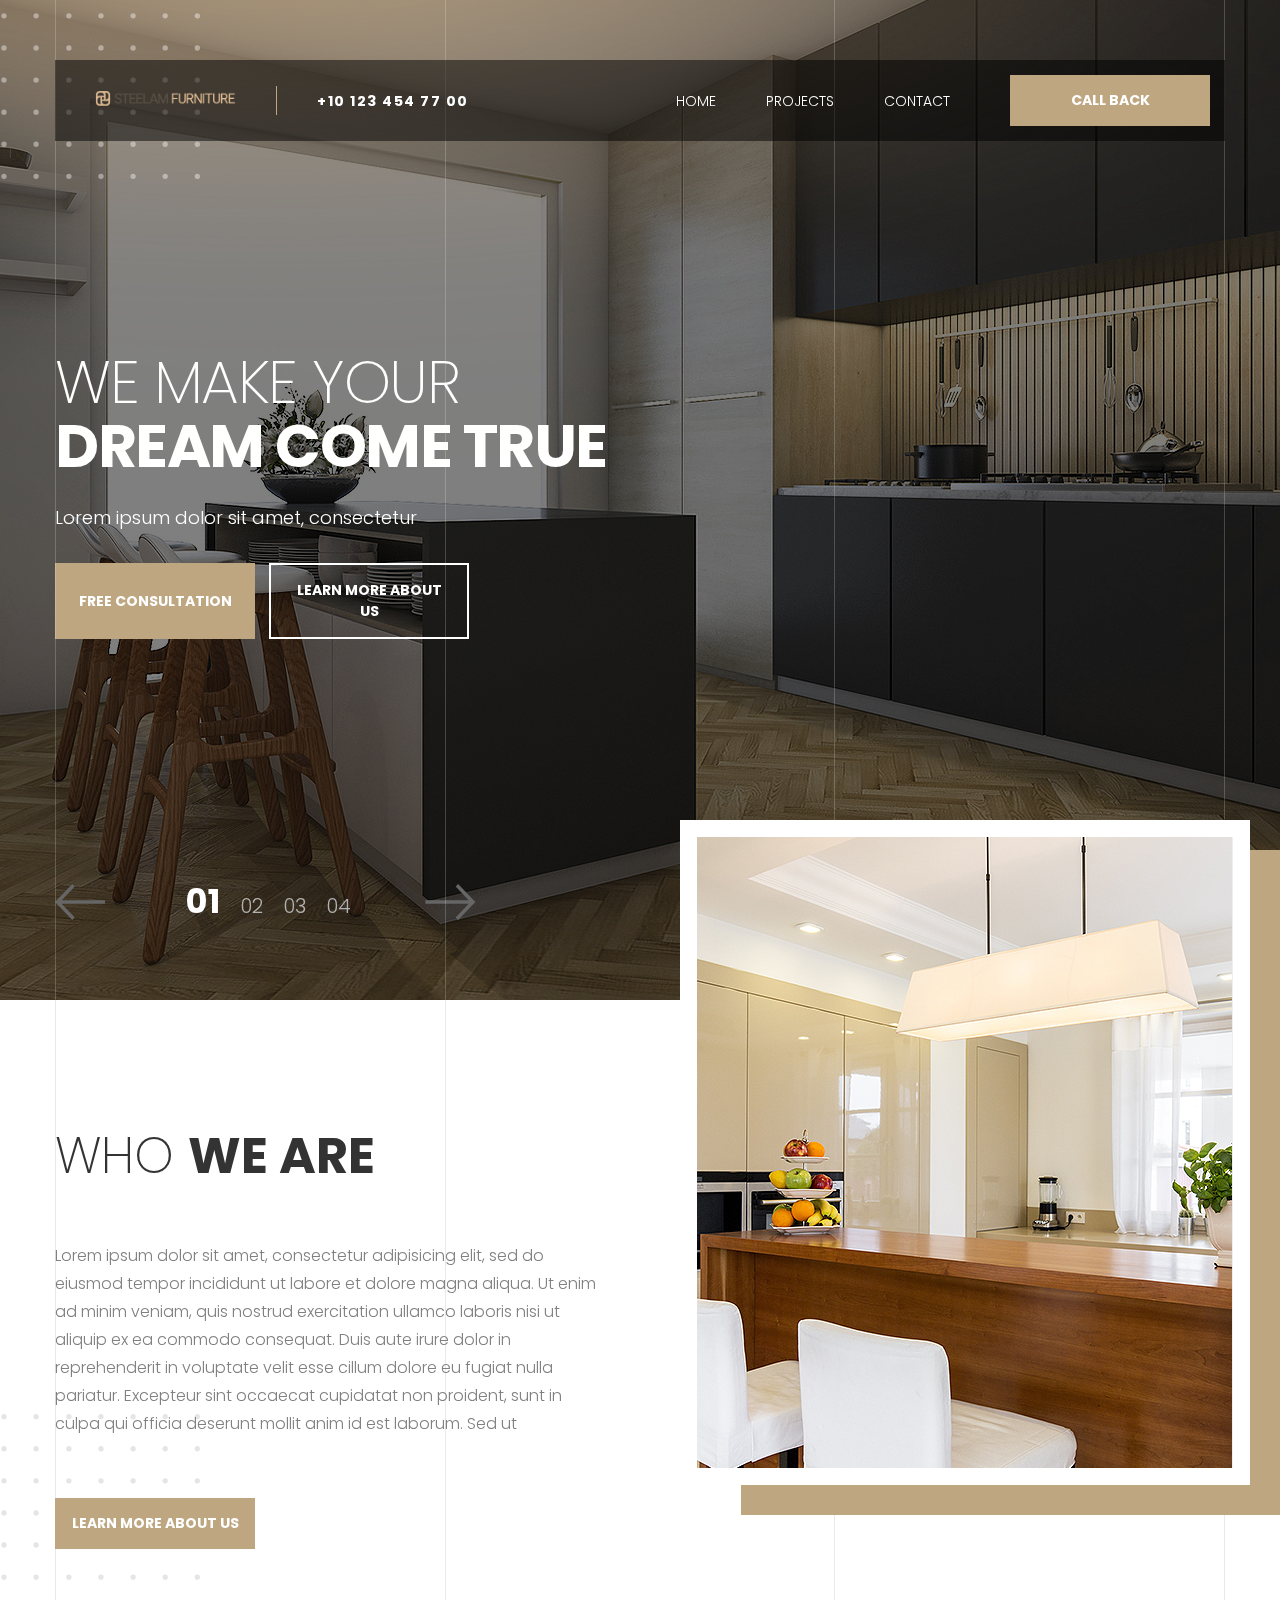
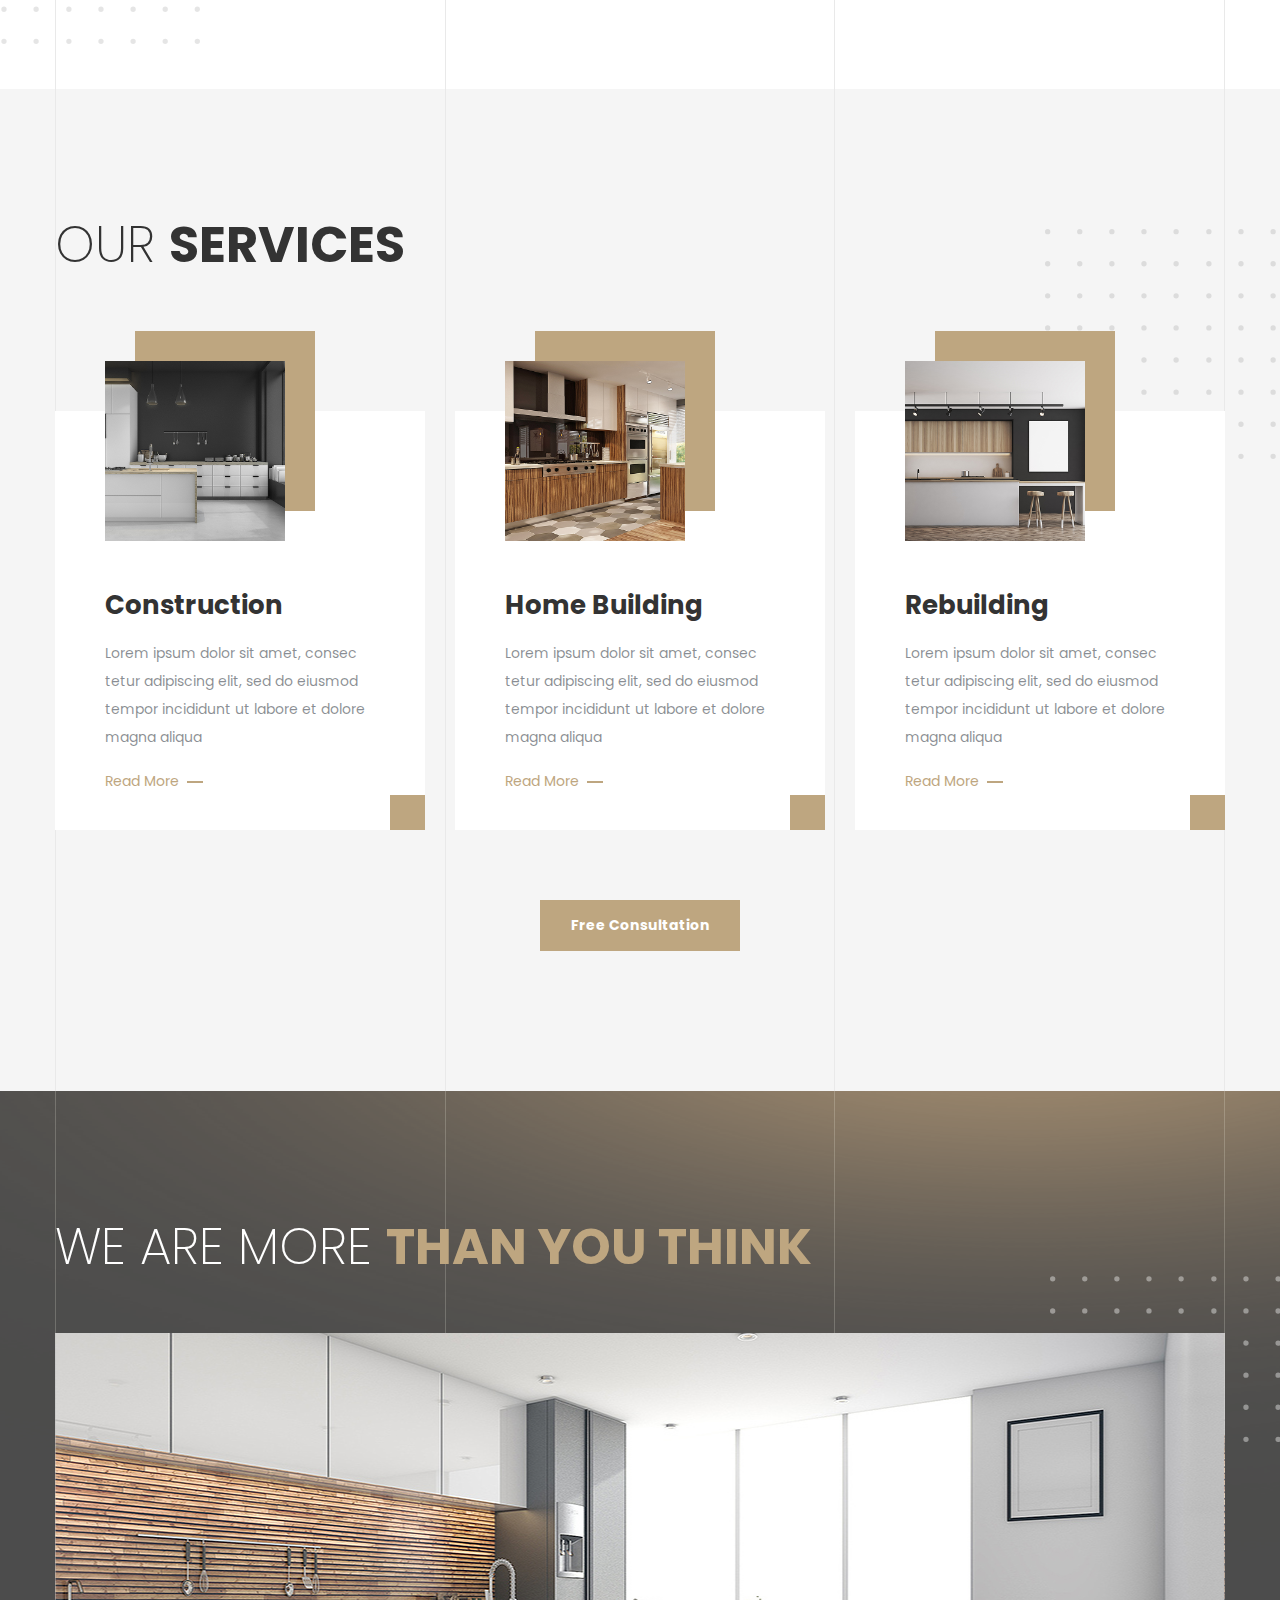
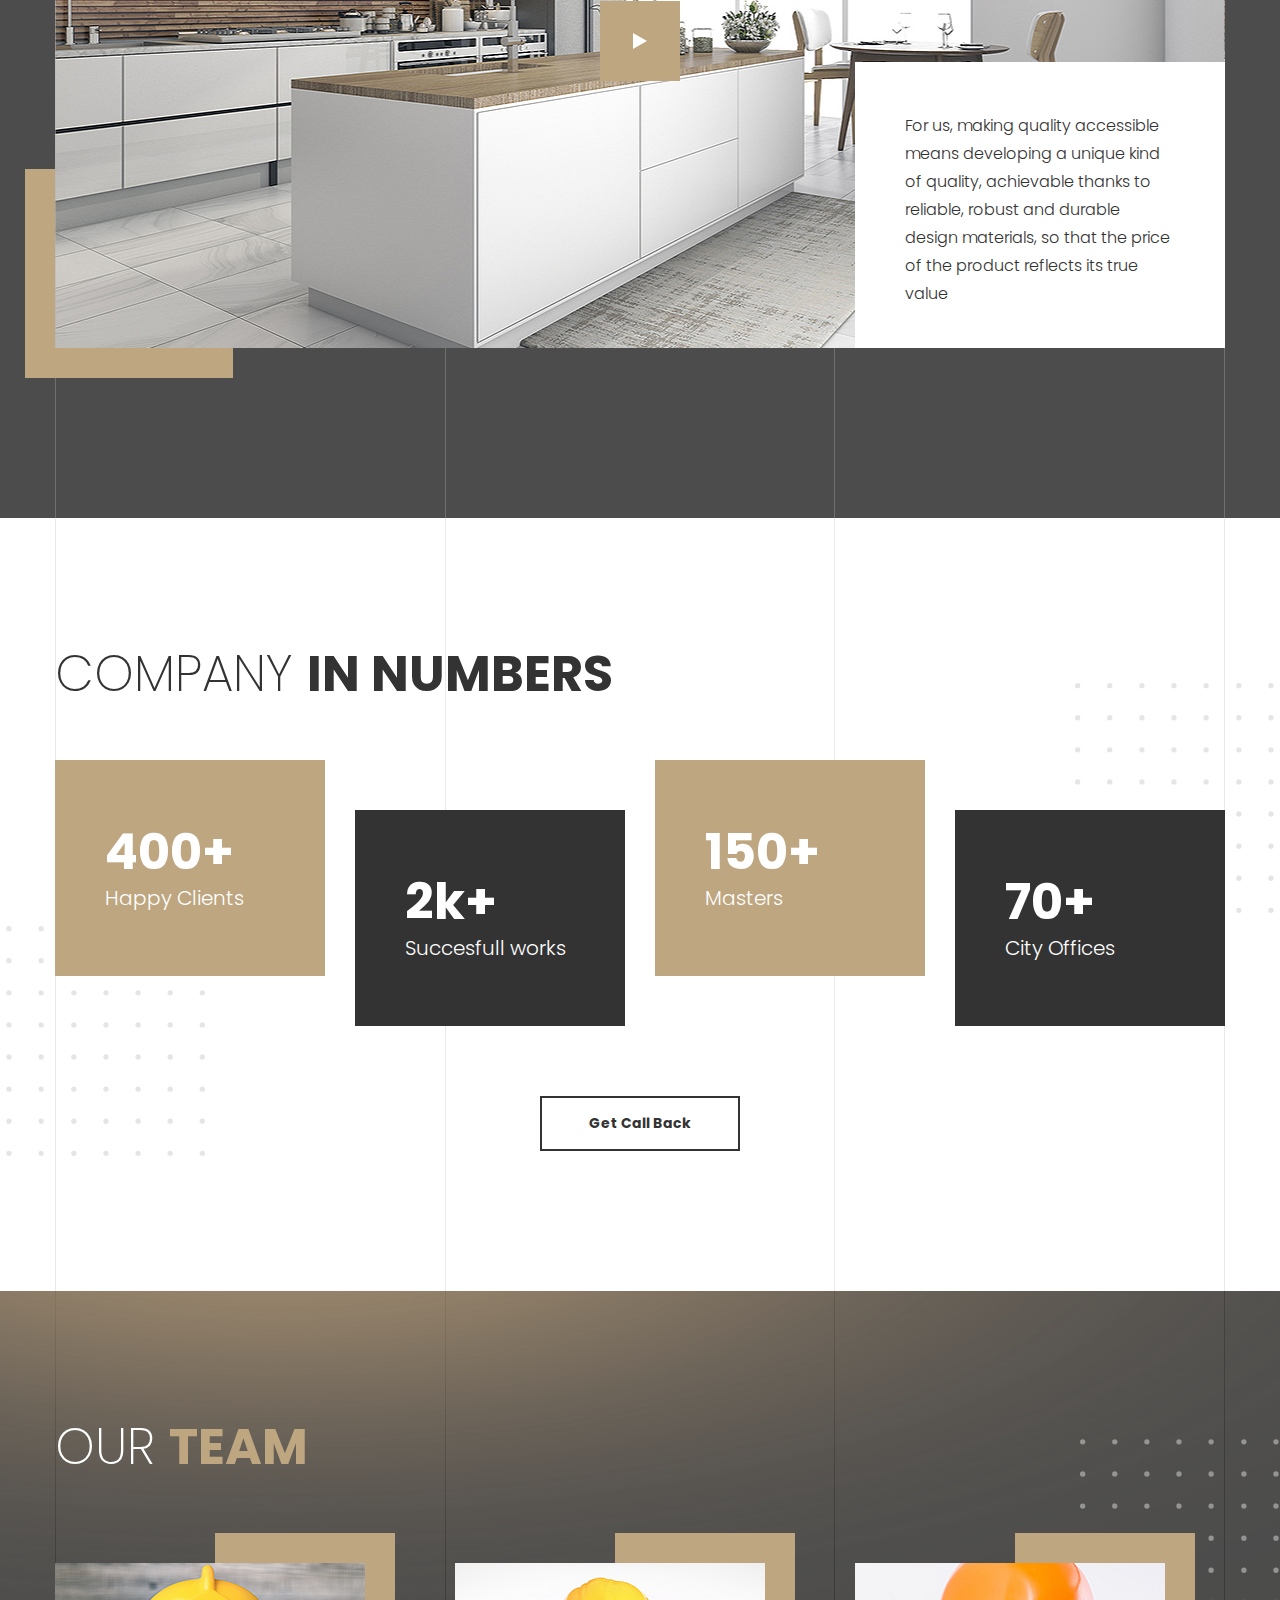
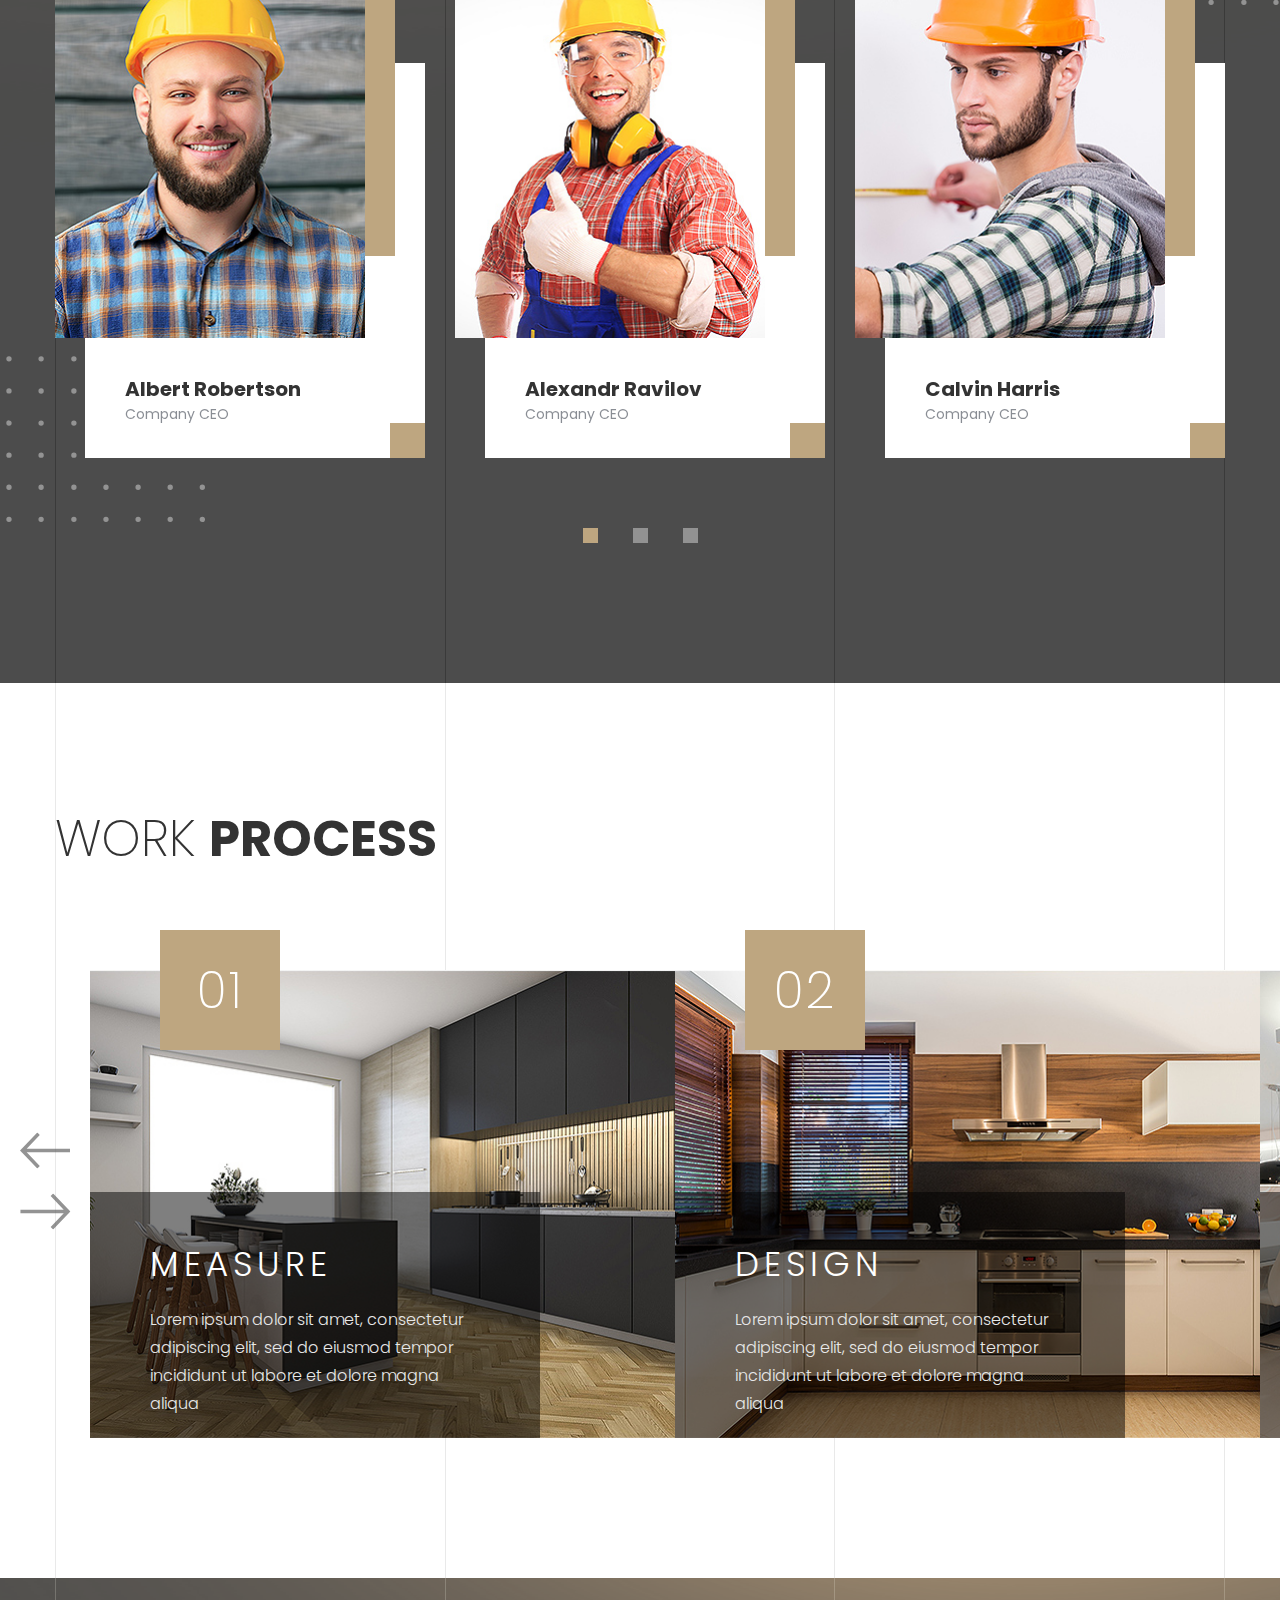
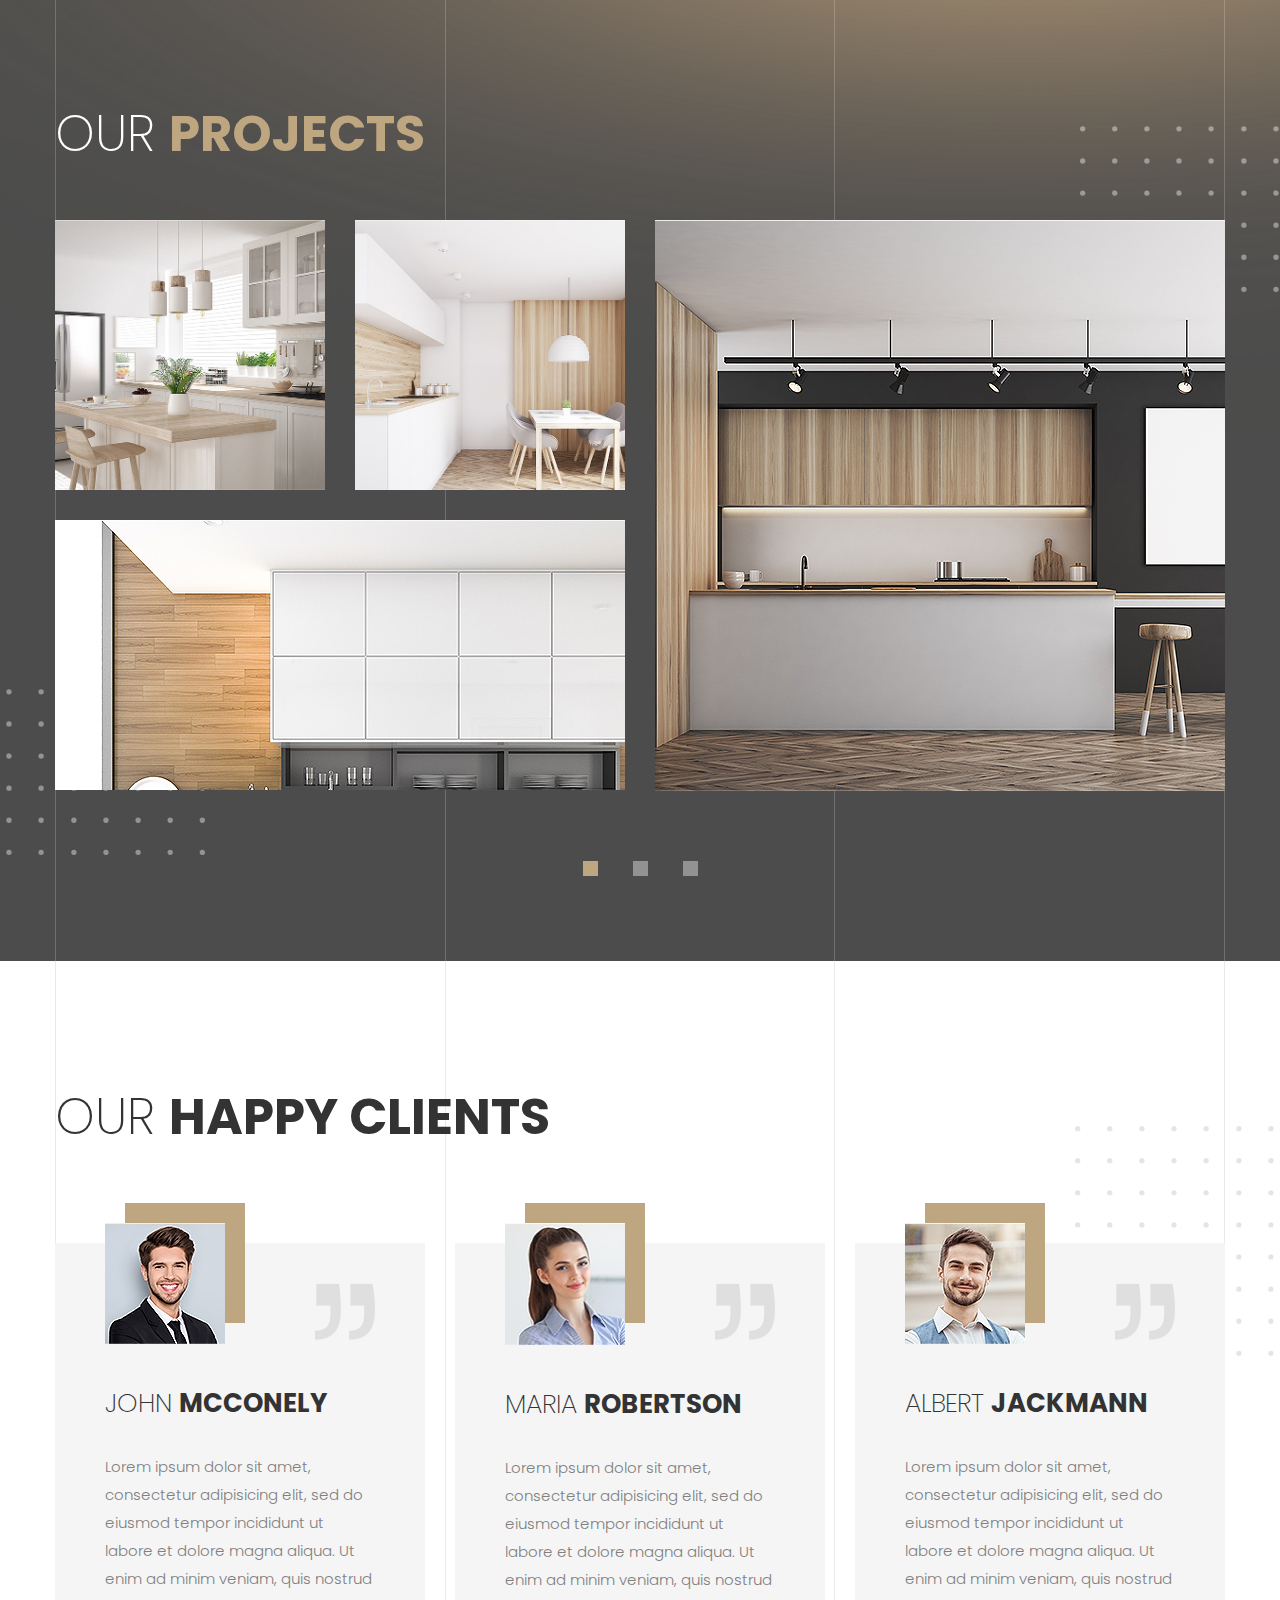
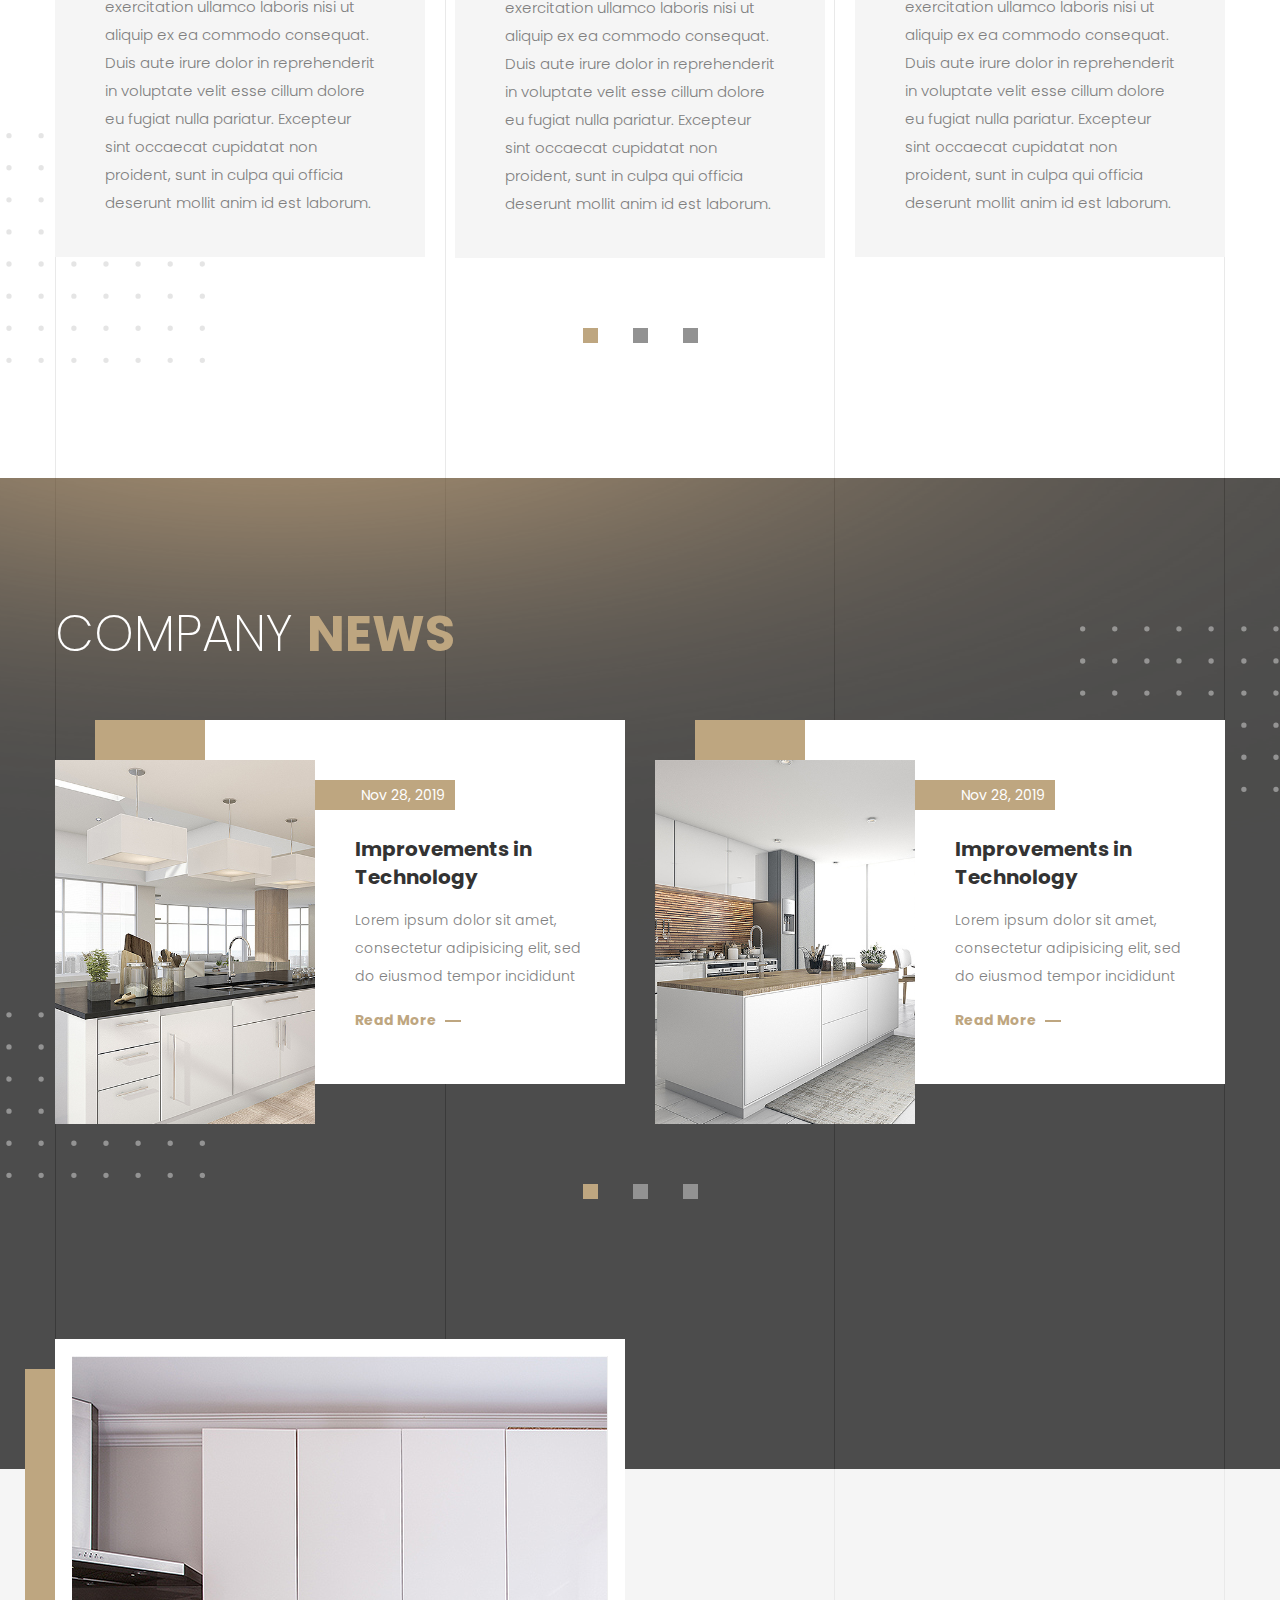
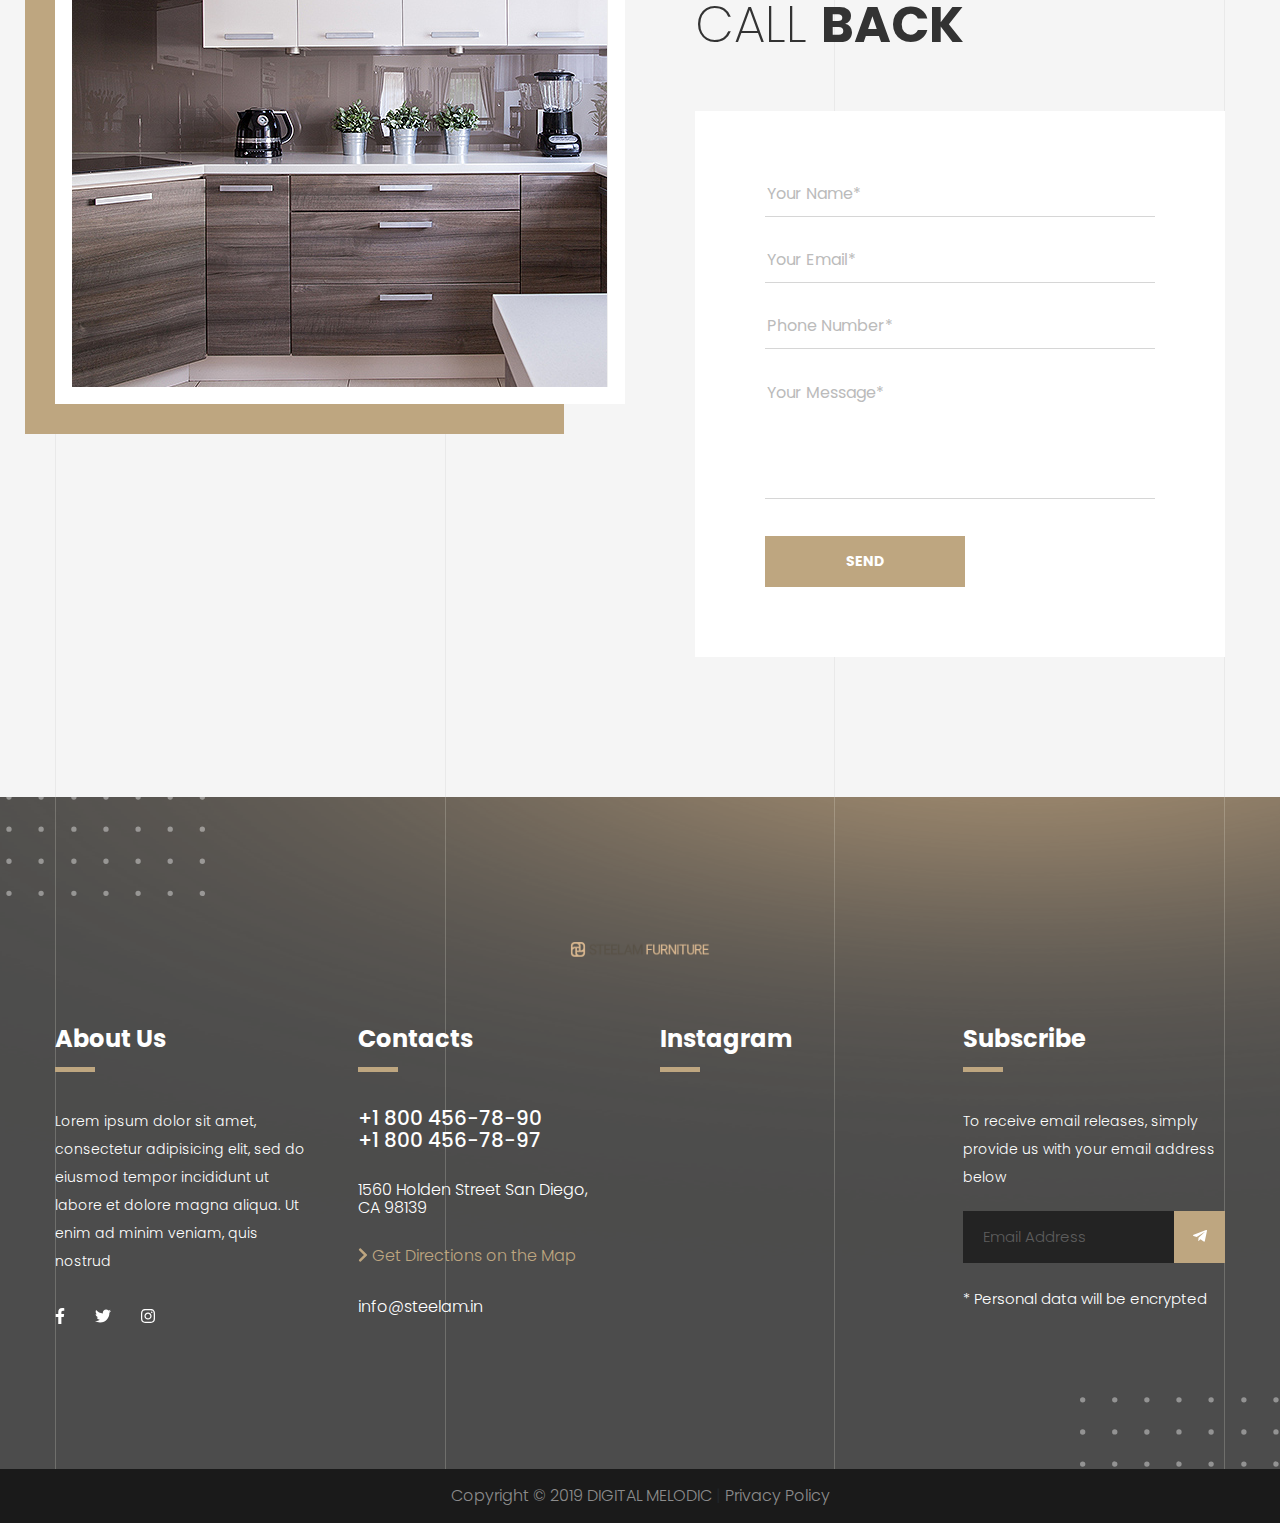
<file: index.html>
<!DOCTYPE html>
<html lang="ru">
  <head>
    <meta charset="utf-8" />
    <meta http-equiv="X-UA-Compatible" content="IE=edge" />

    <meta name="theme-color" content="" />

    <meta name="SKYPE_TOOLBAR" content="SKYPE_TOOLBAR_PARSER_COMPATIBLE" />
    <meta name="format-detection" content="telephone=no" />

    <meta name="viewport" content="width=device-width, initial-scale=1" />

    <link type="image/png" href="favicon.html" rel="icon" />

    <meta name="msapplication-tap-highlight" content="no" />

    <meta name="mobile-web-app-capable" content="yes" />
    <meta name="apple-mobile-web-app-capable" content="yes" />

    <meta name="MobileOptimized" content="320" />
    <meta name="HandheldFriendly" content="True" />

    <meta name="title" content="STEELAM" />
    <meta name="description" content="" />

    <meta property="og:type" content="website" />
    <meta property="og:url" content="" />
    <meta property="og:title" content="STEELAM" />
    <meta property="og:description" content="" />
    <meta property="og:image" content="" />

    <meta property="twitter:card" content="summary_large_image" />
    <meta property="twitter:url" content="" />
    <meta property="twitter:title" content="STEELAM" />
    <meta property="twitter:description" content="" />
    <meta property="twitter:image" content="" />

    <title>Steelam</title>

    <link
      href="https://fonts.googleapis.com/css?family=Montserrat%7CPoppins:100,200,300,400,500,700&amp;display=swap&amp;subset=latin-ext"
      rel="stylesheet"
    />

    <link rel="stylesheet" href="css/plugins.min.css" />
    <link rel="stylesheet" href="css/app.css" />
  </head>

  <body class="app home">
    <div class="mobile-panel">
      <div class="mobile-panel__section">
        <div class="logo">
          <a href="#" class="logo__img"><img src="img/logo.png" alt="" /></a>
        </div>
        <button
          class="mobile-panel__btn-burger btn-general js-btn-burger"
          type="button"
          data-remodal-target="mobile_panel"
        >
          <i class="fas fa-bars"></i>
        </button>
        <div class="mobile-panel__inner remodal" data-remodal-id="mobile_panel">
          <button data-remodal-action="close" class="remodal-close"></button>
          <div class="mobile-panel__content">
            <div class="logo">
              <a href="#" class="logo__img"
                ><img src="img/logo.png" alt=""
              /></a>
            </div>
            <div class="main-nav">
              <div class="main-nav__nav">
                <ul>
                  <li class="js-nav-to-anchor"><a href="#home">HOME</a></li>
                  <li class="js-nav-to-anchor">
                    <a href="#projects">PROJECTS</a>
                  </li>
                  <li class="js-nav-to-anchor">
                    <a href="#contact">CONTACT</a>
                  </li>
                </ul>
              </div>
            </div>
            <div class="contacts">
              <a href="tel:101234547700" class="contacts__phone"
                >+10 123 454 77 00</a
              >
            </div>
            <button
              class="btn-general"
              data-remodal-target="call_back_form"
              type="button"
            >
              CALL BACK
            </button>
          </div>
        </div>
      </div>
    </div>

    <div class="app__wrapper">
      <header id="home" class="app-header">
        <div class="app-header__section full-contain light-bg">
          <div class="v-lines">
            <div class="v-lines__inner"></div>
          </div>
          <div class="app-header__inner contain">
            <div class="top-line fixed-panel">
              <div class="top-line__section">
                <div class="top-line__inner">
                  <div class="top-line__left">
                    <div class="logo">
                      <a href="#" class="logo__img"
                        ><img src="img/logo.png" alt=""
                      /></a>
                    </div>
                    <div class="contacts">
                      <a href="tel:101234547700" class="contacts__phone"
                        >+10 123 454 77 00</a
                      >
                    </div>
                  </div>
                  <div class="top-line__right">
                    <button
                      class="top-line__btn-burger btn-general js-btn-burger"
                      type="button"
                      data-remodal-target="mobile_panel"
                    >
                      <i class="fas fa-bars"></i>
                    </button>
                    <div class="main-nav">
                      <div class="main-nav__nav">
                        <ul>
                          <li class="js-nav-to-anchor">
                            <a href="#home">HOME</a>
                          </li>
                          <li class="js-nav-to-anchor">
                            <a href="#projects">PROJECTS</a>
                          </li>
                          <li class="js-nav-to-anchor">
                            <a href="#contact">CONTACT</a>
                          </li>
                        </ul>
                      </div>
                    </div>
                    <button
                      class="btn-general"
                      data-remodal-target="call_back_form"
                      type="button"
                    >
                      CALL BACK
                    </button>
                  </div>
                </div>
              </div>
            </div>
          </div>
          <div class="first-screen">
            <div class="main-slider">
              <div class="main-slider__section">
                <div class="main-slider__inner">
                  <div class="main-slider__items js-main-slider owl-carousel">
                    <div
                      style="background-image: url('img/Slide01.jpg')"
                      class="main-slider__item"
                    >
                      <div class="main-slider__body contain">
                        <h1 class="main-slider__title">
                          WE MAKE YOUR
                          <br />
                          <strong>DREAM come TRUE</strong>
                        </h1>
                        <div class="main-slider__desc">
                          Lorem ipsum dolor sit amet, consectetur
                        </div>
                        <div class="main-slider__bot">
                          <button
                            class="main-slider__btn-consultation btn-general"
                            data-remodal-target="call_back_form_free"
                            type="button"
                          >
                            FREE CONSULTATION
                          </button>
                          <a
                            class="main-slider__btn-about-us btn-general"
                            data-remodal-target="about_us"
                            href="#"
                            >LEARN MORE ABOUT US</a
                          >
                        </div>
                      </div>
                    </div>
                    <div
                      style="background-image: url('img/Slide02.jpg')"
                      class="main-slider__item"
                    >
                      <div class="main-slider__body contain">
                        <h1 class="main-slider__title">
                          WE MAKE YOUR
                          <br />
                          <strong>DREAM come TRUE</strong>
                        </h1>
                        <div class="main-slider__desc">
                          Lorem ipsum dolor sit amet, consectetur
                        </div>
                        <div class="main-slider__bot">
                          <button
                            class="main-slider__btn-consultation btn-general"
                            data-remodal-target="call_back_form_free"
                            type="button"
                          >
                            FREE CONSULTATION
                          </button>
                          <a
                            class="main-slider__btn-about-us btn-general"
                            data-remodal-target="about_us"
                            href="#"
                            >LEARN MORE ABOUT US</a
                          >
                        </div>
                      </div>
                    </div>
                    <div
                      style="background-image: url('img/Slide03.jpg')"
                      class="main-slider__item"
                    >
                      <div class="main-slider__body contain">
                        <h1 class="main-slider__title">
                          WE MAKE YOUR
                          <br />
                          <strong>DREAM come TRUE</strong>
                        </h1>
                        <div class="main-slider__desc">
                          Lorem ipsum dolor sit amet, consectetur
                        </div>
                        <div class="main-slider__bot">
                          <button
                            class="main-slider__btn-consultation btn-general"
                            data-remodal-target="call_back_form_free"
                            type="button"
                          >
                            FREE CONSULTATION
                          </button>
                          <a
                            class="main-slider__btn-about-us btn-general"
                            data-remodal-target="about_us"
                            href="#"
                            >LEARN MORE ABOUT US</a
                          >
                        </div>
                      </div>
                    </div>
                    <div
                      style="background-image: url('img/Slide04.jpg')"
                      class="main-slider__item"
                    >
                      <div class="main-slider__body contain">
                        <h1 class="main-slider__title">
                          WE MAKE YOUR
                          <br />
                          <strong>DREAM come TRUE</strong>
                        </h1>
                        <div class="main-slider__desc">
                          Lorem ipsum dolor sit amet, consectetur
                        </div>
                        <div class="main-slider__bot">
                          <button
                            class="main-slider__btn-consultation btn-general"
                            data-remodal-target="call_back_form_free"
                            type="button"
                          >
                            FREE CONSULTATION
                          </button>
                          <a
                            class="main-slider__btn-about-us btn-general"
                            data-remodal-target="about_us"
                            href="#"
                            >LEARN MORE ABOUT US</a
                          >
                        </div>
                      </div>
                    </div>
                  </div>
                </div>
              </div>
            </div>
          </div>
        </div>
      </header>

      <div class="app__content">
        <main class="app__main">
          <div class="about-us">
            <div class="about-us__section">
              <div class="v-lines v-lines--mods-color">
                <div class="v-lines__inner"></div>
              </div>
              <div class="about-us__inner contain">
                <div class="about-us__content">
                  <h2 class="about-us__title title-general">
                    WHO <strong>WE ARE</strong>
                  </h2>
                  <div class="about-us__text text-general">
                    Lorem ipsum dolor sit amet, consectetur adipisicing elit,
                    sed do eiusmod tempor incididunt ut labore et dolore magna
                    aliqua. Ut enim ad minim veniam, quis nostrud exercitation
                    ullamco laboris nisi ut aliquip ex ea commodo consequat.
                    Duis aute irure dolor in reprehenderit in voluptate velit
                    esse cillum dolore eu fugiat nulla pariatur. Excepteur sint
                    occaecat cupidatat non proident, sunt in culpa qui officia
                    deserunt mollit anim id est laborum. Sed ut
                  </div>
                  <a
                    class="about-us__btn-more btn-general"
                    data-remodal-target="about_us"
                    href="#"
                    >LEARN MORE ABOUT US</a
                  >
                </div>
                <div class="about-us__pic">
                  <div class="about-us__img">
                    <img src="img/AboutUs.jpg" alt="" />
                  </div>
                </div>
              </div>
            </div>
          </div>

          <div class="our-services">
            <div class="our-services__section full-contain">
              <div class="v-lines v-lines--mods-color">
                <div class="v-lines__inner"></div>
              </div>
              <div class="our-services__inner contain">
                <h2 class="our-services__title title-general">
                  OUR <strong>SERVICES</strong>
                </h2>
                <div class="our-services__items">
                  <div class="our-services__item our-item">
                    <div class="our-services__body">
                      <div class="our-services__img">
                        <img src="img/services/Service01.jpg" alt="" />
                      </div>
                      <div class="our-services__content">
                        <div class="our-services__name our-name">
                          Construction
                        </div>
                        <div class="our-services__text text-general">
                          Lorem ipsum dolor sit amet, consec tetur adipiscing
                          elit, sed do eiusmod tempor incididunt ut labore et
                          dolore magna aliqua
                        </div>
                        <div class="our-text-more">
                          Lorem ipsum dolor sit amet, consectetur adipisicing
                          elit, sed do eiusmod tempor incididunt ut labore et
                          dolore magna aliqua. Ut enim ad minim veniam, quis
                          nostrud exercitation ullamco laboris nisi ut aliquip
                          ex ea commodo consequat. Duis aute irure dolor in
                          reprehenderit in voluptate velit esse cillum dolore eu
                          fugiat nulla pariatur. Excepteur sint occaecat
                          cupidatat non proident, sunt in culpa qui officia
                          deserunt mollit anim id est laborum. Sed ut
                          perspiciatis unde omnis iste natus error sit
                          voluptatem accusantium doloremque laudantium, totam
                          rem aperiam, eaque ipsa quae ab illo inventore
                          veritatis et
                        </div>
                        <div class="our-text-more-additional">
                          Lorem ipsum dolor sit amet, consectetur adipisicing
                          elit, sed do eiusmod tempor incididunt ut labore et
                          dolore magna aliqua. Ut enim ad minim veniam, quis
                          nostrud exercitation ullamco laboris nisi ut aliquip
                          ex ea commodo consequat. Duis aute irure dolor in
                          reprehenderit in voluptate velit esse cillum dolore eu
                          fugiat nulla pariatur. Excepteur sint occaecat
                          cupidatat non proident, sunt in culpa qui officia
                          deserunt mollit anim id est laborum. Sed ut
                          perspiciatis unde omnis iste natus error sit
                          voluptatem accusantium doloremque laudantium, totam
                          rem aperiam, eaque ipsa quae ab illo inventore
                          veritatis et quasi architecto beatae vitae dicta sunt
                          explicabo. Nemo enim ipsam voluptatem quia voluptas
                          sit aspernatur aut odit aut fugit, sed quia
                          consequuntur magni dolores eos qui ratione voluptatem
                        </div>
                        <a
                          class="our-services__more js-more-info"
                          href="#"
                          data-remodal-target="our_blog"
                          >Read More</a
                        >
                      </div>
                    </div>
                  </div>
                  <div class="our-services__item our-item">
                    <div class="our-services__body">
                      <div class="our-services__img">
                        <img src="img/services/Service02.jpg" alt="" />
                      </div>
                      <div class="our-services__content">
                        <div class="our-services__name our-name">
                          Home Building
                        </div>
                        <div class="our-services__text text-general">
                          Lorem ipsum dolor sit amet, consec tetur adipiscing
                          elit, sed do eiusmod tempor incididunt ut labore et
                          dolore magna aliqua
                        </div>
                        <div class="our-text-more">
                          Lorem ipsum dolor sit amet, consectetur adipisicing
                          elit, sed do eiusmod tempor incididunt ut labore et
                          dolore magna aliqua. Ut enim ad minim veniam, quis
                          nostrud exercitation ullamco laboris nisi ut aliquip
                          ex ea commodo consequat. Duis aute irure dolor in
                          reprehenderit in voluptate velit esse cillum dolore eu
                          fugiat nulla pariatur. Excepteur sint occaecat
                          cupidatat non proident, sunt in culpa qui officia
                          deserunt mollit anim id est laborum. Sed ut
                          perspiciatis unde omnis iste natus error sit
                          voluptatem accusantium doloremque laudantium, totam
                          rem aperiam, eaque ipsa quae ab illo inventore
                          veritatis et
                        </div>
                        <div class="our-text-more-additional">
                          Lorem ipsum dolor sit amet, consectetur adipisicing
                          elit, sed do eiusmod tempor incididunt ut labore et
                          dolore magna aliqua. Ut enim ad minim veniam, quis
                          nostrud exercitation ullamco laboris nisi ut aliquip
                          ex ea commodo consequat. Duis aute irure dolor in
                          reprehenderit in voluptate velit esse cillum dolore eu
                          fugiat nulla pariatur. Excepteur sint occaecat
                          cupidatat non proident, sunt in culpa qui officia
                          deserunt mollit anim id est laborum. Sed ut
                          perspiciatis unde omnis iste natus error sit
                          voluptatem accusantium doloremque laudantium, totam
                          rem aperiam, eaque ipsa quae ab illo inventore
                          veritatis et quasi architecto beatae vitae dicta sunt
                          explicabo. Nemo enim ipsam voluptatem quia voluptas
                          sit aspernatur aut odit aut fugit, sed quia
                          consequuntur magni dolores eos qui ratione voluptatem
                        </div>
                        <a
                          class="our-services__more js-more-info"
                          href="#"
                          data-remodal-target="our_blog"
                          >Read More</a
                        >
                      </div>
                    </div>
                  </div>
                  <div class="our-services__item our-item">
                    <div class="our-services__body">
                      <div class="our-services__img">
                        <img src="img/services/Service03.jpg" alt="" />
                      </div>
                      <div class="our-services__content">
                        <div class="our-services__name our-name">
                          Rebuilding
                        </div>
                        <div class="our-services__text text-general">
                          Lorem ipsum dolor sit amet, consec tetur adipiscing
                          elit, sed do eiusmod tempor incididunt ut labore et
                          dolore magna aliqua
                        </div>
                        <div class="our-text-more">
                          Lorem ipsum dolor sit amet, consectetur adipisicing
                          elit, sed do eiusmod tempor incididunt ut labore et
                          dolore magna aliqua. Ut enim ad minim veniam, quis
                          nostrud exercitation ullamco laboris nisi ut aliquip
                          ex ea commodo consequat. Duis aute irure dolor in
                          reprehenderit in voluptate velit esse cillum dolore eu
                          fugiat nulla pariatur. Excepteur sint occaecat
                          cupidatat non proident, sunt in culpa qui officia
                          deserunt mollit anim id est laborum. Sed ut
                          perspiciatis unde omnis iste natus error sit
                          voluptatem accusantium doloremque laudantium, totam
                          rem aperiam, eaque ipsa quae ab illo inventore
                          veritatis et
                        </div>
                        <div class="our-text-more-additional">
                          Lorem ipsum dolor sit amet, consectetur adipisicing
                          elit, sed do eiusmod tempor incididunt ut labore et
                          dolore magna aliqua. Ut enim ad minim veniam, quis
                          nostrud exercitation ullamco laboris nisi ut aliquip
                          ex ea commodo consequat. Duis aute irure dolor in
                          reprehenderit in voluptate velit esse cillum dolore eu
                          fugiat nulla pariatur. Excepteur sint occaecat
                          cupidatat non proident, sunt in culpa qui officia
                          deserunt mollit anim id est laborum. Sed ut
                          perspiciatis unde omnis iste natus error sit
                          voluptatem accusantium doloremque laudantium, totam
                          rem aperiam, eaque ipsa quae ab illo inventore
                          veritatis et quasi architecto beatae vitae dicta sunt
                          explicabo. Nemo enim ipsam voluptatem quia voluptas
                          sit aspernatur aut odit aut fugit, sed quia
                          consequuntur magni dolores eos qui ratione voluptatem
                        </div>
                        <a
                          class="our-services__more js-more-info"
                          href="#"
                          data-remodal-target="our_blog"
                          >Read More</a
                        >
                      </div>
                    </div>
                  </div>
                </div>
                <div class="our-services__bot">
                  <button
                    class="our-services__btn-consultation btn-general"
                    data-remodal-target="call_back_form_free"
                    type="button"
                  >
                    Free Consultation
                  </button>
                </div>
              </div>
            </div>
          </div>

          <div class="presentation">
            <div
              class="presentation__section full-contain light-bg"
              style="background-image: url('img/background/VideoBG.jpg')"
            >
              <div class="v-lines">
                <div class="v-lines__inner"></div>
              </div>
              <div class="presentation__inner contain">
                <h2
                  class="presentation__title title-general title-general--colors"
                >
                  WE ARE MORE <strong>THAN YOU THINK</strong>
                </h2>
                <div class="presentation__body">
                  <div
                    style="background-image: url('img/Video.jpg')"
                    class="presentation__video-preview"
                  >
                    <a
                      class="presentation__btn-play btn-general"
                      data-remodal-target="video"
                      href="https://www.youtube.com/embed/sS_QpY_m2TY"
                    ></a>
                  </div>
                  <div class="presentation__text text-general">
                    For us, making quality accessible means developing a unique
                    kind of quality, achievable thanks to reliable, robust and
                    durable design materials, so that the price of the product
                    reflects its true value
                  </div>
                </div>
                <div class="popup-video">
                  <div class="popup-video__section">
                    <div
                      class="popup-video__video remodal"
                      data-remodal-id="video"
                    >
                      <button
                        data-remodal-action="close"
                        class="remodal-close"
                      ></button>
                      <iframe
                        width="100%"
                        height="700"
                        src="#"
                        frameborder="0"
                        allow="accelerometer; autoplay; encrypted-media; gyroscope; picture-in-picture"
                        allowfullscreen=""
                      ></iframe>
                    </div>
                  </div>
                </div>
              </div>
            </div>
          </div>

          <div class="our-advantages">
            <div class="our-advantages__section">
              <div class="v-lines v-lines--mods-color">
                <div class="v-lines__inner"></div>
              </div>
              <div class="our-advantages__inner contain">
                <h2 class="our-advantages__title title-general">
                  COMPANY <strong>IN NUMBERS</strong>
                </h2>
                <div class="our-advantages__items">
                  <div class="our-advantages__item">
                    <div class="our-advantages__body">
                      <div class="our-advantages__content">
                        <div class="our-advantages__number">400+</div>
                        <div class="our-advantages__name">Happy Clients</div>
                      </div>
                    </div>
                  </div>
                  <div class="our-advantages__item">
                    <div class="our-advantages__body">
                      <div class="our-advantages__content">
                        <div class="our-advantages__number">2k+</div>
                        <div class="our-advantages__name">Succesfull works</div>
                      </div>
                    </div>
                  </div>
                  <div class="our-advantages__item">
                    <div class="our-advantages__body">
                      <div class="our-advantages__content">
                        <div class="our-advantages__number">150+</div>
                        <div class="our-advantages__name">Masters</div>
                      </div>
                    </div>
                  </div>
                  <div class="our-advantages__item">
                    <div class="our-advantages__body">
                      <div class="our-advantages__content">
                        <div class="our-advantages__number">70+</div>
                        <div class="our-advantages__name">City Offices</div>
                      </div>
                    </div>
                  </div>
                </div>
                <div class="our-advantages__bot">
                  <a
                    class="our-advantages__btn-call btn-general"
                    data-remodal-target="call_back_form"
                    href="#"
                    >Get Call Back</a
                  >
                </div>
              </div>
            </div>
          </div>

          <div id="our_team" class="our-team">
            <div
              class="our-team__section full-contain light-bg"
              style="background-image: url('img/background/OurTeamBG.jpg')"
            >
              <div class="v-lines">
                <div class="v-lines__inner"></div>
              </div>
              <div class="our-team__inner contain">
                <h2 class="our-team__title title-general title-general--colors">
                  OUR <strong>TEAM</strong>
                </h2>
                <div class="our-team__items js-our-team-slider owl-carousel">
                  <div class="our-team__item">
                    <div class="our-team__body">
                      <div class="our-team__info">
                        <div class="our-team__img">
                          <img src="img/team/OurTeam01.jpg" alt="" />
                        </div>
                        <div class="social-links">
                          <div class="social-links__items">
                            <a
                              href="https://www.facebook.com/"
                              target="_blank"
                              class="social-links__item social-links__item--facebook"
                              ><i class="fab fa-facebook-f"></i
                            ></a>
                            <a
                              href="https://twitter.com/"
                              target="_blank"
                              class="social-links__item social-links__item--twitter"
                              ><i class="fab fa-twitter"></i
                            ></a>
                            <a
                              href="https://www.instagram.com/"
                              target="_blank"
                              class="social-links__item social-links__item--instagram"
                              ><i class="fab fa-instagram"></i
                            ></a>
                            <a
                              href="https://mail.google.com/"
                              target="_blank"
                              class="social-links__item social-links__item--envelope"
                              ><i class="far fa-envelope"></i
                            ></a>
                          </div>
                        </div>
                      </div>
                      <div class="our-team__content">
                        <div class="our-team__name">Albert Robertson</div>
                        <div class="our-team__place text-general">
                          Company CEO
                        </div>
                      </div>
                    </div>
                  </div>
                  <div class="our-team__item">
                    <div class="our-team__body">
                      <div class="our-team__info">
                        <div class="our-team__img">
                          <img src="img/team/OurTeam02.jpg" alt="" />
                        </div>
                        <div class="social-links">
                          <div class="social-links__items">
                            <a
                              href="https://www.facebook.com/"
                              target="_blank"
                              class="social-links__item social-links__item--facebook"
                              ><i class="fab fa-facebook-f"></i
                            ></a>
                            <a
                              href="https://twitter.com/"
                              target="_blank"
                              class="social-links__item social-links__item--twitter"
                              ><i class="fab fa-twitter"></i
                            ></a>
                            <a
                              href="https://www.instagram.com/"
                              target="_blank"
                              class="social-links__item social-links__item--instagram"
                              ><i class="fab fa-instagram"></i
                            ></a>
                            <a
                              href="https://mail.google.com/"
                              target="_blank"
                              class="social-links__item social-links__item--envelope"
                              ><i class="far fa-envelope"></i
                            ></a>
                          </div>
                        </div>
                      </div>
                      <div class="our-team__content">
                        <div class="our-team__name">Alexandr Ravilov</div>
                        <div class="our-team__place text-general">
                          Company CEO
                        </div>
                      </div>
                    </div>
                  </div>
                  <div class="our-team__item">
                    <div class="our-team__body">
                      <div class="our-team__info">
                        <div class="our-team__img">
                          <img src="img/team/OurTeam03.jpg" alt="" />
                        </div>
                        <div class="social-links">
                          <div class="social-links__items">
                            <a
                              href="https://www.facebook.com/"
                              target="_blank"
                              class="social-links__item social-links__item--facebook"
                              ><i class="fab fa-facebook-f"></i
                            ></a>
                            <a
                              href="https://twitter.com/"
                              target="_blank"
                              class="social-links__item social-links__item--twitter"
                              ><i class="fab fa-twitter"></i
                            ></a>
                            <a
                              href="https://www.instagram.com/"
                              target="_blank"
                              class="social-links__item social-links__item--instagram"
                              ><i class="fab fa-instagram"></i
                            ></a>
                            <a
                              href="https://mail.google.com/"
                              target="_blank"
                              class="social-links__item social-links__item--envelope"
                              ><i class="far fa-envelope"></i
                            ></a>
                          </div>
                        </div>
                      </div>
                      <div class="our-team__content">
                        <div class="our-team__name">Calvin Harris</div>
                        <div class="our-team__place text-general">
                          Company CEO
                        </div>
                      </div>
                    </div>
                  </div>
                  <div class="our-team__item">
                    <div class="our-team__body">
                      <div class="our-team__info">
                        <div class="our-team__img">
                          <img src="img/team/OurTeam04.jpg" alt="" />
                        </div>
                        <div class="social-links">
                          <div class="social-links__items">
                            <a
                              href="https://www.facebook.com/"
                              target="_blank"
                              class="social-links__item social-links__item--facebook"
                              ><i class="fab fa-facebook-f"></i
                            ></a>
                            <a
                              href="https://twitter.com/"
                              target="_blank"
                              class="social-links__item social-links__item--twitter"
                              ><i class="fab fa-twitter"></i
                            ></a>
                            <a
                              href="https://www.instagram.com/"
                              target="_blank"
                              class="social-links__item social-links__item--instagram"
                              ><i class="fab fa-instagram"></i
                            ></a>
                            <a
                              href="https://mail.google.com/"
                              target="_blank"
                              class="social-links__item social-links__item--envelope"
                              ><i class="far fa-envelope"></i
                            ></a>
                          </div>
                        </div>
                      </div>
                      <div class="our-team__content">
                        <div class="our-team__name">Calvin Harris</div>
                        <div class="our-team__place text-general">
                          Company CEO
                        </div>
                      </div>
                    </div>
                  </div>
                  <div class="our-team__item">
                    <div class="our-team__body">
                      <div class="our-team__info">
                        <div class="our-team__img">
                          <img src="img/team/OurTeam05.jpg" alt="" />
                        </div>
                        <div class="social-links">
                          <div class="social-links__items">
                            <a
                              href="https://www.facebook.com/"
                              target="_blank"
                              class="social-links__item social-links__item--facebook"
                              ><i class="fab fa-facebook-f"></i
                            ></a>
                            <a
                              href="https://twitter.com/"
                              target="_blank"
                              class="social-links__item social-links__item--twitter"
                              ><i class="fab fa-twitter"></i
                            ></a>
                            <a
                              href="https://www.instagram.com/"
                              target="_blank"
                              class="social-links__item social-links__item--instagram"
                              ><i class="fab fa-instagram"></i
                            ></a>
                            <a
                              href="https://mail.google.com/"
                              target="_blank"
                              class="social-links__item social-links__item--envelope"
                              ><i class="far fa-envelope"></i
                            ></a>
                          </div>
                        </div>
                      </div>
                      <div class="our-team__content">
                        <div class="our-team__name">Calvin Harris</div>
                        <div class="our-team__place text-general">
                          Company CEO
                        </div>
                      </div>
                    </div>
                  </div>
                  <div class="our-team__item">
                    <div class="our-team__body">
                      <div class="our-team__info">
                        <div class="our-team__img">
                          <img src="img/team/OurTeam06.jpg" alt="" />
                        </div>
                        <div class="social-links">
                          <div class="social-links__items">
                            <a
                              href="https://www.facebook.com/"
                              target="_blank"
                              class="social-links__item social-links__item--facebook"
                              ><i class="fab fa-facebook-f"></i
                            ></a>
                            <a
                              href="https://twitter.com/"
                              target="_blank"
                              class="social-links__item social-links__item--twitter"
                              ><i class="fab fa-twitter"></i
                            ></a>
                            <a
                              href="https://www.instagram.com/"
                              target="_blank"
                              class="social-links__item social-links__item--instagram"
                              ><i class="fab fa-instagram"></i
                            ></a>
                            <a
                              href="https://mail.google.com/"
                              target="_blank"
                              class="social-links__item social-links__item--envelope"
                              ><i class="far fa-envelope"></i
                            ></a>
                          </div>
                        </div>
                      </div>
                      <div class="our-team__content">
                        <div class="our-team__name">Calvin Harris</div>
                        <div class="our-team__place text-general">
                          Company CEO
                        </div>
                      </div>
                    </div>
                  </div>
                  <div class="our-team__item">
                    <div class="our-team__body">
                      <div class="our-team__info">
                        <div class="our-team__img">
                          <img src="img/team/OurTeam04.jpg" alt="" />
                        </div>
                        <div class="social-links">
                          <div class="social-links__items">
                            <a
                              href="https://www.facebook.com/"
                              target="_blank"
                              class="social-links__item social-links__item--facebook"
                              ><i class="fab fa-facebook-f"></i
                            ></a>
                            <a
                              href="https://twitter.com/"
                              target="_blank"
                              class="social-links__item social-links__item--twitter"
                              ><i class="fab fa-twitter"></i
                            ></a>
                            <a
                              href="https://www.instagram.com/"
                              target="_blank"
                              class="social-links__item social-links__item--instagram"
                              ><i class="fab fa-instagram"></i
                            ></a>
                            <a
                              href="https://mail.google.com/"
                              target="_blank"
                              class="social-links__item social-links__item--envelope"
                              ><i class="far fa-envelope"></i
                            ></a>
                          </div>
                        </div>
                      </div>
                      <div class="our-team__content">
                        <div class="our-team__name">Calvin Harris</div>
                        <div class="our-team__place text-general">
                          Company CEO
                        </div>
                      </div>
                    </div>
                  </div>
                </div>
              </div>
            </div>
          </div>

          <div class="work-process">
            <div class="work-process__section full-contain">
              <div class="v-lines v-lines--mods-color">
                <div class="v-lines__inner"></div>
              </div>
              <div class="work-process__inner">
                <h2 class="work-process__title contain title-general">
                  WORK <strong>PROCESS</strong>
                </h2>
                <div
                  class="work-process__items js-work-process-slider owl-carousel"
                >
                  <div class="work-process__item">
                    <div class="work-process__body">
                      <div class="work-process__img">
                        <img src="img/process/Process01.jpg" alt="" />
                      </div>
                      <div class="work-process__num"></div>
                      <div class="work-process__content">
                        <div class="work-process__name">MEASURE</div>
                        <div class="work-process__text text-general">
                          Lorem ipsum dolor sit amet, consectetur adipiscing
                          elit, sed do eiusmod tempor incididunt ut labore et
                          dolore magna aliqua
                        </div>
                      </div>
                    </div>
                  </div>
                  <div class="work-process__item">
                    <div class="work-process__body">
                      <div class="work-process__img">
                        <img src="img/process/Process02.jpg" alt="" />
                      </div>
                      <div class="work-process__num"></div>
                      <div class="work-process__content">
                        <div class="work-process__name">DESIGN</div>
                        <div class="work-process__text text-general">
                          Lorem ipsum dolor sit amet, consectetur adipiscing
                          elit, sed do eiusmod tempor incididunt ut labore et
                          dolore magna aliqua
                        </div>
                      </div>
                    </div>
                  </div>
                  <div class="work-process__item">
                    <div class="work-process__body">
                      <div class="work-process__img">
                        <img src="img/process/Process03.jpg" alt="" />
                      </div>
                      <div class="work-process__num"></div>
                      <div class="work-process__content">
                        <div class="work-process__name">PLACE</div>
                        <div class="work-process__text text-general">
                          Lorem ipsum dolor sit amet, consectetur adipiscing
                          elit, sed do eiusmod tempor incididunt ut labore et
                          dolore magna aliqua
                        </div>
                      </div>
                    </div>
                  </div>
                  <div class="work-process__item">
                    <div class="work-process__body">
                      <div class="work-process__img">
                        <img src="img/process/Process04.jpg" alt="" />
                      </div>
                      <div class="work-process__num"></div>
                      <div class="work-process__content">
                        <div class="work-process__name">DESIGN</div>
                        <div class="work-process__text text-general">
                          Lorem ipsum dolor sit amet, consectetur adipiscing
                          elit, sed do eiusmod tempor incididunt ut labore et
                          dolore magna aliqua
                        </div>
                      </div>
                    </div>
                  </div>
                  <div class="work-process__item">
                    <div class="work-process__body">
                      <div class="work-process__img">
                        <img src="img/process/Process05.jpg" alt="" />
                      </div>
                      <div class="work-process__num"></div>
                      <div class="work-process__content">
                        <div class="work-process__name">MEASURE</div>
                        <div class="work-process__text text-general">
                          Lorem ipsum dolor sit amet, consectetur adipiscing
                          elit, sed do eiusmod tempor incididunt ut labore et
                          dolore magna aliqua
                        </div>
                      </div>
                    </div>
                  </div>
                </div>
              </div>
            </div>
          </div>

          <div id="projects" class="our-projects">
            <div
              class="our-projects__section full-contain light-bg"
              style="background-image: url('img/background/GalleryBG.jpg')"
            >
              <div class="v-lines">
                <div class="v-lines__inner"></div>
              </div>
              <div class="our-projects__inner contain">
                <h2
                  class="our-projects__title title-general title-general--colors"
                >
                  OUR <strong>PROJECTS</strong>
                </h2>
                <div
                  class="our-projects__items js-our-projects-slider owl-carousel"
                >
                  <div class="our-projects__item spotlight-group" data-title="">
                    <div
                      class="our-projects__gallery our-projects__gallery--gallery-thumbnail"
                    >
                      <a
                        href="img/projects/Gallery01.jpg"
                        class="our-projects__img spotlight"
                        ><img src="img/projects/Gallery01.jpg" alt=""
                      /></a>
                      <a
                        href="img/projects/Gallery02.jpg"
                        class="our-projects__img spotlight"
                        ><img src="img/projects/Gallery02.jpg" alt=""
                      /></a>
                      <a
                        href="img/projects/Gallery03.jpg"
                        class="our-projects__img spotlight our-projects__img--img-horizontal"
                        ><img src="img/projects/Gallery03.jpg" alt=""
                      /></a>
                    </div>
                    <div
                      class="our-projects__gallery our-projects__gallery--gallery-single"
                    >
                      <a
                        href="img/projects/Gallery04.jpg"
                        class="our-projects__img spotlight"
                        ><img src="img/projects/Gallery04.jpg" alt=""
                      /></a>
                    </div>
                  </div>
                  <div class="our-projects__item spotlight-group" data-title="">
                    <div
                      class="our-projects__gallery our-projects__gallery--gallery-thumbnail"
                    >
                      <a
                        href="img/projects/Gallery05.jpg"
                        class="our-projects__img spotlight"
                        ><img src="img/projects/Gallery05.jpg" alt=""
                      /></a>
                      <a
                        href="img/projects/Gallery06.jpg"
                        class="our-projects__img spotlight"
                        ><img src="img/projects/Gallery06.jpg" alt=""
                      /></a>
                      <a
                        href="img/projects/Gallery07.jpg"
                        class="our-projects__img spotlight our-projects__img--img-horizontal"
                        ><img src="img/projects/Gallery07.jpg" alt=""
                      /></a>
                    </div>
                    <div
                      class="our-projects__gallery our-projects__gallery--gallery-single"
                    >
                      <a
                        href="img/projects/Gallery08.jpg"
                        class="our-projects__img spotlight"
                        ><img src="img/projects/Gallery08.jpg" alt=""
                      /></a>
                    </div>
                  </div>
                  <div class="our-projects__item spotlight-group" data-title="">
                    <div
                      class="our-projects__gallery our-projects__gallery--gallery-thumbnail"
                    >
                      <a
                        href="img/projects/Gallery09.jpg"
                        class="our-projects__img spotlight"
                        ><img src="img/projects/Gallery09.jpg" alt=""
                      /></a>
                      <a
                        href="img/projects/Gallery10.jpg"
                        class="our-projects__img spotlight"
                        ><img src="img/projects/Gallery10.jpg" alt=""
                      /></a>
                      <a
                        href="img/projects/Gallery11.jpg"
                        class="our-projects__img spotlight our-projects__img--img-horizontal"
                        ><img src="img/projects/Gallery11.jpg" alt=""
                      /></a>
                    </div>
                    <div
                      class="our-projects__gallery our-projects__gallery--gallery-single"
                    >
                      <a
                        href="img/projects/Gallery12.jpg"
                        class="our-projects__img spotlight"
                        ><img src="img/projects/Gallery12.jpg" alt=""
                      /></a>
                    </div>
                  </div>
                </div>
              </div>
            </div>
          </div>

          <div class="our-clients">
            <div class="our-clients__section">
              <div class="v-lines v-lines--mods-color">
                <div class="v-lines__inner"></div>
              </div>
              <div class="our-clients__inner contain">
                <h2 class="our-clients__title title-general">
                  OUR <strong>HAPPY CLIENTS</strong>
                </h2>
                <div
                  class="our-clients__items js-our-clients-slider owl-carousel"
                >
                  <div class="our-clients__item">
                    <div class="our-clients__body">
                      <div class="our-clients__img">
                        <img src="img/clients/54477542.jpg" alt="" />
                      </div>
                      <div class="our-clients__content">
                        <div class="our-clients__name">
                          JOHN <strong>MCCONELY</strong>
                        </div>
                        <div class="our-clients__text text-general">
                          Lorem ipsum dolor sit amet, consectetur adipisicing
                          elit, sed do eiusmod tempor incididunt ut labore et
                          dolore magna aliqua. Ut enim ad minim veniam, quis
                          nostrud exercitation ullamco laboris nisi ut aliquip
                          ex ea commodo consequat. Duis aute irure dolor in
                          reprehenderit in voluptate velit esse cillum dolore eu
                          fugiat nulla pariatur. Excepteur sint occaecat
                          cupidatat non proident, sunt in culpa qui officia
                          deserunt mollit anim id est laborum.
                        </div>
                      </div>
                    </div>
                  </div>
                  <div class="our-clients__item">
                    <div class="our-clients__body">
                      <div class="our-clients__img">
                        <img src="img/clients/54714504.jpg" alt="" />
                      </div>
                      <div class="our-clients__content">
                        <div class="our-clients__name">
                          MARIA <strong>ROBERTSON</strong>
                        </div>
                        <div class="our-clients__text text-general">
                          Lorem ipsum dolor sit amet, consectetur adipisicing
                          elit, sed do eiusmod tempor incididunt ut labore et
                          dolore magna aliqua. Ut enim ad minim veniam, quis
                          nostrud exercitation ullamco laboris nisi ut aliquip
                          ex ea commodo consequat. Duis aute irure dolor in
                          reprehenderit in voluptate velit esse cillum dolore eu
                          fugiat nulla pariatur. Excepteur sint occaecat
                          cupidatat non proident, sunt in culpa qui officia
                          deserunt mollit anim id est laborum.
                        </div>
                      </div>
                    </div>
                  </div>
                  <div class="our-clients__item">
                    <div class="our-clients__body">
                      <div class="our-clients__img">
                        <img src="img/clients/54754959.jpg" alt="" />
                      </div>
                      <div class="our-clients__content">
                        <div class="our-clients__name">
                          ALBERT <strong>JACKMANN</strong>
                        </div>
                        <div class="our-clients__text text-general">
                          Lorem ipsum dolor sit amet, consectetur adipisicing
                          elit, sed do eiusmod tempor incididunt ut labore et
                          dolore magna aliqua. Ut enim ad minim veniam, quis
                          nostrud exercitation ullamco laboris nisi ut aliquip
                          ex ea commodo consequat. Duis aute irure dolor in
                          reprehenderit in voluptate velit esse cillum dolore eu
                          fugiat nulla pariatur. Excepteur sint occaecat
                          cupidatat non proident, sunt in culpa qui officia
                          deserunt mollit anim id est laborum.
                        </div>
                      </div>
                    </div>
                  </div>
                  <div class="our-clients__item">
                    <div class="our-clients__body">
                      <div class="our-clients__img">
                        <img src="img/clients/54754959-01.jpg" alt="" />
                      </div>
                      <div class="our-clients__content">
                        <div class="our-clients__name">
                          JOHN <strong>MCCONELY</strong>
                        </div>
                        <div class="our-clients__text text-general">
                          Lorem ipsum dolor sit amet, consectetur adipisicing
                          elit, sed do eiusmod tempor incididunt ut labore et
                          dolore magna aliqua. Ut enim ad minim veniam, quis
                          nostrud exercitation ullamco laboris nisi ut aliquip
                          ex ea commodo consequat. Duis aute irure dolor in
                          reprehenderit in voluptate velit esse cillum dolore eu
                          fugiat nulla pariatur. Excepteur sint occaecat
                          cupidatat non proident, sunt in culpa qui officia
                          deserunt mollit anim id est laborum.
                        </div>
                      </div>
                    </div>
                  </div>
                  <div class="our-clients__item">
                    <div class="our-clients__body">
                      <div class="our-clients__img">
                        <img src="img/clients/54754959-02.jpg" alt="" />
                      </div>
                      <div class="our-clients__content">
                        <div class="our-clients__name">
                          MARIA <strong>ROBERTSON</strong>
                        </div>
                        <div class="our-clients__text text-general">
                          Lorem ipsum dolor sit amet, consectetur adipisicing
                          elit, sed do eiusmod tempor incididunt ut labore et
                          dolore magna aliqua. Ut enim ad minim veniam, quis
                          nostrud exercitation ullamco laboris nisi ut aliquip
                          ex ea commodo consequat. Duis aute irure dolor in
                          reprehenderit in voluptate velit esse cillum dolore eu
                          fugiat nulla pariatur. Excepteur sint occaecat
                          cupidatat non proident, sunt in culpa qui officia
                          deserunt mollit anim id est laborum.
                        </div>
                      </div>
                    </div>
                  </div>
                  <div class="our-clients__item">
                    <div class="our-clients__body">
                      <div class="our-clients__img">
                        <img src="img/clients/54754959.jpg" alt="" />
                      </div>
                      <div class="our-clients__content">
                        <div class="our-clients__name">
                          ALBERT <strong>JACKMANN</strong>
                        </div>
                        <div class="our-clients__text text-general">
                          Lorem ipsum dolor sit amet, consectetur adipisicing
                          elit, sed do eiusmod tempor incididunt ut labore et
                          dolore magna aliqua. Ut enim ad minim veniam, quis
                          nostrud exercitation ullamco laboris nisi ut aliquip
                          ex ea commodo consequat. Duis aute irure dolor in
                          reprehenderit in voluptate velit esse cillum dolore eu
                          fugiat nulla pariatur. Excepteur sint occaecat
                          cupidatat non proident, sunt in culpa qui officia
                          deserunt mollit anim id est laborum.
                        </div>
                      </div>
                    </div>
                  </div>
                  <div class="our-clients__item">
                    <div class="our-clients__body">
                      <div class="our-clients__img">
                        <img src="img/clients/54477542.jpg" alt="" />
                      </div>
                      <div class="our-clients__content">
                        <div class="our-clients__name">
                          MARIA <strong>ROBERTSON</strong>
                        </div>
                        <div class="our-clients__text text-general">
                          Lorem ipsum dolor sit amet, consectetur adipisicing
                          elit, sed do eiusmod tempor incididunt ut labore et
                          dolore magna aliqua. Ut enim ad minim veniam, quis
                          nostrud exercitation ullamco laboris nisi ut aliquip
                          ex ea commodo consequat. Duis aute irure dolor in
                          reprehenderit in voluptate velit esse cillum dolore eu
                          fugiat nulla pariatur. Excepteur sint occaecat
                          cupidatat non proident, sunt in culpa qui officia
                          deserunt mollit anim id est laborum.
                        </div>
                      </div>
                    </div>
                  </div>
                </div>
              </div>
            </div>
          </div>

          <div class="company-news">
            <div
              class="company-news__section full-contain light-bg"
              style="background-image: url('img/background/BlogBg.jpg')"
            >
              <div class="v-lines">
                <div class="v-lines__inner"></div>
              </div>
              <div class="company-news__inner contain">
                <h2
                  class="company-news__title title-general title-general--colors"
                >
                  COMPANY <strong>NEWS</strong>
                </h2>
                <div
                  class="company-news__items js-company-news-slider owl-carousel"
                >
                  <div class="company-news__item our-item">
                    <div class="company-news__body">
                      <div class="company-news__img">
                        <img src="img/news/Blog01.jpg" alt="" />
                      </div>
                      <div class="company-news__info">
                        <div class="company-news__date">Nov 28, 2019</div>
                        <div class="company-news__content">
                          <div class="company-news__name our-name">
                            Improvements in Technology
                          </div>
                          <div class="company-news__text text-general">
                            Lorem ipsum dolor sit amet, consectetur adipisicing
                            elit, sed do eiusmod tempor incididunt
                          </div>
                          <div class="our-text-more">
                            Lorem ipsum dolor sit amet, consectetur adipisicing
                            elit, sed do eiusmod tempor incididunt ut labore et
                            dolore magna aliqua. Ut enim ad minim veniam, quis
                            nostrud exercitation ullamco laboris nisi ut aliquip
                            ex ea commodo consequat. Duis aute irure dolor in
                            reprehenderit in voluptate velit esse cillum dolore
                            eu fugiat nulla pariatur. Excepteur sint occaecat
                            cupidatat non proident, sunt in culpa qui officia
                            deserunt mollit anim id est laborum. Sed ut
                            perspiciatis unde omnis iste natus error sit
                            voluptatem accusantium doloremque laudantium, totam
                            rem aperiam, eaque ipsa quae ab illo inventore
                            veritatis et
                          </div>
                          <div class="our-text-more-additional">
                            Lorem ipsum dolor sit amet, consectetur adipisicing
                            elit, sed do eiusmod tempor incididunt ut labore et
                            dolore magna aliqua. Ut enim ad minim veniam, quis
                            nostrud exercitation ullamco laboris nisi ut aliquip
                            ex ea commodo consequat. Duis aute irure dolor in
                            reprehenderit in voluptate velit esse cillum dolore
                            eu fugiat nulla pariatur. Excepteur sint occaecat
                            cupidatat non proident, sunt in culpa qui officia
                            deserunt mollit anim id est laborum. Sed ut
                            perspiciatis unde omnis iste natus error sit
                            voluptatem accusantium doloremque laudantium, totam
                            rem aperiam, eaque ipsa quae ab illo inventore
                            veritatis et quasi architecto beatae vitae dicta
                            sunt explicabo. Nemo enim ipsam voluptatem quia
                            voluptas sit aspernatur aut odit aut fugit, sed quia
                            consequuntur magni dolores eos qui ratione
                            voluptatem
                          </div>
                          <a
                            class="company-news__more js-more-info"
                            href="#"
                            data-remodal-target="our_blog"
                            >Read More</a
                          >
                        </div>
                      </div>
                    </div>
                  </div>
                  <div class="company-news__item our-item">
                    <div class="company-news__body">
                      <div class="company-news__img">
                        <img src="img/news/Blog02.jpg" alt="" />
                      </div>
                      <div class="company-news__info">
                        <div class="company-news__date">Nov 28, 2019</div>
                        <div class="company-news__content">
                          <div class="company-news__name our-name">
                            Improvements in Technology
                          </div>
                          <div class="company-news__text text-general">
                            Lorem ipsum dolor sit amet, consectetur adipisicing
                            elit, sed do eiusmod tempor incididunt
                          </div>
                          <div class="our-text-more">
                            Lorem ipsum dolor sit amet, consectetur adipisicing
                            elit, sed do eiusmod tempor incididunt ut labore et
                            dolore magna aliqua. Ut enim ad minim veniam, quis
                            nostrud exercitation ullamco laboris nisi ut aliquip
                            ex ea commodo consequat. Duis aute irure dolor in
                            reprehenderit in voluptate velit esse cillum dolore
                            eu fugiat nulla pariatur. Excepteur sint occaecat
                            cupidatat non proident, sunt in culpa qui officia
                            deserunt mollit anim id est laborum. Sed ut
                            perspiciatis unde omnis iste natus error sit
                            voluptatem accusantium doloremque laudantium, totam
                            rem aperiam, eaque ipsa quae ab illo inventore
                            veritatis et
                          </div>
                          <div class="our-text-more-additional">
                            Lorem ipsum dolor sit amet, consectetur adipisicing
                            elit, sed do eiusmod tempor incididunt ut labore et
                            dolore magna aliqua. Ut enim ad minim veniam, quis
                            nostrud exercitation ullamco laboris nisi ut aliquip
                            ex ea commodo consequat. Duis aute irure dolor in
                            reprehenderit in voluptate velit esse cillum dolore
                            eu fugiat nulla pariatur. Excepteur sint occaecat
                            cupidatat non proident, sunt in culpa qui officia
                            deserunt mollit anim id est laborum. Sed ut
                            perspiciatis unde omnis iste natus error sit
                            voluptatem accusantium doloremque laudantium, totam
                            rem aperiam, eaque ipsa quae ab illo inventore
                            veritatis et quasi architecto beatae vitae dicta
                            sunt explicabo. Nemo enim ipsam voluptatem quia
                            voluptas sit aspernatur aut odit aut fugit, sed quia
                            consequuntur magni dolores eos qui ratione
                            voluptatem
                          </div>
                          <a
                            class="company-news__more js-more-info"
                            href="#"
                            data-remodal-target="our_blog"
                            >Read More</a
                          >
                        </div>
                      </div>
                    </div>
                  </div>
                  <div class="company-news__item our-item">
                    <div class="company-news__body">
                      <div class="company-news__img">
                        <img src="img/news/Blog03.jpg" alt="" />
                      </div>
                      <div class="company-news__info">
                        <div class="company-news__date">Nov 28, 2019</div>
                        <div class="company-news__content">
                          <div class="company-news__name our-name">
                            Improvements in Technology
                          </div>
                          <div class="company-news__text text-general">
                            Lorem ipsum dolor sit amet, consectetur adipisicing
                            elit, sed do eiusmod tempor incididunt
                          </div>
                          <div class="our-text-more">
                            Lorem ipsum dolor sit amet, consectetur adipisicing
                            elit, sed do eiusmod tempor incididunt ut labore et
                            dolore magna aliqua. Ut enim ad minim veniam, quis
                            nostrud exercitation ullamco laboris nisi ut aliquip
                            ex ea commodo consequat. Duis aute irure dolor in
                            reprehenderit in voluptate velit esse cillum dolore
                            eu fugiat nulla pariatur. Excepteur sint occaecat
                            cupidatat non proident, sunt in culpa qui officia
                            deserunt mollit anim id est laborum. Sed ut
                            perspiciatis unde omnis iste natus error sit
                            voluptatem accusantium doloremque laudantium, totam
                            rem aperiam, eaque ipsa quae ab illo inventore
                            veritatis et
                          </div>
                          <div class="our-text-more-additional">
                            Lorem ipsum dolor sit amet, consectetur adipisicing
                            elit, sed do eiusmod tempor incididunt ut labore et
                            dolore magna aliqua. Ut enim ad minim veniam, quis
                            nostrud exercitation ullamco laboris nisi ut aliquip
                            ex ea commodo consequat. Duis aute irure dolor in
                            reprehenderit in voluptate velit esse cillum dolore
                            eu fugiat nulla pariatur. Excepteur sint occaecat
                            cupidatat non proident, sunt in culpa qui officia
                            deserunt mollit anim id est laborum. Sed ut
                            perspiciatis unde omnis iste natus error sit
                            voluptatem accusantium doloremque laudantium, totam
                            rem aperiam, eaque ipsa quae ab illo inventore
                            veritatis et quasi architecto beatae vitae dicta
                            sunt explicabo. Nemo enim ipsam voluptatem quia
                            voluptas sit aspernatur aut odit aut fugit, sed quia
                            consequuntur magni dolores eos qui ratione
                            voluptatem
                          </div>
                          <a
                            class="company-news__more js-more-info"
                            href="#"
                            data-remodal-target="our_blog"
                            >Read More</a
                          >
                        </div>
                      </div>
                    </div>
                  </div>
                  <div class="company-news__item our-item">
                    <div class="company-news__body">
                      <div class="company-news__img">
                        <img src="img/news/Blog04.jpg" alt="" />
                      </div>
                      <div class="company-news__info">
                        <div class="company-news__date">Nov 28, 2019</div>
                        <div class="company-news__content">
                          <div class="company-news__name our-name">
                            Improvements in Technology
                          </div>
                          <div class="company-news__text text-general">
                            Lorem ipsum dolor sit amet, consectetur adipisicing
                            elit, sed do eiusmod tempor incididunt
                          </div>
                          <div class="our-text-more">
                            Lorem ipsum dolor sit amet, consectetur adipisicing
                            elit, sed do eiusmod tempor incididunt ut labore et
                            dolore magna aliqua. Ut enim ad minim veniam, quis
                            nostrud exercitation ullamco laboris nisi ut aliquip
                            ex ea commodo consequat. Duis aute irure dolor in
                            reprehenderit in voluptate velit esse cillum dolore
                            eu fugiat nulla pariatur. Excepteur sint occaecat
                            cupidatat non proident, sunt in culpa qui officia
                            deserunt mollit anim id est laborum. Sed ut
                            perspiciatis unde omnis iste natus error sit
                            voluptatem accusantium doloremque laudantium, totam
                            rem aperiam, eaque ipsa quae ab illo inventore
                            veritatis et
                          </div>
                          <div class="our-text-more-additional">
                            Lorem ipsum dolor sit amet, consectetur adipisicing
                            elit, sed do eiusmod tempor incididunt ut labore et
                            dolore magna aliqua. Ut enim ad minim veniam, quis
                            nostrud exercitation ullamco laboris nisi ut aliquip
                            ex ea commodo consequat. Duis aute irure dolor in
                            reprehenderit in voluptate velit esse cillum dolore
                            eu fugiat nulla pariatur. Excepteur sint occaecat
                            cupidatat non proident, sunt in culpa qui officia
                            deserunt mollit anim id est laborum. Sed ut
                            perspiciatis unde omnis iste natus error sit
                            voluptatem accusantium doloremque laudantium, totam
                            rem aperiam, eaque ipsa quae ab illo inventore
                            veritatis et quasi architecto beatae vitae dicta
                            sunt explicabo. Nemo enim ipsam voluptatem quia
                            voluptas sit aspernatur aut odit aut fugit, sed quia
                            consequuntur magni dolores eos qui ratione
                            voluptatem
                          </div>
                          <a
                            class="company-news__more js-more-info"
                            href="#"
                            data-remodal-target="our_blog"
                            >Read More</a
                          >
                        </div>
                      </div>
                    </div>
                  </div>
                  <div class="company-news__item our-item">
                    <div class="company-news__body">
                      <div class="company-news__img">
                        <img src="img/news/Blog05.jpg" alt="" />
                      </div>
                      <div class="company-news__info">
                        <div class="company-news__date">Nov 28, 2019</div>
                        <div class="company-news__content">
                          <div class="company-news__name our-name">
                            Improvements in Technology
                          </div>
                          <div class="company-news__text text-general">
                            Lorem ipsum dolor sit amet, consectetur adipisicing
                            elit, sed do eiusmod tempor incididunt
                          </div>
                          <div class="our-text-more">
                            Lorem ipsum dolor sit amet, consectetur adipisicing
                            elit, sed do eiusmod tempor incididunt ut labore et
                            dolore magna aliqua. Ut enim ad minim veniam, quis
                            nostrud exercitation ullamco laboris nisi ut aliquip
                            ex ea commodo consequat. Duis aute irure dolor in
                            reprehenderit in voluptate velit esse cillum dolore
                            eu fugiat nulla pariatur. Excepteur sint occaecat
                            cupidatat non proident, sunt in culpa qui officia
                            deserunt mollit anim id est laborum. Sed ut
                            perspiciatis unde omnis iste natus error sit
                            voluptatem accusantium doloremque laudantium, totam
                            rem aperiam, eaque ipsa quae ab illo inventore
                            veritatis et
                          </div>
                          <div class="our-text-more-additional">
                            Lorem ipsum dolor sit amet, consectetur adipisicing
                            elit, sed do eiusmod tempor incididunt ut labore et
                            dolore magna aliqua. Ut enim ad minim veniam, quis
                            nostrud exercitation ullamco laboris nisi ut aliquip
                            ex ea commodo consequat. Duis aute irure dolor in
                            reprehenderit in voluptate velit esse cillum dolore
                            eu fugiat nulla pariatur. Excepteur sint occaecat
                            cupidatat non proident, sunt in culpa qui officia
                            deserunt mollit anim id est laborum. Sed ut
                            perspiciatis unde omnis iste natus error sit
                            voluptatem accusantium doloremque laudantium, totam
                            rem aperiam, eaque ipsa quae ab illo inventore
                            veritatis et quasi architecto beatae vitae dicta
                            sunt explicabo. Nemo enim ipsam voluptatem quia
                            voluptas sit aspernatur aut odit aut fugit, sed quia
                            consequuntur magni dolores eos qui ratione
                            voluptatem
                          </div>
                          <a
                            class="company-news__more js-more-info"
                            href="#"
                            data-remodal-target="our_blog"
                            >Read More</a
                          >
                        </div>
                      </div>
                    </div>
                  </div>
                  <div class="company-news__item our-item">
                    <div class="company-news__body">
                      <div class="company-news__img">
                        <img src="img/news/Blog06.jpg" alt="" />
                      </div>
                      <div class="company-news__info">
                        <div class="company-news__date">Nov 28, 2019</div>
                        <div class="company-news__content">
                          <div class="company-news__name our-name">
                            Improvements in Technology
                          </div>
                          <div class="company-news__text text-general">
                            Lorem ipsum dolor sit amet, consectetur adipisicing
                            elit, sed do eiusmod tempor incididunt
                          </div>
                          <div class="our-text-more">
                            Lorem ipsum dolor sit amet, consectetur adipisicing
                            elit, sed do eiusmod tempor incididunt ut labore et
                            dolore magna aliqua. Ut enim ad minim veniam, quis
                            nostrud exercitation ullamco laboris nisi ut aliquip
                            ex ea commodo consequat. Duis aute irure dolor in
                            reprehenderit in voluptate velit esse cillum dolore
                            eu fugiat nulla pariatur. Excepteur sint occaecat
                            cupidatat non proident, sunt in culpa qui officia
                            deserunt mollit anim id est laborum. Sed ut
                            perspiciatis unde omnis iste natus error sit
                            voluptatem accusantium doloremque laudantium, totam
                            rem aperiam, eaque ipsa quae ab illo inventore
                            veritatis et
                          </div>
                          <div class="our-text-more-additional">
                            Lorem ipsum dolor sit amet, consectetur adipisicing
                            elit, sed do eiusmod tempor incididunt ut labore et
                            dolore magna aliqua. Ut enim ad minim veniam, quis
                            nostrud exercitation ullamco laboris nisi ut aliquip
                            ex ea commodo consequat. Duis aute irure dolor in
                            reprehenderit in voluptate velit esse cillum dolore
                            eu fugiat nulla pariatur. Excepteur sint occaecat
                            cupidatat non proident, sunt in culpa qui officia
                            deserunt mollit anim id est laborum. Sed ut
                            perspiciatis unde omnis iste natus error sit
                            voluptatem accusantium doloremque laudantium, totam
                            rem aperiam, eaque ipsa quae ab illo inventore
                            veritatis et quasi architecto beatae vitae dicta
                            sunt explicabo. Nemo enim ipsam voluptatem quia
                            voluptas sit aspernatur aut odit aut fugit, sed quia
                            consequuntur magni dolores eos qui ratione
                            voluptatem
                          </div>
                          <a
                            class="company-news__more js-more-info"
                            href="#"
                            data-remodal-target="our_blog"
                            >Read More</a
                          >
                        </div>
                      </div>
                    </div>
                  </div>
                </div>
              </div>
            </div>
          </div>

          <div class="contact-form">
            <div class="contact-form__section">
              <div class="v-lines v-lines--mods-color">
                <div class="v-lines__inner"></div>
              </div>
              <div class="contact-form__inner contain">
                <div class="contact-form__pic">
                  <div class="contact-form__img">
                    <img src="img/Form.jpg" alt="" />
                  </div>
                </div>
                <div class="contact-form__container-form">
                  <h2 class="contact-form__title title-general">
                    CALL <strong>BACK</strong>
                  </h2>
                  <div class="call-back-form">
                    <div class="call-back-form__section">
                      <form class="call-back-form__form">
                        <div class="call-back-form__inputs">
                          <div class="call-back-form__input">
                            <input
                              type="text"
                              placeholder="Your Name*"
                              required=""
                            />
                          </div>
                          <div class="call-back-form__input">
                            <input
                              type="email"
                              placeholder="Your Email*"
                              required=""
                            />
                          </div>
                          <div class="call-back-form__input">
                            <input
                              type="tel"
                              placeholder="Phone Number*"
                              required=""
                            />
                          </div>
                          <div class="call-back-form__textarea">
                            <textarea
                              name="text-feedback"
                              class="text-feedback"
                              placeholder="Your Message*"
                              onfocus="placeholder='';"
                              onblur="placeholder='Your Message*';"
                              required=""
                            ></textarea>
                          </div>
                          <div class="call-back-form__bottom">
                            <button
                              class="call-back-form__btn-submit btn-general"
                              type="submit"
                            >
                              SEND
                            </button>
                          </div>
                        </div>
                      </form>
                    </div>
                  </div>
                </div>
              </div>
            </div>
          </div>
        </main>
      </div>

      <footer id="contact" class="app-footer">
        <div
          class="app-footer__section full-contain light-bg"
          style="background-image: url('img/background/FooterBG.jpg')"
        >
          <div class="v-lines">
            <div class="v-lines__inner"></div>
          </div>
          <div class="app-footer__inner contain">
            <div class="app-footer__head">
              <div class="logo">
                <a href="#" class="logo__img"
                  ><img src="img/logo.png" alt=""
                /></a>
              </div>
            </div>
            <div class="app-footer__items">
              <div class="app-footer__item">
                <div class="app-footer__body">
                  <h3 class="app-footer__title">About Us</h3>
                  <div class="app-footer__content">
                    <div class="app-footer__text text-general">
                      Lorem ipsum dolor sit amet, consectetur adipisicing elit,
                      sed do eiusmod tempor incididunt ut labore et dolore magna
                      aliqua. Ut enim ad minim veniam, quis nostrud
                    </div>
                    <div class="social-links social-links--footer">
                      <div class="social-links__items">
                        <a
                          href="https://www.facebook.com/"
                          target="_blank"
                          class="social-links__item social-links__item--facebook"
                          ><i class="fab fa-facebook-f"></i
                        ></a>
                        <a
                          href="https://twitter.com/"
                          target="_blank"
                          class="social-links__item social-links__item--twitter"
                          ><i class="fab fa-twitter"></i
                        ></a>
                        <a
                          href="https://www.instagram.com/"
                          target="_blank"
                          class="social-links__item social-links__item--instagram"
                          ><i class="fab fa-instagram"></i
                        ></a>
                      </div>
                    </div>
                  </div>
                </div>
              </div>
              <div class="app-footer__item">
                <div class="app-footer__body">
                  <h3 class="app-footer__title">Contacts</h3>
                  <div class="app-footer__content">
                    <div class="app-footer__contact-phone">
                      <a href="tel:+18004567890" class="app-footer__phone"
                        >+1 800 456-78-90</a
                      >
                      <a href="tel:+18004567897" class="app-footer__phone"
                        >+1 800 456-78-97</a
                      >
                    </div>
                    <div class="app-footer__contact-address">
                      <span class="app-footer__address-pos"
                        >1560 Holden Street San Diego, <br />
                        CA 98139</span
                      >
                    </div>
                    <a href="#" class="app-footer__get-location-link"
                      ><i class="fas fa-chevron-right"></i> Get Directions on
                      the Map</a
                    >
                    <div class="app-footer__contact-mail">
                      <a href="mailto:info@steelam.in" class="app-footer__mail"
                        >info@steelam.in</a
                      >
                    </div>
                  </div>
                </div>
              </div>
              <div class="app-footer__item">
                <div class="app-footer__body">
                  <h3 class="app-footer__title">Instagram</h3>
                  <div class="app-footer__content">
                    <div class="instagram-pics">
                      <ul
                        class="instagram-pics__list instafeed-list list-inline mb-3"
                        id="instafeed"
                        data-userID="26809607134"
                        data-accessToken="26809607134.1677ed0.b4aa2e6a044f46d6b50b66c6d8290da2"
                      ></ul>
                    </div>
                  </div>
                </div>
              </div>
              <div class="app-footer__item">
                <div class="app-footer__body">
                  <h3 class="app-footer__title">Subscribe</h3>
                  <div class="app-footer__content">
                    <div class="app-footer__text text-general">
                      To receive email releases, simply provide us with your
                      email address below
                    </div>
                    <div class="app-footer__enter-email">
                      <form class="app-footer__enter-email-form">
                        <div class="app-footer__enter-email-input">
                          <input
                            type="text"
                            placeholder="Email Address"
                            required=""
                          />
                          <button type="submit" class="app-footer__btn-send">
                            <i class="fab fa-telegram-plane"></i>
                          </button>
                        </div>
                      </form>
                    </div>
                    <div class="app-footer__personal-date">
                      * Personal data will be encrypted
                    </div>
                  </div>
                </div>
              </div>
            </div>
          </div>
        </div>
        <div class="legal-info full-contain">
          <span class="legal-info__copy">Copyright © 2019 DIGITAL MELODIC</span>
          | <a href="#" class="legal-info__privacy-policy">Privacy Policy</a>
        </div>
      </footer>
    </div>

    <button class="btn-up btn-general js-btn-up" type="button">
      <i class="fas fa-chevron-up"></i>
    </button>

    <div class="popup-form remodal" data-remodal-id="call_back_form">
      <div class="popup-form__section">
        <h2 class="popup-form__title title-general">
          CALL <strong>BACK</strong>
        </h2>
        <div class="call-back-form">
          <div class="call-back-form__section">
            <form class="call-back-form__form">
              <div class="call-back-form__inputs">
                <div class="call-back-form__input">
                  <input type="text" placeholder="Your Name*" required="" />
                </div>
                <div class="call-back-form__input">
                  <input type="email" placeholder="Your Email*" required="" />
                </div>
                <div class="call-back-form__input">
                  <input type="tel" placeholder="Phone Number*" required="" />
                </div>
                <div class="call-back-form__textarea">
                  <textarea
                    name="text-feedback"
                    class="text-feedback"
                    placeholder="Your Message*"
                    onfocus="placeholder='';"
                    onblur="placeholder='Your Message*';"
                    required=""
                  ></textarea>
                </div>
                <div class="call-back-form__bottom">
                  <button
                    class="call-back-form__btn-submit btn-general"
                    type="submit"
                  >
                    SEND
                  </button>
                </div>
              </div>
            </form>
          </div>
        </div>
      </div>
      <div class="popup-success">
        <div class="popup-success__section">
          <div class="popup-success__icon">
            <img src="img/success-icon.png" alt="" />
          </div>
          <div class="popup-success__desc">
            <span> Your request has been successfully accepted. </span>
            <strong>We will contact You!</strong>
          </div>
        </div>
      </div>
    </div>

    <div
      class="popup-form popup-form--free remodal"
      data-remodal-id="call_back_form_free"
    >
      <div class="popup-form__section">
        <h2 class="popup-form__title title-general">
          FREE <strong>CONSULTATION</strong>
        </h2>
        <div class="call-back-form">
          <div class="call-back-form__section">
            <form action="#" class="call-back-form__form">
              <div class="call-back-form__inputs">
                <div class="call-back-form__input">
                  <input type="text" placeholder="Your Name*" required="" />
                </div>
                <div class="call-back-form__input">
                  <input type="email" placeholder="Your Email*" required="" />
                </div>
                <div class="call-back-form__input">
                  <input type="tel" placeholder="Phone Number*" required="" />
                </div>
                <div class="call-back-form__textarea">
                  <textarea
                    name=""
                    id="text_feedback"
                    placeholder="Your Message*"
                    onfocus="placeholder='';"
                    onblur="placeholder='Your Message*';"
                    required=""
                  ></textarea>
                </div>
                <div class="call-back-form__bottom">
                  <button
                    class="call-back-form__btn-submit btn-general"
                    type="submit"
                  >
                    SEND
                  </button>
                </div>
              </div>
            </form>
          </div>
        </div>
      </div>
      <div class="popup-success">
        <div class="popup-success__section">
          <div class="popup-success__icon">
            <img src="img/success-icon.png" alt="" />
          </div>
          <div class="popup-success__desc">
            <span> Your request has been successfully accepted. </span>
            <strong>We will contact You!</strong>
          </div>
        </div>
      </div>
    </div>

    <div class="popup-about-us remodal" data-remodal-id="about_us">
      <button data-remodal-action="close" class="remodal-close"></button>
      <div class="popup-about-us__section">
        <div class="popup-about-us__items">
          <div class="popup-about-us__item">
            <div class="popup-about-us__content">
              <h2 class="popup-about-us__title title-general">
                WHO <strong>WE ARE</strong>
              </h2>
              <div class="popup-about-us__text text-general">
                Lorem ipsum dolor sit amet, consectetur adipisicing elit, sed do
                eiusmod tempor incididunt ut labore et dolore magna aliqua. Ut
                enim ad minim veniam, quis nostrud exercitation ullamco laboris
                nisi ut aliquip ex ea commodo consequat. Duis aute irure dolor
                in reprehenderit in voluptate velit esse cillum dolore eu fugiat
                nulla pariatur. Excepteur sint occaecat cupidatat non proident,
                sunt in culpa qui officia deserunt mollit anim id est laborum.
                Sed ut perspiciatis unde omnis iste natus error sit voluptatem
                accusantium doloremque laudantium, totam rem aperiam, eaque ipsa
                quae ab illo inventore veritatis et
              </div>
            </div>
            <div class="popup-about-us__pic">
              <div class="popup-about-us__img">
                <img src="img/AboutUs.jpg" alt="" />
              </div>
            </div>
          </div>
          <div class="popup-about-us__item">
            <div class="popup-about-us__content">
              <div class="popup-about-us__text text-general">
                Lorem ipsum dolor sit amet, consectetur adipisicing elit, sed do
                eiusmod tempor incididunt ut labore et dolore magna aliqua. Ut
                enim ad minim veniam, quis nostrud exercitation ullamco laboris
                nisi ut aliquip ex ea commodo consequat. Duis aute irure dolor
                in reprehenderit in voluptate velit esse cillum dolore eu fugiat
                nulla pariatur. Excepteur sint occaecat cupidatat non proident,
                sunt in culpa qui officia deserunt mollit anim id est laborum.
                Sed ut perspiciatis unde omnis iste natus error sit voluptatem
                accusantium doloremque laudantium, totam rem aperiam, eaque ipsa
                quae ab illo inventore veritatis et
              </div>
            </div>
            <div class="popup-about-us__pic">
              <div class="popup-about-us__img">
                <img src="img/Form.jpg" alt="" />
              </div>
            </div>
          </div>
        </div>
        <div class="popup-about-us__bottom">
          <a
            class="popup-about-us__btn-consultation btn-general"
            data-remodal-target="call_back_form_free"
            href="#"
            >FREE CONSULTATION</a
          >
        </div>
      </div>
    </div>

    <div class="popup-our-blog remodal" data-remodal-id="our_blog">
      <button data-remodal-action="close" class="remodal-close"></button>
      <div class="popup-our-blog__section">
        <div class="popup-our-blog__items">
          <div class="popup-our-blog__item">
            <div class="popup-our-blog__pic">
              <div class="popup-our-blog__img">
                <div class="style-img-bg js-img"></div>
              </div>
            </div>
            <div class="popup-our-blog__content">
              <h2 class="popup-our-blog__title title-general js-title"></h2>
              <div class="popup-our-blog__text text-general js-more-text"></div>
            </div>
          </div>
          <div class="popup-our-blog__item">
            <div
              class="popup-our-blog__text text-general js-more-additional-text"
            ></div>
          </div>
        </div>
        <div class="popup-our-blog__bottom">
          <a
            class="popup-our-blog__btn-consultation btn-general"
            data-remodal-target="call_back_form_free"
            href="#"
            >FREE CONSULTATION</a
          >
        </div>
      </div>
    </div>

    <script src="js/jquery-3.4.1.min.js"></script>
    <script src="js/plugins.min.js"></script>
    <script src="js/app.js"></script>
  </body>
</html>
</file>
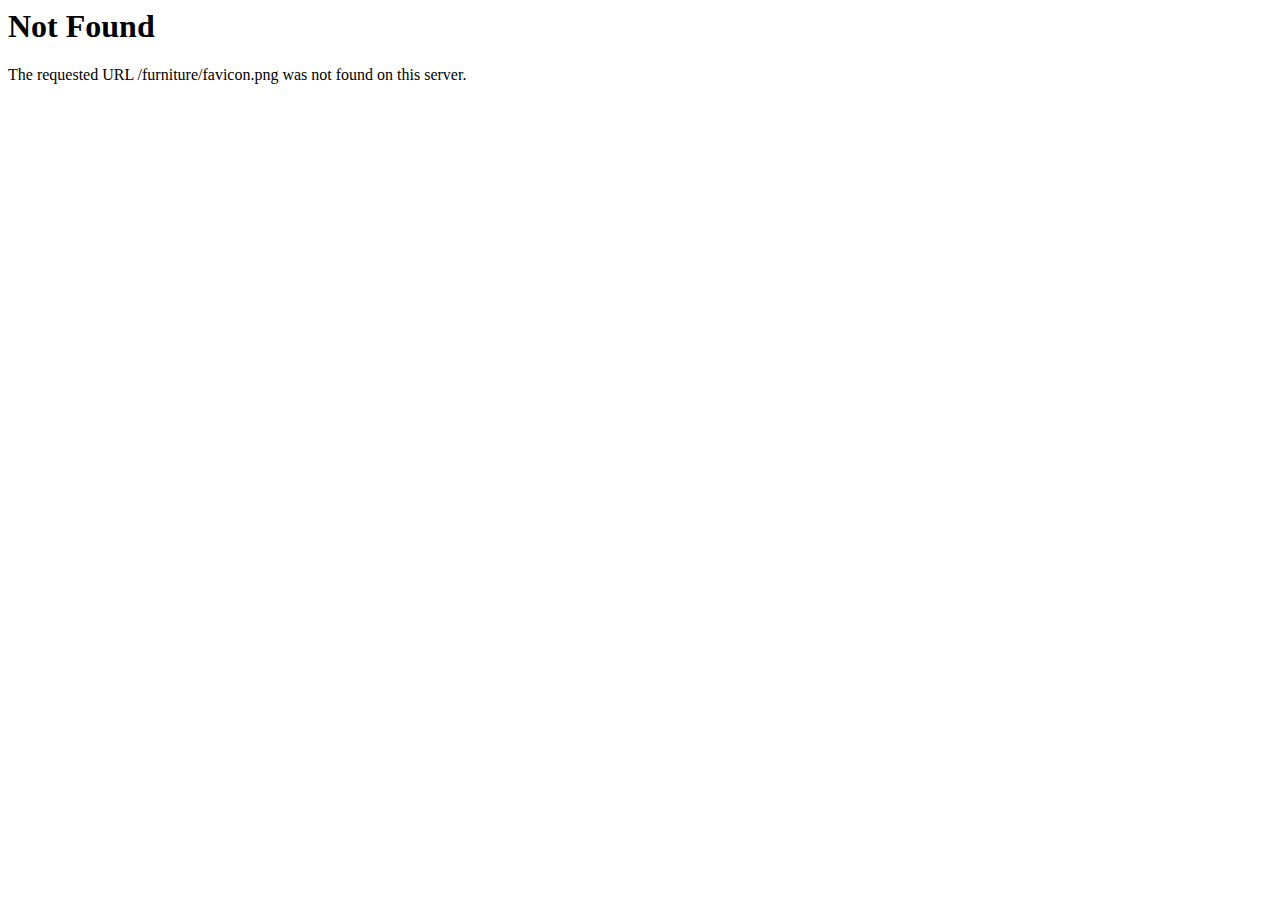
<file: favicon.html>
<!DOCTYPE HTML PUBLIC "-//IETF//DTD HTML 2.0//EN">
<html><head>
<title>404 Not Found</title>
</head><body>
<h1>Not Found</h1>
<p>The requested URL /furniture/favicon.png was not found on this server.</p>
</body></html>
</file>
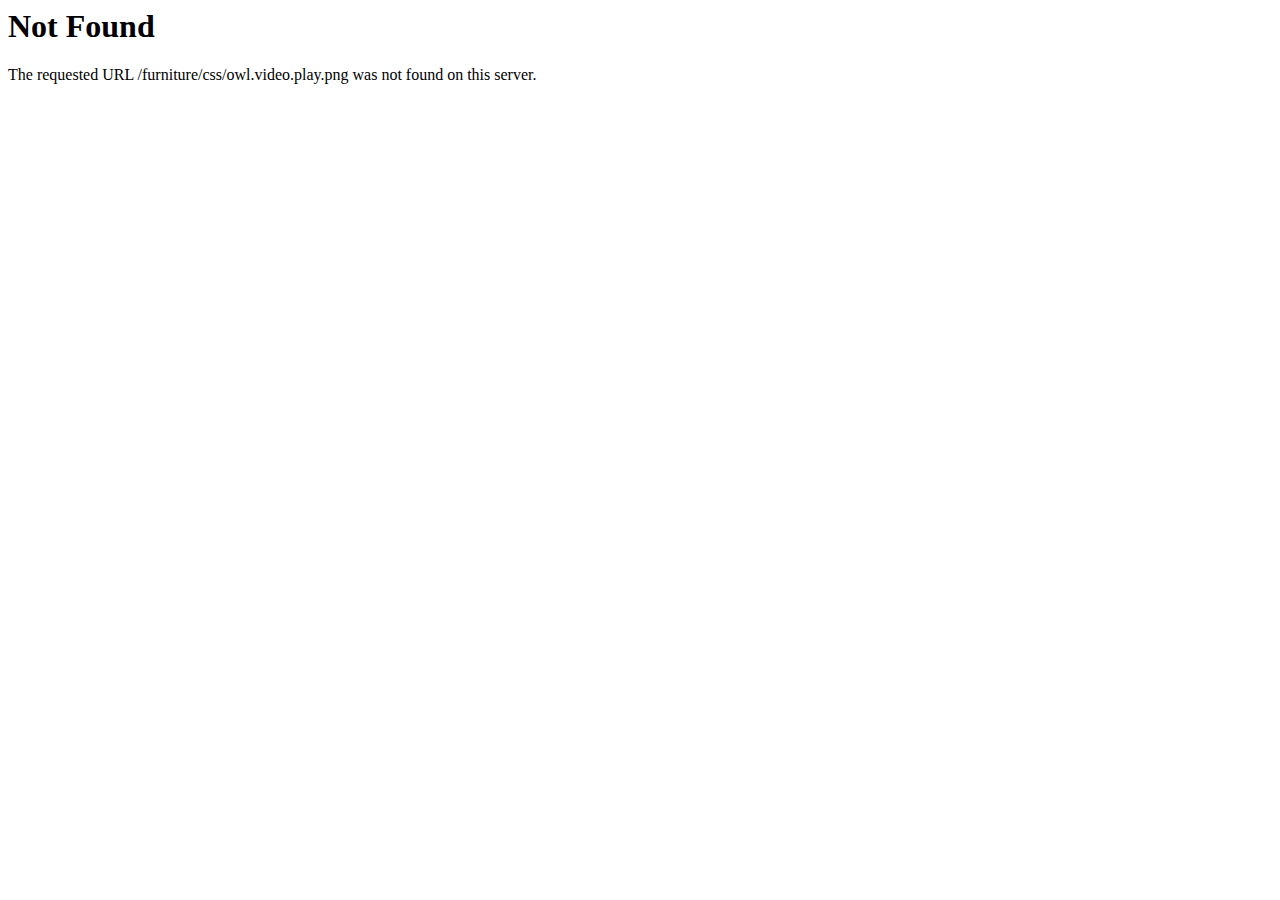
<file: css/owl.video.play.html>
<!DOCTYPE HTML PUBLIC "-//IETF//DTD HTML 2.0//EN">
<html><head>
<title>404 Not Found</title>
</head><body>
<h1>Not Found</h1>
<p>The requested URL /furniture/css/owl.video.play.png was not found on this server.</p>
</body></html>
</file>
<file: css/app.css>
::-moz-selection {
  background: #03a9f4;
  color: #fff;
  text-shadow: none;
}

::selection {
  background: #03a9f4;
  color: #fff;
  text-shadow: none;
}

h1::-moz-selection,
.h1::-moz-selection,
h2::-moz-selection,
.h2::-moz-selection,
h3::-moz-selection,
.h3::-moz-selection,
h4::-moz-selection,
.h4::-moz-selection,
h5::-moz-selection,
.h5::-moz-selection,
h6::-moz-selection,
.h6::-moz-selection,
h1 *::-moz-selection,
.h1 *::-moz-selection,
h2 *::-moz-selection,
.h2 *::-moz-selection,
h3 *::-moz-selection,
.h3 *::-moz-selection,
h4 *::-moz-selection,
.h4 *::-moz-selection,
h5 *::-moz-selection,
.h5 *::-moz-selection,
h6 *::-moz-selection,
.h6 *::-moz-selection {
  background: #ffc107;
  color: #000;
  text-shadow: none;
}

h1::selection,
.h1::selection,
h2::selection,
.h2::selection,
h3::selection,
.h3::selection,
h4::selection,
.h4::selection,
h5::selection,
.h5::selection,
h6::selection,
.h6::selection,
h1 *::selection,
.h1 *::selection,
h2 *::selection,
.h2 *::selection,
h3 *::selection,
.h3 *::selection,
h4 *::selection,
.h4 *::selection,
h5 *::selection,
.h5 *::selection,
h6 *::selection,
.h6 *::selection {
  background: #ffc107;
  color: #000;
  text-shadow: none;
}

::-webkit-input-placeholder {
  color: rgba(33,37,41,0.54);
}

:-moz-placeholder {
  color: rgba(33,37,41,0.54);
}

::-moz-placeholder {
  color: rgba(33,37,41,0.54);
}

:-ms-input-placeholder {
  color: rgba(33,37,41,0.54);
}

input:focus::-webkit-input-placeholder {
  color: transparent;
}

input:focus:-moz-placeholder {
  color: transparent;
}

input:focus::-moz-placeholder {
  color: transparent;
}

input:focus:-ms-input-placeholder {
  color: transparent;
}

*,
*::before,
*::after {
  box-sizing: border-box;
}

html {
  font-family: sans-serif;
  line-height: 1.15;
  -webkit-text-size-adjust: 100%;
  -webkit-tap-highlight-color: rgba(0,0,0,0);
  -webkit-font-smoothing: antialiased;
  -ms-text-size-adjust: 100%;
}

article,
aside,
figcaption,
figure,
footer,
header,
hgroup,
main,
nav,
section {
  display: block;
}

body {
  margin: 0;
  font-family: "Poppins", -apple-system, BlinkMacSystemFont, "Segoe UI", Roboto, "Helvetica Neue", Arial, "Noto Sans", sans-serif, "Apple Color Emoji", "Segoe UI Emoji", "Segoe UI Symbol", "Noto Color Emoji";
  font-size: 1rem;
  font-weight: 400;
  line-height: 1.5;
  color: #212529;
  text-align: left;
  background-color: #fff;
}

[tabindex="-1"]:focus {
  outline: 0 !important;
}

hr {
  box-sizing: content-box;
  height: 0;
  overflow: visible;
  margin-top: 1rem;
  margin-bottom: 1rem;
  border: 0;
  border-top: 1px solid rgba(0,0,0,0.1);
}

h1,
h2,
h3,
h4,
h5,
h6 {
  margin-top: 0;
  margin-bottom: 0.5rem;
}

p {
  margin-top: 0;
  margin-bottom: 1rem;
}

abbr[title],
abbr[data-original-title] {
  text-decoration: underline;
  -webkit-text-decoration: underline dotted;
  text-decoration: underline dotted;
  cursor: help;
  border-bottom: 0;
  -webkit-text-decoration-skip-ink: none;
  text-decoration-skip-ink: none;
}

address {
  margin-bottom: 1rem;
  font-style: normal;
  line-height: inherit;
}

ol,
ul,
dl {
  margin-top: 0;
  margin-bottom: 1rem;
}

ol ol,
ul ul,
ol ul,
ul ol {
  margin-bottom: 0;
}

dt {
  font-weight: 700;
}

dd {
  margin-bottom: 0.5rem;
  margin-left: 0;
}

blockquote {
  margin: 0 0 1rem;
}

b,
strong {
  font-weight: bolder;
}

small {
  font-size: 80%;
}

sub,
sup {
  position: relative;
  font-size: 75%;
  line-height: 0;
  vertical-align: baseline;
}

sub {
  bottom: -0.25em;
}

sup {
  top: -0.5em;
}

a {
  color: #007bff;
  text-decoration: none;
  background-color: transparent;
}

a:hover {
  color: #0056b3;
  text-decoration: underline;
}

a:not([href]):not([tabindex]) {
  color: inherit;
  text-decoration: none;
}

a:not([href]):not([tabindex]):hover,
a:not([href]):not([tabindex]):focus {
  color: inherit;
  text-decoration: none;
}

a:not([href]):not([tabindex]):focus {
  outline: 0;
}

pre,
code,
kbd,
samp {
  font-family: SFMono-Regular, Menlo, Monaco, Consolas, "Liberation Mono", "Courier New", monospace;
  font-size: 1em;
}

pre {
  margin-top: 0;
  margin-bottom: 1rem;
  overflow: auto;
  -webkit-overflow-scrolling: touch;
}

figure {
  margin: 0 0 1rem;
}

img {
  vertical-align: middle;
  border-style: none;
}

svg {
  overflow: hidden;
  vertical-align: middle;
  -webkit-overflow-scrolling: touch;
}

table {
  border-collapse: collapse;
}

caption {
  padding-top: 0.75rem;
  padding-bottom: 0.75rem;
  color: #6c757d;
  text-align: left;
  caption-side: bottom;
}

th {
  text-align: inherit;
}

label {
  display: inline-block;
  margin-bottom: 0.5rem;
}

button {
  border-radius: 0;
}

button:focus {
  outline: 1px dotted;
  outline: 5px auto -webkit-focus-ring-color;
}

input,
button,
select,
optgroup,
textarea {
  margin: 0;
  font-family: inherit;
  font-size: inherit;
  line-height: inherit;
}

button,
input {
  overflow: visible;
}

button,
select {
  text-transform: none;
}

select {
  word-wrap: normal;
}

button,
[type="button"],
[type="reset"],
[type="submit"] {
  -webkit-appearance: button;
}

button:not(:disabled),
[type="button"]:not(:disabled),
[type="reset"]:not(:disabled),
[type="submit"]:not(:disabled) {
  cursor: pointer;
}

button::-moz-focus-inner,
[type="button"]::-moz-focus-inner,
[type="reset"]::-moz-focus-inner,
[type="submit"]::-moz-focus-inner {
  padding: 0;
  border-style: none;
}

input[type="radio"],
input[type="checkbox"] {
  box-sizing: border-box;
  padding: 0;
}

input[type="date"],
input[type="time"],
input[type="datetime-local"],
input[type="month"] {
  -webkit-appearance: listbox;
}

textarea {
  overflow: auto;
  resize: vertical;
  -webkit-overflow-scrolling: touch;
}

fieldset {
  min-width: 0;
  padding: 0;
  margin: 0;
  border: 0;
}

legend {
  display: block;
  width: 100%;
  max-width: 100%;
  padding: 0;
  margin-bottom: 0.5rem;
  font-size: 1.5rem;
  line-height: inherit;
  color: inherit;
  white-space: normal;
}

progress {
  vertical-align: baseline;
}

[type="number"]::-webkit-inner-spin-button,
[type="number"]::-webkit-outer-spin-button {
  height: auto;
}

[type="search"] {
  outline-offset: -2px;
  -webkit-appearance: none;
}

[type="search"]::-webkit-search-decoration {
  -webkit-appearance: none;
}

::-webkit-file-upload-button {
  font: inherit;
  -webkit-appearance: button;
}

output {
  display: inline-block;
}

summary {
  display: list-item;
  cursor: pointer;
}

template {
  display: none;
}

[hidden] {
  display: none !important;
}

.visuallyhidden {
  border: 0;
  clip: rect(0 0 0 0);
  height: 1px;
  margin: -1px;
  overflow: hidden;
  padding: 0;
  position: absolute;
  width: 1px;
  -webkit-overflow-scrolling: touch;
}

.visuallyhidden.focusable:active,
.visuallyhidden.focusable:focus {
  clip: auto;
  height: auto;
  margin: 0;
  overflow: visible;
  position: static;
  width: auto;
}

blockquote {
  padding: 15px;
  padding-left: 20px;
  border-left: 5px solid #03a9f4;
  background-color: rgba(3,169,244,0.03);
}

h1,
.h1,
h2,
.h2,
h3,
.h3,
h4,
.h4,
h5,
.h5,
h6,
.h6 {
  font-family: "Poppins", -apple-system, BlinkMacSystemFont, "Segoe UI", Roboto, "Helvetica Neue", Arial, "Noto Sans", sans-serif, "Apple Color Emoji", "Segoe UI Emoji", "Segoe UI Symbol", "Noto Color Emoji";
}

svg:not(:root) {
  overflow: hidden;
  -webkit-overflow-scrolling: touch;
}

.main-svg-sprite {
  display: none;
}

.svg-icon {
  display: inline-block;
  width: 24px;
  height: 24px;
  fill: currentColor;
  font-size: 0;
}

.svg-icon__link {
  vertical-align: top;
  fill: inherit;
  width: inherit;
  height: inherit;
}

/* ==========================================================================
  Browser Upgrade Prompt
  ========================================================================== */

.browserupgrade {
  margin: $appGutter 0;
  background: #ccc;
  color: #000;
  padding: $appGutter 0;
}

.theme-color {
  color: ;
}

/**
 * The CSS class screen-reader-text
 *
 * @link https://make.wordpress.org/accessibility/handbook/markup/the-css-class-screen-reader-text/
 */

.screen-reader-text {
  border: 0;
  clip: rect(1px, 1px, 1px, 1px);
  -webkit-clip-path: inset(50%);
          clip-path: inset(50%);
  height: 1px;
  margin: -1px;
  overflow: hidden;
  padding: 0;
  position: absolute;
  width: 1px;
  word-wrap: normal !important;
  -webkit-overflow-scrolling: touch;
}

.screen-reader-text:focus {
  background-color: #eee;
  clip: auto !important;
  -webkit-clip-path: none;
          clip-path: none;
  color: #444;
  display: block;
  font-size: 1em;
  height: auto;
  left: 5px;
  line-height: normal;
  padding: 15px 23px 14px;
  text-decoration: none;
  top: 5px;
  width: auto;
  z-index: 100000 ;
}

* {
  min-width: 0;
  min-height: 0;
  -webkit-tap-highlight-color: rgba(0,0,0,0);
}

.app-footer {
  -ms-flex: none;
      flex: none;
}

.app-footer__section {
  padding-top: 140px;
  padding-bottom: 140px;
  background-size: cover;
  background-position: 50% 50%;
  overflow: hidden;
  position: relative;
  -webkit-overflow-scrolling: touch;
}

.app-footer__section:before {
  content: '';
  position: absolute;
  top: 0;
  left: 0;
  width: 100%;
  height: 100%;
  background-color: rgba(0,0,0,0.7);
  z-index: 1;
}

.app-footer__section.light-bg:after {
  width: 1850px;
  left: auto;
  right: 0;
  background: url("../img/light-2.png") 0 0 no-repeat;
}

.app-footer__inner {
  position: relative;
  z-index: 4;
}

.app-footer__inner:before {
  content: '';
  position: absolute;
  top: -230px;
  left: -130px;
  width: 295px;
  height: 230px;
  background: url("../img/svg/dots-white.svg") 0 0 no-repeat;
  z-index: 1;
}

.app-footer__inner:after {
  content: '';
  position: absolute;
  bottom: -275px;
  right: -135px;
  width: 295px;
  height: 230px;
  background: url("../img/svg/dots-white.svg") 0 0 no-repeat;
  z-index: 1;
}

.app-footer__head {
  text-align: center;
  margin-bottom: 65px;
}

.app-footer__head .logo__img {
  margin: auto;
}

.app-footer__items {
  color: #b3b3b3;
  display: -ms-flexbox;
  display: flex;
  margin-left: -40px;
}

.app-footer__item {
  -ms-flex: 0 0 25%;
      flex: 0 0 25%;
  width: 25%;
  max-width: 25%;
  padding-left: 40px;
  -ms-flex-item-align: baseline;
      align-self: baseline;
}

.app-footer__title {
  font-size: 24px;
  color: #fff;
  font-weight: 700;
  line-height: 26px;
  padding-bottom: 20px;
  margin-bottom: 35px;
  position: relative;
}

.app-footer__title:after {
  content: '';
  position: absolute;
  bottom: 0;
  left: 0;
  width: 40px;
  height: 5px;
  background-color: #bea680;
}

.app-footer__text.text-general {
  color: #fff;
  font-size: 14px;
}

.app-footer .social-links {
  margin-top: 30px;
}

.app-footer__contact-phone {
  margin-bottom: 30px;
}

.app-footer__phone {
  font-size: 20px;
  color: #fff;
  font-weight: 500;
  line-height: 22px;
  display: block;
  cursor: default;
}

.app-footer__phone:hover {
  color: #fff;
  text-decoration: none;
}

.app-footer__contact-address {
  margin-bottom: 30px;
}

.app-footer__address-pos {
  font-size: 16px;
  color: #fff;
  font-weight: 300;
  line-height: 18px;
  display: block;
}

.app-footer__get-location-link {
  font-size: 16px;
  color: #bea680;
  font-weight: 300;
  line-height: 18px;
  display: inline-block;
  vertical-align: top;
  margin-bottom: 30px;
  position: relative;
}

.app-footer__get-location-link:after {
  content: '';
  position: absolute;
  bottom: -2px;
  left: 0;
  width: 100%;
  height: 1px;
  background-color: #bea680;
  display: none;
}

.app-footer__get-location-link:hover {
  color: #bea680;
  text-decoration: none;
}

.app-footer__get-location-link:hover:after {
  display: block;
}

.app-footer__mail {
  font-size: 16px;
  color: #fff;
  font-weight: 300;
  line-height: 18px;
}

.app-footer__mail:hover {
  color: #fff;
}

.app-footer__insta img {
  max-width: 100%;
}

.app-footer__enter-email {
  margin-top: 20px;
  margin-bottom: 25px;
}

.app-footer__enter-email-input {
  display: -ms-flexbox;
  display: flex;
}

.app-footer__enter-email-input input {
  font-size: 15px;
  color: #fff;
  font-weight: 300;
  border: none;
  width: 218px;
  max-width: 100%;
  height: 52px;
  background-color: #232323;
  padding: 15px 20px;
}

.app-footer__enter-email-input ::-webkit-input-placeholder {
  font-size: 15px;
  color: #5d5d5d;
  font-weight: 300;
}

.app-footer__enter-email-input ::-moz-placeholder {
  font-size: 15px;
  color: #5d5d5d;
  font-weight: 300;
}

.app-footer__enter-email-input :-ms-input-placeholder {
  font-size: 15px;
  color: #5d5d5d;
  font-weight: 300;
}

.app-footer__enter-email-input ::-ms-input-placeholder {
  font-size: 15px;
  color: #5d5d5d;
  font-weight: 300;
}

.app-footer__enter-email-input ::placeholder {
  font-size: 15px;
  color: #5d5d5d;
  font-weight: 300;
}

.app-footer__btn-send {
  color: #fff;
  width: 52px;
  height: 52px;
  background-color: #bea680;
  border: none;
  transition: background-color 0.3s;
}

.app-footer__btn-send:hover {
  color: #fff;
  text-decoration: none;
  background-color: #c5af8d;
}

.app-footer__btn-send:active {
  background-color: #b3976b;
}

.app-footer__personal-date {
  font-size: 15px;
  color: #fff;
  font-weight: 300;
}

.instagram-pics {
  width: 260px;
  max-width: 100%;
}

.instagram-pics img {
    max-width: 100%;
    height: auto;
}

.instagram-pics__list {
  list-style-type: none;
  padding-left: 0;
  margin-bottom: 0;
  display: -ms-flexbox;
  display: flex;
  -ms-flex-wrap: wrap;
      flex-wrap: wrap;
  -ms-flex-pack: justify;
      justify-content: space-between;
}

.instagram-pics__list li {
  -ms-flex: 0 0 80px;
      flex: 0 0 80px;
  width: 80px;
  max-width: 80px;
  margin-bottom: 15px;
  border: 4px solid transparent;
  transition: border-color 0.3s;
}

.instagram-pics__list li:hover {
  border-color: #bea680;
}

.instagram-pics__list li .insta-link {
  display: block;
}

.instagram-pics__list li .insta-link img {
  max-width: 100%;
  height: auto;
}

.legal-info {
  text-align: center;
  background-color: #1a1a1a;
  padding: 15px;
}

.legal-info__copy,
.legal-info__privacy-policy {
  font-size: 16px;
  color: #8c8c8c;
  font-weight: 300;
}

.legal-info__privacy-policy:hover {
  color: #8c8c8c;
}

.app-header {
  -ms-flex: none;
      flex: none;
}

.app-header .main-nav {
  display: none;
}

.app-header__section {
  background-color: #000;
  height: 1000px;
  position: relative;
  overflow: hidden;
  -webkit-overflow-scrolling: touch;
}

.app-header__inner {
  position: relative;
}

.app-header__inner:before {
  content: '';
  position: absolute;
  top: -10px;
  left: -135px;
  width: 295px;
  height: 230px;
  background: url("../img/svg/dots-white.svg") 0 0 no-repeat;
  z-index: 3;
}

.app-header .logo {
  padding-right: 40px;
  padding-bottom: 5px;
  margin-right: 40px;
  border-right: 1px solid #bea680;
}

.app-header .first-screen {
  height: 100%;
}

html,
body {
  margin: 0;
  padding: 0;
}

html {
  min-height: 100%;
  min-height: 100vh;
}

.app {
  display: -ms-flexbox;
  display: flex;
  -ms-flex-direction: column;
      flex-direction: column;
  height: 100%;
  height: 100vh;
}

.app__wrapper {
  display: -ms-flexbox;
  display: flex;
  -ms-flex-direction: column;
      flex-direction: column;
  height: 100%;
  height: 100vh;
}

.app__content {
  display: -ms-flexbox;
  display: flex;
  -ms-flex: 1 0 auto;
      flex: 1 0 auto;
}

.app__main {
  -ms-flex: 1 1;
      flex: 1 1;
}

* {
  outline: none !important;
}

.contain {
  width: 1200px;
  max-width: 100%;
  padding-right: 15px;
  padding-left: 15px;
  margin: 0 auto;
}

.full-contain {
  background-attachment: fixed;
}

.v-lines {
  border-left: 1px solid rgba(255,255,238,0.2);
  border-right: 1px solid rgba(255,255,238,0.2);
  width: 1170px;
  max-width: 100%;
  height: 100%;
  position: absolute;
  top: 0;
  left: 50%;
  -webkit-transform: translateX(-50%);
          transform: translateX(-50%);
  right: 0;
  z-index: 3;
  pointer-events: none;
}

.v-lines--mods-color {
  border-color: #e9e9e9;
}

.v-lines--mods-color .v-lines__inner {
  border-color: #e9e9e9;
}

.v-lines__inner {
  border-left: 1px solid rgba(255,255,238,0.2);
  border-right: 1px solid rgba(255,255,238,0.2);
  width: 390px;
  max-width: 100%;
  height: 100%;
  margin: 0 auto;
}

.btn-general {
  font-size: 14px;
  color: #fff;
  font-weight: 700;
  text-align: center;
  border: none;
  width: 200px;
  max-width: 100%;
  padding: 15px;
  background-color: #bea680;
  transition: background-color 0.3s;
}

.btn-general:hover {
  color: #fff;
  text-decoration: none;
  background-color: #c5af8d;
}

.btn-general:active {
  background-color: #b3976b;
}

.light-bg {
  position: relative;
}

.light-bg:after {
  content: '';
  position: absolute;
  top: 0;
  left: 0;
  width: 1875px;
  height: 477px;
  background: url("../img/light.png") 0 0 no-repeat;
  z-index: 2;
}

.title-general {
  font-size: 50px;
  color: #333;
  font-weight: 200;
  line-height: 52px;
  text-transform: uppercase;
  margin-bottom: 60px;
}

.title-general strong {
  font-weight: 700;
}

.title-general.title-general--colors {
  color: #fff;
}

.title-general.title-general--colors strong {
  color: #bea680;
}

.text-general {
  font-size: 16px;
  color: #808080;
  font-weight: 300;
  line-height: 28px;
}

.remodal {
  text-align: left;
  padding: 0;
}

.remodal-close {
  width: 60px;
  height: 60px;
  background-color: #bea680;
  top: -20px;
  right: -20px;
  transition: background-color 0.3s;
  z-index: 10;
}

.remodal-close:before {
  font-size: 40px;
  color: #fff;
  font-family: "Poppins", -apple-system, BlinkMacSystemFont, "Segoe UI", Roboto, "Helvetica Neue", Arial, "Noto Sans", sans-serif, "Apple Color Emoji", "Segoe UI Emoji", "Segoe UI Symbol", "Noto Color Emoji" !important;
  font-weight: 200;
  top: 50%;
  left: 50%;
  -webkit-transform: translate(-50%, -50%);
          transform: translate(-50%, -50%);
}

.remodal-close:hover {
  color: #fff;
  text-decoration: none;
  background-color: #c5af8d;
}

.remodal-close:active {
  background-color: #b3976b;
}

.remodal-overlay.mobile {
  background-color: rgba(0,0,0,0.95);
}

.btn-up {
  position: fixed;
  right: 30px;
  bottom: 100px;
  z-index: 50;
  display: none;
}

.btn-up.btn-general {
  width: 60px;
  height: 60px;
  padding: 0;
}

.about-us {
  position: relative;
  z-index: 5;
}

.about-us__section {
  height: 100%;
  padding-bottom: 140px;
  position: relative;
}

.about-us__inner {
  display: -ms-flexbox;
  display: flex;
}

.about-us__content {
  -ms-flex: 0 0 555px;
      flex: 0 0 555px;
  width: 555px;
  max-width: 555px;
  padding-top: 130px;
  margin-right: 70px;
  position: relative;
  z-index: 3;
}

.about-us__content:before {
  content: '';
  position: absolute;
  bottom: -95px;
  left: -150px;
  width: 295px;
  height: 230px;
  background: url("../img/svg/dots-gray.svg") 0 0 no-repeat;
  z-index: -1;
}

.about-us__title {
  position: relative;
  z-index: 5;
}

.about-us__pic {
  -ms-flex: 0 0 570px;
      flex: 0 0 570px;
  width: 570px;
  max-width: 570px;
  height: 100%;
  margin-top: -180px;
  position: relative;
  z-index: 3;
}

.about-us__pic:before {
  content: '';
  position: absolute;
  top: -115px;
  right: -120px;
  width: 295px;
  height: 230px;
  background: url("../img/svg/dots-white.svg") 0 0 no-repeat;
  z-index: -1;
}

.about-us__pic:after {
  content: '';
  position: absolute;
  right: -30px;
  bottom: -30px;
  width: 539px;
  height: 665px;
  background-color: #bea680;
  z-index: -1;
}

.about-us__img {
  overflow: hidden;
  height: 665px;
  border: 17px solid #fff;
  background-color: #efefef;
  position: relative;
  z-index: 5;
  -webkit-overflow-scrolling: touch;
}

.about-us__img img {
  max-width: 100%;
  height: auto;
}

.about-us__text {
  margin-bottom: 60px;
}

.about-us__btn-more {
  display: block;
}

.call-back-form {
  padding: 70px;
  background-color: #fff;
}

.call-back-form__input {
  margin-bottom: 30px;
}

.call-back-form__input input {
  font-size: 16px;
  color: #292726;
  font-weight: 400;
  width: 100%;
  border: none;
  border-bottom: 1px solid #d6d6d6;
  padding-bottom: 10px;
  transition: border-color 0.3s;
}

.call-back-form__input input:focus {
  border-color: #292726;
}

.call-back-form__input ::-webkit-input-placeholder {
  font-size: 16px;
  color: #bbb;
  font-weight: 400;
}

.call-back-form__input ::-moz-placeholder {
  font-size: 16px;
  color: #bbb;
  font-weight: 400;
}

.call-back-form__input :-ms-input-placeholder {
  font-size: 16px;
  color: #bbb;
  font-weight: 400;
}

.call-back-form__input ::-ms-input-placeholder {
  font-size: 16px;
  color: #bbb;
  font-weight: 400;
}

.call-back-form__input ::placeholder {
  font-size: 16px;
  color: #bbb;
  font-weight: 400;
}

.call-back-form__textarea {
  margin-bottom: 30px;
}

.call-back-form__textarea textarea {
  font-size: 16px;
  color: #292726;
  font-weight: 400;
  width: 100%;
  border: none;
  border-bottom: 1px solid #d6d6d6;
  padding-bottom: 10px;
  min-height: 120px;
  resize: none;
  overflow-y: hidden;
  transition: border-color 0.3s;
  -webkit-overflow-scrolling: touch;
}

.call-back-form__textarea textarea:focus {
  border-color: #292726;
}

.call-back-form__textarea ::-webkit-input-placeholder {
  font-size: 16px;
  color: #bbb;
  font-weight: 400;
}

.call-back-form__textarea ::-moz-placeholder {
  font-size: 16px;
  color: #bbb;
  font-weight: 400;
}

.call-back-form__textarea :-ms-input-placeholder {
  font-size: 16px;
  color: #bbb;
  font-weight: 400;
}

.call-back-form__textarea ::-ms-input-placeholder {
  font-size: 16px;
  color: #bbb;
  font-weight: 400;
}

.call-back-form__textarea ::placeholder {
  font-size: 16px;
  color: #bbb;
  font-weight: 400;
}

.company-news__section {
  padding-top: 130px;
  padding-bottom: 255px;
  background-size: cover;
  background-position: 50% 50%;
  overflow: hidden;
  position: relative;
  -webkit-overflow-scrolling: touch;
}

.company-news__section:before {
  content: '';
  position: absolute;
  top: 0;
  left: 0;
  width: 100%;
  height: 100%;
  background-color: rgba(0,0,0,0.7);
  z-index: 1;
}

.company-news__section .v-lines {
  border-color: #3a3a3a;
}

.company-news__section .v-lines__inner {
  border-color: #3a3a3a;
}

.company-news__section.light-bg:after {
  z-index: 3;
}

.company-news__inner {
  position: relative;
  z-index: 4;
}

.company-news__inner:before {
  content: '';
  position: absolute;
  bottom: -5px;
  left: -130px;
  width: 295px;
  height: 230px;
  background: url("../img/svg/dots-white.svg") 0 0 no-repeat;
  z-index: 1;
}

.company-news__inner:after {
  content: '';
  position: absolute;
  top: -5px;
  right: -135px;
  width: 295px;
  height: 230px;
  background: url("../img/svg/dots-white.svg") 0 0 no-repeat;
  z-index: 1;
}

.company-news__title {
  position: relative;
  z-index: 6;
}

.company-news__items {
  display: -ms-flexbox;
  display: flex;
  -ms-flex-pack: justify;
      justify-content: space-between;
  -ms-flex-wrap: wrap;
      flex-wrap: wrap;
  position: relative;
  z-index: 5;
}

.company-news__items .owl-stage-outer {
  padding-bottom: 40px;
}

.company-news__items .owl-nav {
  display: -ms-flexbox;
  display: flex;
}

.company-news__items .owl-prev,
.company-news__items .owl-next {
  pointer-events: all;
  position: absolute;
  top: 35%;
}

.company-news__items .owl-prev svg,
.company-news__items .owl-next svg {
  transition: fill 0.3s;
}

.company-news__items .owl-prev:hover svg,
.company-news__items .owl-next:hover svg {
  fill: #fff !important;
}

.company-news__items .owl-prev {
  left: -100px;
}

.company-news__items .owl-next {
  -webkit-transform: rotate(180deg);
          transform: rotate(180deg);
  right: -100px;
}

.company-news__items .owl-dots {
  display: -ms-flexbox;
  display: flex;
  -ms-flex-align: center;
      align-items: center;
  -ms-flex-pack: center;
      justify-content: center;
  -ms-flex-wrap: wrap;
      flex-wrap: wrap;
  margin-top: 60px;
}

.company-news__items .owl-dot {
  width: 15px;
  height: 15px;
  margin-right: 35px;
  margin-bottom: 15px;
  background-color: #929292;
  transition: background-color 0.3s;
}

.company-news__items .owl-dot:last-child {
  margin-right: 0;
}

.company-news__items .owl-dot:hover {
  background-color: #bea680;
}

.company-news__items .owl-dot.active {
  background-color: #bea680;
}

.company-news__item {
  width: 570px;
  max-width: 100%;
  padding-left: 150px;
  position: relative;
}

.company-news__body {
  display: -ms-flexbox;
  display: flex;
  padding: 60px 40px 50px 110px;
  background-color: #fff;
}

.company-news__body .our-text-more,
.company-news__body .our-text-more-additional {
  display: none;
}

.company-news__img {
  -ms-flex: 0 0 260px;
      flex: 0 0 260px;
  width: 260px;
  max-width: 260px;
  height: 365px;
  background-color: #d7d7d7;
  position: absolute;
  left: 0;
  top: 40px;
}

.company-news__img:before {
  content: '';
  position: absolute;
  top: -40px;
  left: 40px;
  width: 110px;
  height: 40px;
  background-color: #bea680;
}

.company-news__img img {
  max-width: 100%;
  height: 100%;
  object-fit: cover;
}

.company-news__date {
  font-size: 14px;
  color: #fff;
  font-weight: 400;
  line-height: 16px;
  text-align: right;
  width: 140px;
  max-width: 100%;
  padding: 7px 10px;
  background-color: #bea680;
}

.company-news__content {
  margin-top: 25px;
  padding-left: 40px;
}

.company-news__name {
  font-size: 20px;
  color: #333;
  font-weight: 700;
  line-height: 28px;
  margin-bottom: 15px;
}

.company-news__text {
  margin-bottom: 20px;
}

.company-news__text.text-general {
  font-size: 14px;
}

.company-news__more {
  font-size: 14px;
  color: #bea680;
  font-weight: 700;
  position: relative;
  display: inline-block;
  vertical-align: top;
  padding-right: 8px;
}

.company-news__more:after {
  content: '';
  position: absolute;
  top: 10px;
  right: -16px;
  width: 16px;
  height: 2px;
  background-color: #bea680;
}

.company-news__more:hover {
  color: #bea680;
}

.contact-form__section {
  padding-bottom: 140px;
  background-color: #f5f5f5;
  position: relative;
}

.contact-form__inner {
  display: -ms-flexbox;
  display: flex;
  -ms-flex-pack: justify;
      justify-content: space-between;
  position: relative;
  z-index: 5;
}

.contact-form__pic {
  -ms-flex: 0 0 570px;
      flex: 0 0 570px;
  width: 570px;
  max-width: 570px;
  height: 100%;
  margin-top: -130px;
  position: relative;
  z-index: 3;
}

.contact-form__pic:after {
  content: '';
  position: absolute;
  left: -30px;
  bottom: -30px;
  width: 539px;
  height: 665px;
  background-color: #bea680;
  z-index: -1;
}

.contact-form__img {
  overflow: hidden;
  height: 665px;
  border: 17px solid #fff;
  background-color: #efefef;
  position: relative;
  z-index: 5;
  -webkit-overflow-scrolling: touch;
}

.contact-form__img img {
  max-width: 100%;
  height: auto;
}

.contact-form__container-form {
  width: 530px;
  max-width: 100%;
  padding-top: 130px;
  position: relative;
  z-index: 3;
}

.contact-form__container-form:after {
  content: '';
  position: absolute;
  bottom: -50px;
  right: -85px;
  width: 295px;
  height: 230px;
  background: url("../img/svg/dots-gray.svg") 0 0 no-repeat;
  z-index: -1;
}

.contacts__phone {
  font-size: 14px;
  color: #fff;
  font-weight: 700;
  letter-spacing: 1.5px;
}

.contacts__phone:hover {
  color: #fff;
  text-decoration: none;
  cursor: default;
}

.logo__img {
  width: 141px;
  max-width: 100%;
  display: block;
}

.logo__img img {
  max-width: 100%;
  height: auto;
}

.main-nav {
  margin-right: 60px;
}

.main-nav__nav ul {
  list-style-type: none;
  display: -ms-flexbox;
  display: flex;
  -ms-flex-align: center;
      align-items: center;
  padding-left: 0;
  margin-bottom: 0;
}

.main-nav__nav ul li {
  margin-right: 50px;
}

.main-nav__nav ul li:last-child {
  margin-right: 0;
}

.main-nav__nav ul li a {
  font-size: 14px;
  color: #fff;
  font-weight: 300;
  text-transform: uppercase;
  transition: color 0.3s;
}

.main-nav__nav ul li a:hover {
  color: #bea680;
  text-decoration: none;
}

.main-slider {
  position: relative;
  z-index: 2;
  height: 100%;
}

.main-slider__section {
  height: 100%;
}

.main-slider__inner {
  height: 100%;
}

.main-slider__items {
  height: 100%;
}

.main-slider__items .owl-stage-outer,
.main-slider__items .owl-stage,
.main-slider__items .owl-item {
  height: 100%;
}

.main-slider__items .owl-nav {
  width: 1170px;
  max-width: 100%;
  margin: 0 auto;
  display: -ms-flexbox;
  display: flex;
  -ms-flex-align: center;
      align-items: center;
  position: absolute;
  bottom: 80px;
  left: 50%;
  -webkit-transform: translateX(-50%);
          transform: translateX(-50%);
  z-index: 5;
  pointer-events: none;
}

.main-slider__items .owl-prev,
.main-slider__items .owl-next {
  pointer-events: all;
}

.main-slider__items .owl-prev svg,
.main-slider__items .owl-next svg {
  transition: fill 0.3s;
}

.main-slider__items .owl-prev:hover svg,
.main-slider__items .owl-next:hover svg {
  fill: #fff !important;
}

.main-slider__items .owl-next {
  -webkit-transform: rotate(180deg);
          transform: rotate(180deg);
  margin-left: 320px;
}

.main-slider__items .owl-dots {
  counter-reset: dots;
  width: 1170px;
  max-width: 100%;
  margin: 0 auto;
  display: -ms-flexbox;
  display: flex;
  -ms-flex-align: end;
      align-items: flex-end;
  position: absolute;
  bottom: 80px;
  left: 50%;
  -webkit-transform: translateX(-50%);
          transform: translateX(-50%);
  padding-left: 130px;
}

.main-slider__items .owl-dot {
  position: relative;
  margin-right: 20px;
}

.main-slider__items .owl-dot:last-child {
  margin-right: 0;
}

.main-slider__items .owl-dot:before {
  counter-increment: dots;
  content: '0' counter(dots);
  font-size: 20px;
  color: #b2b2b2;
  font-weight: 300;
  line-height: 20px;
  transition: font-size 0.3s, color 0.3s;
  z-index: 2;
}

.main-slider__items .owl-dot:hover:before {
  color: #fff;
}

.main-slider__items .owl-dot.active {
  cursor: default;
}

.main-slider__items .owl-dot.active:before {
  color: #fff;
  font-size: 34px;
  font-weight: 700;
}

.main-slider__item {
  height: 100%;
  position: relative;
  background-size: cover;
  background-repeat: no-repeat;
  background-position: 50% 50%;
}

.main-slider__item:before {
  content: '';
  position: absolute;
  top: 0;
  left: 0;
  width: 100%;
  height: 100%;
  background-color: rgba(0,0,0,0.5);
  z-index: 1;
}

.main-slider__body {
  padding-top: 350px;
  position: relative;
  z-index: 2;
}

.main-slider__title {
  font-size: 60px;
  color: #fff;
  font-weight: 200;
  line-height: 64px;
  letter-spacing: -1.5px;
  text-transform: uppercase;
  margin-bottom: 30px;
}

.main-slider__title strong {
  font-weight: 700;
}

.main-slider__desc {
  font-size: 18px;
  color: #fff;
  font-weight: 300;
  line-height: 20px;
  margin-bottom: 35px;
}

.main-slider__bot {
  display: -ms-flexbox;
  display: flex;
}

.main-slider__btn-consultation {
  margin-right: 14px;
}

.main-slider__btn-about-us {
  display: block;
}

.main-slider__btn-about-us.btn-general {
  border: 2px solid #fff;
  background-color: transparent;
  transition: border-color 0.3s, color 0.3s;
}

.main-slider__btn-about-us.btn-general:hover {
  color: #bea680;
  border-color: #bea680;
}

.mobile-panel {
  position: fixed;
  width: 100%;
  padding: 15px;
  background-color: rgba(0,0,0,0.8);
  top: 0;
  left: 0;
  z-index: 50;
  display: none;
}

.mobile-panel__section {
  display: -ms-flexbox;
  display: flex;
  -ms-flex-pack: justify;
      justify-content: space-between;
}

.mobile-panel__btn-burger {
  padding: 7px 10px 10px;
  width: 35px;
  height: 35px;
}

.mobile-panel__inner {
  background-color: transparent;
}

.mobile-panel__content {
  display: -ms-flexbox;
  display: flex;
  -ms-flex-direction: column;
      flex-direction: column;
  -ms-flex-align: center;
      align-items: center;
  -ms-flex-pack: center;
      justify-content: center;
  padding: 50px;
  background-color: transparent;
}

.mobile-panel__content .logo {
  margin-bottom: 50px;
}

.mobile-panel__content .main-nav {
  margin-right: 0;
  margin-bottom: 30px;
}

.mobile-panel__content .main-nav__nav ul {
  display: block;
}

.mobile-panel__content .main-nav__nav ul li {
  text-align: center;
  margin-right: 0;
  margin-bottom: 20px;
}

.mobile-panel__content .contacts {
  margin-bottom: 30px;
}

.our-advantages__section {
  padding-top: 130px;
  padding-bottom: 140px;
  position: relative;
  overflow: hidden;
  -webkit-overflow-scrolling: touch;
}

.our-advantages__inner {
  position: relative;
  z-index: 5;
}

.our-advantages__inner:before {
  content: '';
  position: absolute;
  bottom: -5px;
  left: -130px;
  width: 295px;
  height: 230px;
  background: url("../img/svg/dots-gray.svg") 0 0 no-repeat;
  z-index: -1;
}

.our-advantages__inner:after {
  content: '';
  position: absolute;
  top: 35px;
  right: -130px;
  width: 295px;
  height: 230px;
  background: url("../img/svg/dots-gray.svg") 0 0 no-repeat;
  z-index: -1;
}

.our-advantages__items {
  display: -ms-flexbox;
  display: flex;
  margin-left: -30px;
  margin-bottom: 120px;
}

.our-advantages__item {
  -ms-flex: 0 0 25%;
      flex: 0 0 25%;
  width: 25%;
  max-width: 25%;
  height: 216px;
  padding-left: 30px;
}

.our-advantages__item:nth-child(even) {
  position: relative;
  top: 50px;
}

.our-advantages__item:nth-child(even) .our-advantages__body {
  background-color: #333;
}

.our-advantages__body {
  height: 100%;
  background-color: #bea680;
  display: -ms-flexbox;
  display: flex;
  -ms-flex-direction: column;
      flex-direction: column;
  -ms-flex-pack: center;
      justify-content: center;
  padding-left: 50px;
}

.our-advantages__number {
  font-size: 50px;
  color: #fff;
  font-weight: 700;
  line-height: 50px;
  margin-bottom: 10px;
}

.our-advantages__name {
  font-size: 20px;
  color: #fff;
  font-weight: 300;
  line-height: 22px;
}

.our-advantages__btn-call {
  display: block;
  margin: 0 auto;
}

.our-advantages__btn-call.btn-general {
  color: #333;
  border: 2px solid #333;
  background-color: #fff;
  transition: border-color 0.3s, color 0.3s;
}

.our-advantages__btn-call.btn-general:hover {
  color: #bea680;
  border-color: #bea680;
}

.our-clients__section {
  padding-top: 130px;
  padding-bottom: 120px;
  position: relative;
  overflow: hidden;
  -webkit-overflow-scrolling: touch;
}

.our-clients__inner {
  position: relative;
  z-index: 5;
}

.our-clients__inner:before {
  content: '';
  position: absolute;
  bottom: -5px;
  left: -130px;
  width: 295px;
  height: 230px;
  background: url("../img/svg/dots-gray.svg") 0 0 no-repeat;
  z-index: -1;
}

.our-clients__inner:after {
  content: '';
  position: absolute;
  top: 35px;
  right: -130px;
  width: 295px;
  height: 230px;
  background: url("../img/svg/dots-gray.svg") 0 0 no-repeat;
  z-index: -1;
}

.our-clients__items .owl-stage-outer {
  padding-top: 40px;
}

.our-clients__items .owl-nav {
  display: -ms-flexbox;
  display: flex;
}

.our-clients__items .owl-prev,
.our-clients__items .owl-next {
  pointer-events: all;
  position: absolute;
  top: 35%;
}

.our-clients__items .owl-prev svg,
.our-clients__items .owl-next svg {
  transition: fill 0.3s, opacity 0.3s;
  opacity: 0.7;
}

.our-clients__items .owl-prev:hover svg,
.our-clients__items .owl-next:hover svg {
  fill: #000 !important;
  opacity: 1;
}

.our-clients__items .owl-prev {
  left: -100px;
}

.our-clients__items .owl-next {
  -webkit-transform: rotate(180deg);
          transform: rotate(180deg);
  right: -100px;
}

.our-clients__items .owl-dots {
  display: -ms-flexbox;
  display: flex;
  -ms-flex-align: center;
      align-items: center;
  -ms-flex-pack: center;
      justify-content: center;
  -ms-flex-wrap: wrap;
      flex-wrap: wrap;
  margin-top: 70px;
}

.our-clients__items .owl-dot {
  width: 15px;
  height: 15px;
  margin-right: 35px;
  margin-bottom: 15px;
  background-color: #929292;
  transition: background-color 0.3s;
}

.our-clients__items .owl-dot:last-child {
  margin-right: 0;
}

.our-clients__items .owl-dot:hover {
  background-color: #bea680;
}

.our-clients__items .owl-dot.active {
  background-color: #bea680;
}

.our-clients__item {
  width: 370px;
  max-width: 100%;
}

.our-clients__body {
  padding: 0 50px 40px 50px;
  background-color: #f5f5f5;
  position: relative;
}

.our-clients__body:after {
  content: '';
  position: absolute;
  top: 40px;
  right: 50px;
  background: url("../img/inverted-comma.png") 0 0 no-repeat;
  width: 60px;
  height: 57px;
}

.our-clients__img {
  width: 120px;
  position: relative;
  -webkit-transform: translateY(-20px);
          transform: translateY(-20px);
  margin-bottom: 20px;
}

.our-clients__img:after {
  content: '';
  position: absolute;
  top: -20px;
  right: -20px;
  width: 120px;
  height: 120px;
  background-color: #bea680;
  z-index: 1;
}

.our-clients__img img {
  max-width: 100%;
  height: auto;
  position: relative;
  z-index: 2;
}

.our-clients__name {
  font-size: 26px;
  color: #333;
  font-weight: 200;
  text-transform: uppercase;
  margin-bottom: 30px;
}

.our-clients__name strong {
  font-weight: 700;
}

.our-clients__text.text-general {
  font-size: 15px;
}

.our-projects__section {
  padding-top: 130px;
  padding-bottom: 70px;
  background-size: cover;
  background-position: 50% 50%;
  overflow: hidden;
  position: relative;
  -webkit-overflow-scrolling: touch;
}

.our-projects__section:before {
  content: '';
  position: absolute;
  top: 0;
  left: 0;
  width: 100%;
  height: 100%;
  background-color: rgba(0,0,0,0.7);
  z-index: 1;
}

.our-projects__section.light-bg:after {
  width: 1850px;
  left: auto;
  right: 0;
  background: url("../img/light-2.png") 0 0 no-repeat;
}

.our-projects__inner {
  position: relative;
  z-index: 4;
}

.our-projects__inner:before {
  content: '';
  position: absolute;
  bottom: -5px;
  left: -130px;
  width: 295px;
  height: 230px;
  background: url("../img/svg/dots-white.svg") 0 0 no-repeat;
  z-index: 1;
}

.our-projects__inner:after {
  content: '';
  position: absolute;
  top: -5px;
  right: -135px;
  width: 295px;
  height: 230px;
  background: url("../img/svg/dots-white.svg") 0 0 no-repeat;
  z-index: 1;
}

.our-projects__title {
  position: relative;
  z-index: 6;
}

.our-projects__items {
  position: relative;
  z-index: 5;
}

.our-projects__items .owl-nav {
  display: -ms-flexbox;
  display: flex;
}

.our-projects__items .owl-prev,
.our-projects__items .owl-next {
  position: absolute;
  top: 35%;
}

.our-projects__items .owl-prev svg,
.our-projects__items .owl-next svg {
  transition: fill 0.3s;
}

.our-projects__items .owl-prev:hover svg,
.our-projects__items .owl-next:hover svg {
  fill: #fff !important;
}

.our-projects__items .owl-prev {
  left: -100px;
}

.our-projects__items .owl-next {
  -webkit-transform: rotate(180deg);
          transform: rotate(180deg);
  right: -100px;
}

.our-projects__items .owl-dots {
  display: -ms-flexbox;
  display: flex;
  -ms-flex-align: center;
      align-items: center;
  -ms-flex-pack: center;
      justify-content: center;
  -ms-flex-wrap: wrap;
      flex-wrap: wrap;
  margin-top: 70px;
}

.our-projects__items .owl-dot {
  width: 15px;
  height: 15px;
  margin-right: 35px;
  margin-bottom: 15px;
  background-color: #929292;
  transition: background-color 0.3s;
}

.our-projects__items .owl-dot:last-child {
  margin-right: 0;
}

.our-projects__items .owl-dot:hover {
  background-color: #bea680;
}

.our-projects__items .owl-dot.active {
  background-color: #bea680;
}

.our-projects__item {
  display: -ms-flexbox;
  display: flex;
  -ms-flex-pack: justify;
      justify-content: space-between;
}

.our-projects__gallery {
  -ms-flex: 0 0 570px;
      flex: 0 0 570px;
  width: 570px;
  max-width: 570px;
}

.our-projects__gallery--gallery-thumbnail {
  display: -ms-flexbox;
  display: flex;
  -ms-flex-pack: justify;
      justify-content: space-between;
  -ms-flex-wrap: wrap;
      flex-wrap: wrap;
}

.our-projects__gallery--gallery-thumbnail .our-projects__img {
  -ms-flex: 0 0 270px;
      flex: 0 0 270px;
  width: 270px;
  max-width: 270px;
  height: 270px;
  overflow: hidden;
  -webkit-overflow-scrolling: touch;
}

.our-projects__gallery--gallery-thumbnail .our-projects__img--img-horizontal {
  -ms-flex: 0 0 100%;
      flex: 0 0 100%;
  width: 100%;
  max-width: 100%;
  margin-top: 30px;
}

.our-projects__gallery--gallery-thumbnail .our-projects__img--img-horizontal:before {
  width: 90%;
}

.our-projects__gallery--gallery-single {
  height: 100%;
}

.our-projects__gallery--gallery-single .our-projects__img {
  height: 100%;
}

.our-projects__img {
  background-color: #666;
  position: relative;
  display: block;
}

.our-projects__img:hover:before,
.our-projects__img:hover:after {
  opacity: 1;
}

.our-projects__img img {
  max-width: 100%;
  height: auto;
}

.our-projects__img:before {
  content: '';
  position: absolute;
  top: 50%;
  left: 50%;
  -webkit-transform: translate(-50%, -50%);
          transform: translate(-50%, -50%);
  width: 85%;
  height: 85%;
  background-color: rgba(0,0,0,0.7);
  opacity: 0;
  transition: opacity 0.3s;
  z-index: 3;
}

.our-projects__img:after {
  content: '';
  position: absolute;
  top: 50%;
  left: 50%;
  -webkit-transform: translate(-50%, -50%);
          transform: translate(-50%, -50%);
  width: 52px;
  height: 52px;
  background: url("../img/pl.png") 0 0 no-repeat;
  opacity: 0;
  transition: opacity 0.3s;
  z-index: 3;
}

.our-services__section {
  padding-top: 130px;
  padding-bottom: 140px;
  background-color: #f5f5f5;
  position: relative;
  overflow: hidden;
  -webkit-overflow-scrolling: touch;
}

.our-services__inner {
  position: relative;
  z-index: 5;
}

.our-services__inner:after {
  content: '';
  position: absolute;
  top: 10px;
  right: -100px;
  width: 295px;
  height: 230px;
  background: url("../img/svg/dots-gray.svg") 0 0 no-repeat;
  z-index: -1;
}

.our-services__items {
  display: -ms-flexbox;
  display: flex;
  margin-top: 140px;
  margin-bottom: 70px;
  margin-left: -30px;
}

.our-services__item {
  -ms-flex: 0 0 33.333%;
      flex: 0 0 33.333%;
  width: 33.333%;
  max-width: 33.333%;
  padding-left: 30px;
}

.our-services__body {
  padding: 0 50px 35px 50px;
  background-color: #fff;
  position: relative;
}

.our-services__body:after {
  content: '';
  position: absolute;
  right: 0;
  bottom: 0;
  width: 35px;
  height: 35px;
  background-color: #bea680;
}

.our-services__body .our-text-more,
.our-services__body .our-text-more-additional {
  display: none;
}

.our-services__img {
  width: 180px;
  height: 180px;
  -webkit-transform: translateY(-50px);
          transform: translateY(-50px);
  background-color: #eaeaea;
  position: relative;
}

.our-services__img:after {
  content: '';
  position: absolute;
  top: -30px;
  right: -30px;
  width: 180px;
  height: 180px;
  background-color: #bea680;
  z-index: 1;
}

.our-services__img img {
  max-width: 100%;
  height: auto;
  position: relative;
  z-index: 2;
}

.our-services__name {
  font-size: 26px;
  color: #333;
  font-weight: bold;
  line-height: 28px;
  margin-bottom: 20px;
}

.our-services__text {
  margin-bottom: 20px;
}

.our-services__text.text-general {
  font-size: 14px;
  color: rgba(20,27,41,0.502);
  font-weight: 400;
}

.our-services__more {
  font-size: 14px;
  color: #bea680;
  position: relative;
  display: inline-block;
  vertical-align: top;
  padding-right: 8px;
}

.our-services__more:after {
  content: '';
  position: absolute;
  top: 10px;
  right: -16px;
  width: 16px;
  height: 2px;
  background-color: #bea680;
}

.our-services__more:hover {
  color: #bea680;
}

.our-services__btn-consultation {
  margin: 0 auto;
  display: block;
}

.our-team__section {
  padding-top: 130px;
  padding-bottom: 125px;
  background-size: cover;
  background-position: 50% 50%;
  overflow: hidden;
  position: relative;
  -webkit-overflow-scrolling: touch;
}

.our-team__section:before {
  content: '';
  position: absolute;
  top: 0;
  left: 0;
  width: 100%;
  height: 100%;
  background-color: rgba(0,0,0,0.7);
  z-index: 1;
}

.our-team__section .v-lines {
  border-color: #3a3a3a;
}

.our-team__section .v-lines__inner {
  border-color: #3a3a3a;
}

.our-team__section.light-bg:after {
  z-index: 3;
}

.our-team__inner {
  position: relative;
  z-index: 4;
}

.our-team__inner:before {
  content: '';
  position: absolute;
  bottom: -5px;
  left: -130px;
  width: 295px;
  height: 230px;
  background: url("../img/svg/dots-white.svg") 0 0 no-repeat;
  z-index: 1;
}

.our-team__inner:after {
  content: '';
  position: absolute;
  top: -5px;
  right: -135px;
  width: 295px;
  height: 230px;
  background: url("../img/svg/dots-white.svg") 0 0 no-repeat;
  z-index: 1;
}

.our-team__title {
  position: relative;
  z-index: 6;
}

.our-team__items {
  display: -ms-flexbox;
  display: flex;
  -ms-flex-pack: justify;
      justify-content: space-between;
  -ms-flex-wrap: wrap;
      flex-wrap: wrap;
  position: relative;
  z-index: 5;
}

.our-team__items .owl-stage-outer {
  padding-top: 130px;
  padding-left: 30px;
}

.our-team__items .owl-nav {
  display: -ms-flexbox;
  display: flex;
}

.our-team__items .owl-prev,
.our-team__items .owl-next {
  pointer-events: all;
  position: absolute;
  top: 35%;
}

.our-team__items .owl-prev svg,
.our-team__items .owl-next svg {
  transition: fill 0.3s;
}

.our-team__items .owl-prev:hover svg,
.our-team__items .owl-next:hover svg {
  fill: #fff !important;
}

.our-team__items .owl-prev {
  left: -100px;
}

.our-team__items .owl-next {
  -webkit-transform: rotate(180deg);
          transform: rotate(180deg);
  right: -100px;
}

.our-team__items .owl-dots {
  display: -ms-flexbox;
  display: flex;
  -ms-flex-align: center;
      align-items: center;
  -ms-flex-pack: center;
      justify-content: center;
  -ms-flex-wrap: wrap;
      flex-wrap: wrap;
  margin-top: 70px;
}

.our-team__items .owl-dot {
  width: 15px;
  height: 15px;
  margin-right: 35px;
  margin-bottom: 15px;
  background-color: #929292;
  transition: background-color 0.3s;
}

.our-team__items .owl-dot:last-child {
  margin-right: 0;
}

.our-team__items .owl-dot:hover {
  background-color: #bea680;
}

.our-team__items .owl-dot.active {
  background-color: #bea680;
}

.our-team__item {
  width: 340px;
  max-width: 100%;
}

.our-team__body {
  background-color: #fff;
  position: relative;
}

.our-team__body:after {
  content: '';
  position: absolute;
  right: 0;
  bottom: 0;
  width: 35px;
  height: 35px;
  background-color: #bea680;
}

.our-team__info {
  width: 310px;
  max-width: 100%;
  -webkit-transform: translate(-30px, -100px);
          transform: translate(-30px, -100px);
  position: relative;
}

.our-team__info:before {
  content: '';
  position: absolute;
  top: 0;
  left: 0;
  width: 100%;
  height: 100%;
  background: linear-gradient(0deg, rgba(0,0,0,0.303) 0%, rgba(0,0,0,0) 100%);
  opacity: 0;
  z-index: 5;
  pointer-events: none;
  transition: opacity 0.5s ease;
}

.our-team__info:after {
  content: '';
  position: absolute;
  top: -30px;
  right: -30px;
  width: 180px;
  height: 323px;
  background-color: #bea680;
  z-index: -1;
}

.our-team__info:hover:before {
  opacity: 1;
}

.our-team__info:hover .our-team__img img {
  -webkit-transform: scale(1.1);
          transform: scale(1.1);
}

.our-team__info:hover .social-links {
  visibility: visible;
  bottom: 30px;
  z-index: 6;
}

.our-team__info .social-links {
  position: absolute;
  bottom: -30px;
  left: 50%;
  -webkit-transform: translateX(-50%);
          transform: translateX(-50%);
  visibility: hidden;
  transition: bottom 0.5s, ease 0.5s;
  z-index: -1;
}

.our-team__img {
  height: 375px;
  overflow: hidden;
  position: relative;
  z-index: 2;
  background-color: #eaeaea;
  -webkit-overflow-scrolling: touch;
}

.our-team__img img {
  max-width: 100%;
  height: auto;
  transition: -webkit-transform 1.5s;
  transition: transform 1.5s;
  transition: transform 1.5s, -webkit-transform 1.5s;
}

.our-team__content {
  padding-right: 40px;
  padding-left: 40px;
  margin-top: -30px;
  -webkit-transform: translateY(-30px);
          transform: translateY(-30px);
}

.our-team__name {
  font-size: 20px;
  color: #333;
  font-weight: 700;
  line-height: 22px;
}

.our-team__place.text-general {
  font-size: 14px;
  color: rgba(20,27,41,0.502);
  font-weight: 400;
}

.page-scroller {
  opacity: 0;
  -webkit-appearance: none;
     -moz-appearance: none;
          appearance: none;
  border: none;
  -webkit-user-select: none;
     -moz-user-select: none;
      -ms-user-select: none;
          user-select: none;
  position: fixed;
  z-index: 1050;
  right: 20px;
  bottom: 20px;
  width: 60px;
  height: 60px;
  background-color: rgba(3,169,244,0.1);
  cursor: pointer;
  -webkit-backface-visibility: hidden;
          backface-visibility: hidden;
  -webkit-transform: translateZ(0);
          transform: translateZ(0);
  transition: opacity 0.16s linear;
  pointer-events: none;
}

.page-scroller__ctrl {
  position: absolute;
  top: 50%;
  left: 50%;
  margin-top: -12px;
  margin-left: -12px;
  fill: #666;
  width: 24px;
  height: 24px;
  transition: -webkit-transform 0.25s ease-in-out;
  transition: transform 0.25s ease-in-out;
  transition: transform 0.25s ease-in-out, -webkit-transform 0.25s ease-in-out;
}

.page-scroller:hover,
.page-scroller:focus {
  background-color: rgba(3,169,244,0.12);
}

.page-scroller:active {
  background-color: rgba(3,169,244,0.14);
}

.page-scroller--memorized .page-scroller__ctrl {
  -webkit-transform: rotate(180deg);
          transform: rotate(180deg);
}

.page-scroller--memorized,
.page-scroller--visible {
  opacity: 1;
  pointer-events: auto;
}

.popup-about-us {
  width: 1170px;
  max-width: 100%;
  padding: 115px;
  margin-top: 100px;
  background-color: #fff;
}

.popup-about-us__item {
  display: -ms-flexbox;
  display: flex;
  -ms-flex-pack: justify;
      justify-content: space-between;
  -ms-flex-align: center;
      align-items: center;
  margin-bottom: 25px;
}

.popup-about-us__item:last-child {
  margin-bottom: 0;
}

.popup-about-us__content {
  -ms-flex: 0 0 470px;
      flex: 0 0 470px;
  width: 470px;
  max-width: 470px;
}

.popup-about-us__pic {
  -ms-flex: 0 0 420px;
      flex: 0 0 420px;
  width: 420px;
  max-width: 420px;
  height: 100%;
  position: relative;
  z-index: 3;
}

.popup-about-us__pic:after {
  content: '';
  position: absolute;
  right: -20px;
  bottom: -20px;
  width: 417px;
  height: 443px;
  background-color: #bea680;
  z-index: -1;
}

.popup-about-us__img {
  overflow: hidden;
  height: 443px;
  border: 17px solid #fff;
  background-color: #efefef;
  position: relative;
  z-index: 5;
  -webkit-overflow-scrolling: touch;
}

.popup-about-us__img img {
  max-width: 100%;
  height: auto;
}

.popup-about-us__bottom {
  margin-top: 80px;
  text-align: center;
}

.popup-form {
  width: 530px;
  max-width: 100%;
  margin-top: 150px;
  margin-bottom: 50px;
  position: relative;
}

.popup-form--free .popup-form__title {
  width: 510px;
}

.popup-form.success-form:after,
.popup-form.success-form:before {
  display: none;
}

.popup-form:after {
  content: '';
  position: absolute;
  top: -30px;
  right: -30px;
  width: 199px;
  height: 201px;
  background-color: #bea680;
  z-index: -1;
}

.popup-form:before {
  content: '';
  position: absolute;
  bottom: -30px;
  left: -30px;
  width: 199px;
  height: 201px;
  background-color: #bea680;
  z-index: -1;
}

.popup-form__section.success {
  display: none;
}

.popup-form__title {
  width: 290px;
  position: absolute;
  top: -108px;
  left: 50%;
  -webkit-transform: translateX(-50%);
          transform: translateX(-50%);
}

.popup-form__title.title-general {
  color: #fff;
}

.popup-success {
  padding: 90px 80px;
  color: #fff;
  background-color: #bea680;
  text-align: left;
  display: none;
}

.popup-success__icon {
  width: 95px;
  margin: 0 auto 30px;
}

.popup-success__icon img {
  max-width: 100%;
  height: auto;
}

.popup-success__desc {
  font-size: 20px;
  font-weight: 200;
}

.popup-success__desc span {
  line-height: 24px;
  width: 230px;
  display: block;
  margin: 0 auto;
}

.popup-success__desc strong {
  font-size: 34px;
  font-weight: 700;
  line-height: 45px;
  display: block;
}

.popup-our-blog {
  width: 1170px;
  max-width: 100%;
  padding: 115px;
  margin-top: 100px;
  background-color: #fff;
}

.popup-our-blog__item {
  display: -ms-flexbox;
  display: flex;
  -ms-flex-pack: justify;
      justify-content: space-between;
  -ms-flex-align: center;
      align-items: center;
  margin-bottom: 25px;
}

.popup-our-blog__title .our-services__name,
.popup-our-blog__title .company-news__name {
  font-size: 50px;
  line-height: 52px;
}

.popup-our-blog__content {
  -ms-flex: 0 0 470px;
      flex: 0 0 470px;
  width: 470px;
  max-width: 470px;
}

.popup-our-blog__pic {
  -ms-flex: 0 0 420px;
      flex: 0 0 420px;
  width: 420px;
  max-width: 420px;
  height: 100%;
  position: relative;
  z-index: 3;
  margin-left: -15px;
  margin-right: 80px;
  margin-bottom: 30px;
}

.popup-our-blog__pic:after {
  content: '';
  position: absolute;
  right: -20px;
  bottom: -20px;
  width: 417px;
  height: 443px;
  background-color: #bea680;
  z-index: -1;
}

.popup-our-blog__img {
  overflow: hidden;
  height: 443px;
  border: 17px solid #fff;
  background-color: #efefef;
  position: relative;
  z-index: 5;
  display: -ms-flexbox;
  display: flex;
  -ms-flex-pack: center;
      justify-content: center;
  -ms-flex-align: center;
      align-items: center;
  -webkit-overflow-scrolling: touch;
  -webkit-overflow-scrolling: touch;
}

.style-img-bg {
    width: 100%;
    height: 100%;
    background-size: cover;
    background-repeat: no-repeat;
    background-position: 50% 0;
}

.popup-our-blog__img img {
  max-width: 100%;
  height: auto;
}

.popup-our-blog__bottom {
  margin-top: 80px;
  text-align: center;
}

.presentation__section {
  padding-top: 130px;
  padding-bottom: 170px;
  background-size: cover;
  background-position: 50% 50%;
  overflow: hidden;
  position: relative;
  -webkit-overflow-scrolling: touch;
}

.presentation__section:before {
  content: '';
  position: absolute;
  top: 0;
  left: 0;
  width: 100%;
  height: 100%;
  background-color: rgba(0,0,0,0.7);
  z-index: 1;
}

.presentation__section.light-bg:after {
  width: 1850px;
  left: auto;
  right: 0;
  background: url("../img/light-2.png") 0 0 no-repeat;
}

.presentation__inner {
  position: relative;
  z-index: 5;
}

.presentation__body {
  position: relative;
  z-index: 5;
}

.presentation__body:before {
  content: '';
  position: absolute;
  left: -30px;
  bottom: -30px;
  width: 208px;
  height: 209px;
  background-color: #bea680;
  z-index: -1;
}

.presentation__body:after {
  content: '';
  position: absolute;
  top: -80px;
  right: -120px;
  width: 295px;
  height: 230px;
  background: url("../img/svg/dots-white.svg") 0 0 no-repeat;
  z-index: -1;
}

.presentation__video-preview {
  height: 615px;
  background-color: #ccc;
  background-position: 50% 50%;
  position: relative;
  z-index: 5;
}

.presentation__btn-play {
  position: absolute;
  top: 50%;
  left: 50%;
  width: 80px;
  height: 80px;
  -webkit-transform: translate(-50%, -50%);
          transform: translate(-50%, -50%);
  background-color: #bea680;
}

.presentation__btn-play:before {
  content: '';
  position: absolute;
  top: 50%;
  left: 50%;
  -webkit-transform: translate(-50%, -50%);
          transform: translate(-50%, -50%);
  width: 0;
  height: 0;
  border-style: solid;
  border-width: 8.5px 0 8.5px 14px;
  border-color: transparent transparent transparent #fff;
}

.presentation__text {
  padding: 50px 55px 40px 50px;
  background-color: #fff;
  position: absolute;
  right: 0;
  bottom: 0;
  width: 370px;
  z-index: 6;
}

.presentation__text.text-general {
  color: #333;
}

.popup-video__video.remodal {
  padding: 40px;
  max-width: 1280px;
}

.social-links__items {
  display: -ms-flexbox;
  display: flex;
  -ms-flex-align: center;
      align-items: center;
}

.social-links__item {
  margin-right: 30px;
}

.social-links__item:last-child {
  margin-right: 0;
}

.social-links__item svg {
  color: #fff;
  transition: color 0.3s;
}

.social-links__item svg:hover {
  color: #bea680;
}

.top-line {
  padding: 15px 15px 15px 40px;
  background-color: rgba(0,0,0,0.5);
  width: 1170px;
  position: absolute;
  top: 60px;
  left: 15px;
  z-index: 3;
  transition: top 0.5s, background-color 1s, opacity 1s, -webkit-transform 1s !important;
  transition: top 0.5s, background-color 1s, opacity 1s, transform 1s !important;
  transition: top 0.5s, background-color 1s, opacity 1s, transform 1s, -webkit-transform 1s !important;
}

.top-line.fixed {
  position: fixed;
  width: 100%;
  padding-left: 15px;
  background-color: rgba(0,0,0,0.8);
  top: 0;
  left: 0;
  z-index: 50;
}

.top-line__section {
  position: relative;
}

.top-line__inner {
  display: -ms-flexbox;
  display: flex;
  -ms-flex-align: center;
      align-items: center;
  -ms-flex-pack: justify;
      justify-content: space-between;
  position: relative;
  z-index: 5;
}

.top-line__left,
.top-line__right {
  display: -ms-flexbox;
  display: flex;
  -ms-flex-align: center;
      align-items: center;
}

.top-line__btn-burger {
  width: 51px;
  height: 51px;
  padding: 0;
  margin-right: 30px;
  display: none;
}

.work-process__section {
  padding-top: 130px;
  padding-bottom: 140px;
  position: relative;
  overflow: hidden;
  -webkit-overflow-scrolling: touch;
}

.work-process__inner {
  position: relative;
  z-index: 3;
}

.work-process__items {
  width: 1550px;
  max-width: 100%;
  margin-left: auto;
  counter-reset: num;
  margin-right: -10px;
}

.work-process__items .owl-stage-outer {
  padding-top: 45px;
}

.work-process__items .owl-nav {
  display: -ms-flexbox;
  display: flex;
  -ms-flex-align: center;
      align-items: center;
  position: absolute;
  top: 50%;
  -webkit-transform: translateY(-50%);
          transform: translateY(-50%);
  left: -260px;
}

.work-process__items .owl-prev,
.work-process__items .owl-next {
  pointer-events: all;
}

.work-process__items .owl-prev svg,
.work-process__items .owl-next svg {
  transition: fill 0.3s, opacity 0.3s;
  opacity: 0.7;
}

.work-process__items .owl-prev.disabled,
.work-process__items .owl-next.disabled {
  opacity: 1 !important;
}

.work-process__items .owl-prev:hover svg,
.work-process__items .owl-next:hover svg {
  fill: #000 !important;
  opacity: 1;
}

.work-process__items .owl-next {
  -webkit-transform: rotate(180deg);
          transform: rotate(180deg);
  margin-left: 40px;
}

.work-process__items .owl-dots {
  display: -ms-flexbox;
  display: flex;
  -ms-flex-align: center;
      align-items: center;
  -ms-flex-pack: center;
      justify-content: center;
  -ms-flex-wrap: wrap;
      flex-wrap: wrap;
  margin-top: 70px;
}

.work-process__items .owl-dot {
  width: 15px;
  height: 15px;
  margin-right: 35px;
  margin-bottom: 15px;
  background-color: #929292;
  transition: background-color 0.3s;
}

.work-process__items .owl-dot:last-child {
  margin-right: 0;
}

.work-process__items .owl-dot:hover {
  background-color: #bea680;
}

.work-process__items .owl-dot.active {
  background-color: #bea680;
}

.work-process__item {
  width: 585px;
  max-width: 100%;
  position: relative;
}

.work-process__body {
  position: relative;
}

.work-process__img {
  background-color: #ccc;
}

.work-process__img img {
  max-width: 100%;
  height: auto;
}

.work-process__num {
  width: 120px;
  height: 120px;
  display: -ms-flexbox;
  display: flex;
  -ms-flex-align: center;
      align-items: center;
  -ms-flex-pack: center;
      justify-content: center;
  background-color: #bea680;
  position: absolute;
  top: -40px;
  left: 70px;
  z-index: 10;
}

.work-process__num:before {
  counter-increment: num;
  content: '0' counter(num);
  font-size: 50px;
  color: #fff;
  font-weight: 200;
  letter-spacing: 2px;
}

.work-process__content {
  padding: 55px 60px 20px;
  background-color: rgba(0,0,0,0.5);
  position: absolute;
  bottom: 0;
  left: 0;
  width: 450px;
  max-width: 100%;
}

.work-process__name {
  font-size: 34px;
  color: #fff;
  font-weight: 300;
  line-height: 34px;
  text-transform: uppercase;
  letter-spacing: 5px;
  margin-bottom: 25px;
}

.work-process__text {
  color: #e8e8e8;
}

@-webkit-keyframes spinner {
  from {
    -webkit-transform: rotate(0deg);
            transform: rotate(0deg);
  }

  to {
    -webkit-transform: rotate(360deg);
            transform: rotate(360deg);
  }
}

@keyframes spinner {
  from {
    -webkit-transform: rotate(0deg);
            transform: rotate(0deg);
  }

  to {
    -webkit-transform: rotate(360deg);
            transform: rotate(360deg);
  }
}

@media (min-width: 1024px) {
  .popup-about-us__item:nth-child(2) .popup-about-us__content {
    -ms-flex-order: 1;
        order: 1;
  }

  .popup-about-us__item:nth-child(2) .popup-about-us__pic {
    margin-right: 110px;
    margin-left: -15px;
  }
}

@media (min-width: 1921px) {
    .work-process__items {
        margin-right: auto;
    }
}

@media (max-width: 1920px) {
  .work-process__items {
    margin-right: 0;
  }
}

@media (max-width: 1919px) {
  .work-process__items {
    margin-right: -170px;
  }

  .work-process__items .owl-nav {
    left: -185px;
  }
}

@media (max-width: 1599px) {
  .about-us__pic:before {
    right: -80px;
  }

  .work-process__items {
    margin-right: -135px;
  }

  .work-process__items .owl-nav {
    left: -130px;
  }

  .work-process__items .owl-next {
    margin-left: 20px;
  }
}

@media (max-width: 1440px) {
  .company-news__items .owl-prev,
  .company-news__items .owl-next {
    top: 40%;
  }

  .company-news__items .owl-prev {
    left: -75px;
  }

  .company-news__items .owl-next {
    right: -75px;
  }

  .our-clients__items .owl-prev,
  .our-clients__items .owl-next {
    top: 40%;
  }

  .our-clients__items .owl-prev {
    left: -75px;
  }

  .our-clients__items .owl-next {
    right: -75px;
  }

  .our-projects__items .owl-prev,
  .our-projects__items .owl-next {
    top: 40%;
  }

  .our-projects__items .owl-prev {
    left: -75px;
  }

  .our-projects__items .owl-next {
    right: -75px;
  }

  .our-team__items .owl-prev,
  .our-team__items .owl-next {
    top: 40%;
  }

  .our-team__items .owl-prev {
    left: -75px;
  }

  .our-team__items .owl-next {
    right: -75px;
  }
}

@media (max-width: 1439px) {
  .about-us__pic:before {
    display: none;
  }

  .contact-form__container-form:after {
    display: none;
  }

  .popup-form__title {
    top: -85px;
  }

  .work-process__items {
    margin-right: -90px;
  }

  .work-process__items .owl-nav {
    left: -70px;
    display: block;
  }

  .work-process__items .owl-next {
    margin-top: 25px;
    margin-left: 0;
  }
}

@media (max-width: 1360px) {
  .company-news__items .owl-nav {
    display: none;
  }

  .our-clients__items .owl-nav {
    display: none;
  }

  .our-projects__items .owl-nav {
    display: none;
  }

  .our-team__items .owl-nav {
    display: none;
  }
}

@media (max-width: 1279px) {
  .app-footer__section {
    padding-top: 75px;
    padding-bottom: 75px;
  }

  .app-footer__inner:before {
    display: none;
  }

  .app-footer__inner:after {
    display: none;
  }

  .app-header__section {
    height: 700px;
  }

  .app-header__inner:before {
    display: none;
  }

  .light-bg:after {
    display: none;
  }

  .about-us__section {
    padding-top: 75px;
    padding-bottom: 90px;
  }

  .about-us__content:before {
    display: none;
  }

  .about-us__content {
    padding-top: 0;
    margin-right: 25px;
  }

  .about-us__pic:after {
    right: -25px;
    bottom: -25px;
    width: 400px;
    height: 540px;
  }

  .about-us__pic {
    -ms-flex: 0 0 400px;
        flex: 0 0 400px;
    width: 400px;
    max-width: 400px;
    margin-top: 0;
    margin-right: 10px;
  }

  .about-us__img {
    height: 540px;
  }

  .call-back-form {
    padding: 25px 30px;
  }

  .company-news__section {
    padding-top: 75px;
    padding-bottom: 90px;
  }

  .company-news__inner:before {
    display: none;
  }

  .company-news__inner:after {
    display: none;
  }

  .company-news__body {
    padding-right: 30px;
    padding-left: 90px;
  }

  .contact-form__section {
    padding-top: 75px;
    padding-bottom: 90px;
  }

  .contact-form__pic:after {
    left: -25px;
    bottom: -25px;
    width: 400px;
    height: 540px;
  }

  .contact-form__pic {
    -ms-flex: 0 0 400px;
        flex: 0 0 400px;
    width: 400px;
    max-width: 400px;
    margin-top: 0;
    margin-right: 30px;
  }

  .contact-form__img {
    height: 540px;
  }

  .contact-form__container-form {
    padding-top: 0;
  }

  .main-slider__items .owl-nav {
    width: 990px;
  }

  .main-slider__body {
    padding-top: 200px;
  }

  .our-advantages__section {
    padding-top: 75px;
    padding-bottom: 90px;
  }

  .our-advantages__inner:before {
    display: none;
  }

  .our-advantages__inner:after {
    display: none;
  }

  .our-clients__section {
    padding-top: 75px;
    padding-bottom: 90px;
  }

  .our-clients__inner:before {
    display: none;
  }

  .our-clients__inner:after {
    display: none;
  }

  .our-projects__section {
    padding-top: 75px;
    padding-bottom: 90px;
  }

  .our-projects__inner:before {
    display: none;
  }

  .our-projects__inner:after {
    display: none;
  }

  .our-projects__item {
    -ms-flex-direction: column;
        flex-direction: column;
    -ms-flex-pack: center;
        justify-content: center;
    -ms-flex-align: center;
        align-items: center;
  }

  .our-projects__gallery--gallery-thumbnail {
    margin-bottom: 30px;
  }

  .our-services__section {
    padding-top: 75px;
    padding-bottom: 90px;
  }

  .our-services__inner:after {
    display: none;
  }

  .our-team__section {
    padding-top: 75px;
    padding-bottom: 90px;
  }

  .our-team__inner:before {
    display: none;
  }

  .our-team__inner:after {
    display: none;
  }

  .popup-about-us {
    padding: 25px;
    width: 960px;
  }

  .popup-about-us__content {
    -ms-flex: 0 0 400px;
        flex: 0 0 400px;
    width: 400px;
    max-width: 400px;
  }

  .popup-about-us__bottom {
    margin-top: 60px;
  }

  .popup-our-blog {
    padding: 25px;
    width: 960px;
  }

  .popup-our-blog__content {
    -ms-flex: 0 0 400px;
        flex: 0 0 400px;
    width: 400px;
    max-width: 400px;
  }

  .popup-our-blog__bottom {
    margin-top: 60px;
  }

  .presentation__section {
    padding-top: 75px;
    padding-bottom: 90px;
  }

  .presentation__body:after {
    display: none;
  }

  .top-line {
    width: 100%;
    left: 0;
    top: 30px;
  }

  .work-process__section {
    padding-top: 75px;
    padding-bottom: 90px;
  }
}

@media (max-width: 1170px) {
  .v-lines {
    border-left: none;
    border-right: none;
  }
}

@media (max-width: 1023px) {
  .app-footer__items {
    -ms-flex-wrap: wrap;
        flex-wrap: wrap;
    -ms-flex-pack: justify;
        justify-content: space-between;
  }

  .app-footer__item {
    -ms-flex: 0 0 40%;
        flex: 0 0 40%;
    width: 40%;
    max-width: 40%;
  }

  .remodal-close {
    right: 0;
  }

  .btn-up {
    right: 15px;
    bottom: 15px;
  }

  .about-us__inner {
    -ms-flex-pack: justify;
        justify-content: space-between;
  }

  .about-us__content {
    -ms-flex: 0 0 480px;
        flex: 0 0 480px;
    width: 480px;
    max-width: 480px;
  }

  .company-news__item {
    width: 100%;
  }

  .main-slider__items .owl-nav {
    display: none;
  }

  .mobile-panel {
    display: block;
  }

  .our-advantages__items {
    -ms-flex-wrap: wrap;
        flex-wrap: wrap;
    margin-bottom: 40px;
  }

  .our-advantages__item {
    -ms-flex: 0 0 50%;
        flex: 0 0 50%;
    width: 50%;
    max-width: 50%;
    margin-bottom: 30px;
  }

  .our-clients__body:after {
    right: 20px;
  }

  .our-clients__body {
    padding: 20px;
  }

  .popup-about-us__item {
    -ms-flex-wrap: wrap;
        flex-wrap: wrap;
    -ms-flex-pack: center;
        justify-content: center;
  }

  .popup-about-us__content {
    -ms-flex: 0 0 100%;
        flex: 0 0 100%;
    width: 100%;
    max-width: 100%;
  }

  .popup-about-us__pic {
    margin-bottom: 30px;
  }

  .presentation__video-preview {
    height: 500px;
  }

  .popup-video__video.remodal {
    padding: 15px;
  }

  .popup-video__video.remodal iframe {
    height: 500px;
  }

  .top-line {
    display: none;
  }

  .work-process__items {
    width: 550px;
    margin: 0 auto;
  }

  .work-process__items .owl-nav {
    position: static;
    -webkit-transform: none;
            transform: none;
  }

  .work-process__items .owl-prev,
  .work-process__items .owl-next {
    position: absolute;
    top: 50%;
  }

  .work-process__items .owl-prev {
    left: -70px;
  }

  .work-process__items .owl-next {
    right: -70px;
    top: 50%;
    margin-top: 0;
  }
}

@media (max-width: 959px) {
  .app-header__section {
    height: 600px;
  }

  .v-lines__inner {
    border-left: none;
    border-right: none;
  }

  .about-us__content {
    -ms-flex: 0 0 100%;
        flex: 0 0 100%;
    width: 100%;
    max-width: 100%;
  }

  .about-us__pic {
    display: none;
  }

  .about-us__btn-more {
    margin: 0 auto;
  }

  .call-back-form__btn-submit.btn-general {
    width: 100%;
  }

  .contact-form__pic {
    display: none;
  }

  .contact-form__container-form {
    width: 100%;
  }

  .main-slider__body {
    padding-top: 150px;
  }

  .main-slider__title {
    font-size: 40px;
    line-height: 44px;
    margin-bottom: 20px;
  }

  .our-clients__items .owl-stage-outer {
    padding-top: 0;
  }

  .our-clients__item {
    width: 100%;
  }

  .our-clients__img:after {
    display: none;
  }

  .our-clients__img {
    -webkit-transform: none;
            transform: none;
  }

  .our-services__items {
    -ms-flex-wrap: wrap;
        flex-wrap: wrap;
    -ms-flex-pack: center;
        justify-content: center;
    margin-top: 0;
    margin-bottom: 50px;
  }

  .our-services__item {
    -ms-flex: 0 0 50%;
        flex: 0 0 50%;
    width: 50%;
    max-width: 50%;
    margin-bottom: 30px;
  }

  .our-services__item:last-child {
    margin-bottom: 0;
  }

  .our-services__body {
    padding: 60px 25px 25px;
  }

  .our-services__img {
    -webkit-transform: none;
            transform: none;
    margin-bottom: 30px;
  }

  .popup-our-blog__item {
    -ms-flex-wrap: wrap;
        flex-wrap: wrap;
    -ms-flex-pack: center;
        justify-content: center;
  }

  .popup-our-blog__content {
    -ms-flex: 0 0 100%;
        flex: 0 0 100%;
    width: 100%;
    max-width: 100%;
  }

  .popup-our-blog__pic {
    -ms-flex-order: 1;
        order: 1;
  }

  .presentation__text {
    position: static;
    width: 100%;
    max-width: 100%;
    padding: 30px;
  }
}

@media (max-width: 767px) {
  .title-general {
    font-size: 36px;
    line-height: 38px;
    text-align: center;
    margin-bottom: 30px;
  }

  .remodal-close {
    top: -45px;
    width: 45px;
    height: 45px;
  }

  .about-us__text {
    margin-bottom: 30px;
  }

  .call-back-form__textarea textarea {
    min-height: 90px;
  }

  .company-news__items .owl-dots {
    margin-top: 55px;
  }

  .our-team__items .owl-stage-outer {
    padding-top: 0;
    padding-left: 0;
  }

  .our-team__items .owl-item {
    display: -ms-flexbox;
    display: flex;
    -ms-flex-pack: center;
        justify-content: center;
  }

  .our-team__body {
    padding: 25px;
  }

  .our-team__info {
    -webkit-transform: none;
            transform: none;
    margin-bottom: 30px;
  }

  .our-team__info:before {
    opacity: 1;
  }

  .our-team__info:after {
    display: none;
  }

  .our-team__info .social-links {
    visibility: visible;
    bottom: 30px;
    z-index: 6;
  }

  .our-team__img {
    height: 330px;
  }

  .our-team__content {
    -webkit-transform: none;
            transform: none;
    margin-top: 0;
    padding: 0;
  }

  .popup-our-blog__title .our-services__name,
  .popup-our-blog__title .company-news__name {
    font-size: 30px;
    line-height: 34px;
  }

  .presentation__video-preview {
    height: 350px;
  }

  .popup-video__video.remodal iframe {
    height: 250px !important;
  }

  .work-process__items {
    padding-left: 15px;
    padding-right: 15px;
  }

  .work-process__items .owl-prev {
    left: -25px;
  }

  .work-process__items .owl-next {
    right: -25px;
  }
}

@media (max-width: 640px) {
  .app-footer__items {
    text-align: center;
  }

  .app-footer__item {
    -ms-flex: 0 0 100%;
        flex: 0 0 100%;
    width: 100%;
    max-width: 100%;
    margin-bottom: 30px;
  }

  .app-footer__title:after {
    left: 50%;
    -webkit-transform: translateX(-50%);
            transform: translateX(-50%);
  }

  .app-footer .social-links__items {
    -ms-flex-pack: center;
        justify-content: center;
  }

  .app-footer__enter-email-input {
    -ms-flex-pack: center;
        justify-content: center;
  }

  .instagram-pics {
    margin: 0 auto;
  }
}

@media (max-width: 639px) {
  .app-footer__head {
    margin-bottom: 30px;
  }

  .app-footer__title {
    text-align: center;
    margin-bottom: 15px;
    width: 250px;
    margin-right: auto;
    margin-left: auto;
  }

  .btn-up.btn-general {
    width: 40px;
    height: 40px;
  }

  .company-news__item {
    padding-left: 0;
  }

  .company-news__body {
    display: block;
    padding: 25px;
  }

  .company-news__img:before {
    display: none;
  }

  .company-news__img {
    max-width: 100%;
    position: static;
  }

  .company-news__content {
    padding-left: 0;
  }

  .our-projects__item {
    display: block;
  }

  .our-projects__gallery {
    width: 100%;
    max-width: 100%;
  }

  .our-projects__gallery--gallery-thumbnail {
    display: block;
  }

  .our-projects__gallery--gallery-thumbnail .our-projects__img:nth-child(2) {
    margin-top: 30px;
  }

  .our-projects__gallery--gallery-thumbnail .our-projects__img {
    width: 100%;
    max-width: 100%;
  }

  .our-services__item {
    -ms-flex: 0 0 100%;
        flex: 0 0 100%;
    width: 100%;
    max-width: 100%;
  }

  .popup-about-us__pic:after {
    display: none;
  }

  .popup-about-us__pic {
    -ms-flex: 0 0 100%;
        flex: 0 0 100%;
    width: 100%;
    max-width: 100%;
    margin-top: 30px;
  }

  .popup-about-us__img {
    border: none;
    height: auto;
  }

  .popup-about-us__bottom {
    margin-top: 30px;
  }

  .popup-form:after {
    display: none;
  }

  .popup-form:before {
    display: none;
  }

  .popup-our-blog__pic:after {
    display: none;
  }

  .popup-our-blog__pic {
    -ms-flex: 0 0 100%;
        flex: 0 0 100%;
    width: 100%;
    max-width: 100%;
    margin: 30px 0 0;
  }

  .popup-our-blog__img {
    border: none;
    height: auto;
  }

  .work-process__items .owl-nav {
    display: none;
  }
}

@media (max-width: 560px) {
  .our-advantages__item:nth-child(even) {
    position: static;
  }

  .our-advantages__item {
    -ms-flex: 0 0 100%;
        flex: 0 0 100%;
    width: 100%;
    max-width: 100%;
  }

  .our-advantages__item:last-child {
    margin-bottom: 0;
  }

  .our-advantages__body {
    padding: 0 50px;
    text-align: center;
  }
}

@media (max-width: 480px) {
  .app-footer__enter-email-input input {
    width: 100%;
  }

  .company-news__items .owl-dot {
    margin-right: 25px;
  }

  .our-clients__items .owl-dot {
    margin-right: 25px;
  }

  .our-projects__items .owl-dot {
    margin-right: 25px;
  }

  .our-team__items .owl-dot {
    margin-right: 25px;
  }

  .work-process__items .owl-stage-outer {
    padding-top: 80px;
  }

  .work-process__items .owl-dot {
    margin-right: 25px;
  }

  .work-process__content {
    padding: 29px 25px;
  }

  .work-process__name {
    font-size: 28px;
    line-height: 30px;
  }

  .work-process__text {
    font-size: 14px;
    line-height: 20px;
  }
}

@media (max-width: 440px) {
  .work-process__num {
    width: 80px;
    height: 80px;
    top: -80px;
    left: 0;
  }
}

@media (max-width: 439px) {
  .legal-info__privacy-policy {
    display: block;
  }

  .title-general {
    font-size: 30px;
    line-height: 34px;
  }

  .main-slider__items .owl-dots {
    bottom: 70px;
    -ms-flex-pack: center;
        justify-content: center;
    padding-left: 0;
  }

  .main-slider__body {
    text-align: center;
  }

  .main-slider__title {
    font-size: 30px;
    line-height: 34px;
  }

  .main-slider__desc {
    font-size: 16px;
  }

  .main-slider__bot {
    display: block;
  }

  .main-slider__btn-consultation {
    margin-right: 0;
    margin-bottom: 15px;
  }

  .main-slider__btn-about-us {
    margin: 0 auto;
  }

  .our-team__img {
    height: 280px;
  }

  .popup-our-blog__title .our-services__name,
  .popup-our-blog__title .company-news__name {
    font-size: 30px;
    line-height: 34px;
  }

  .presentation__video-preview {
    height: 250px;
  }
}

@media (max-width: 375px) {
  .our-projects__gallery--gallery-thumbnail .our-projects__img--img-horizontal {
    height: 270px;
  }

  .our-projects__gallery--gallery-single .our-projects__img {
    height: 270px;
  }
}

@media (max-width: 1023px) and (min-width: 480px) {
  .main-slider__items .owl-dots {
    width: auto;
    left: 35px;
  }
}
</file>
